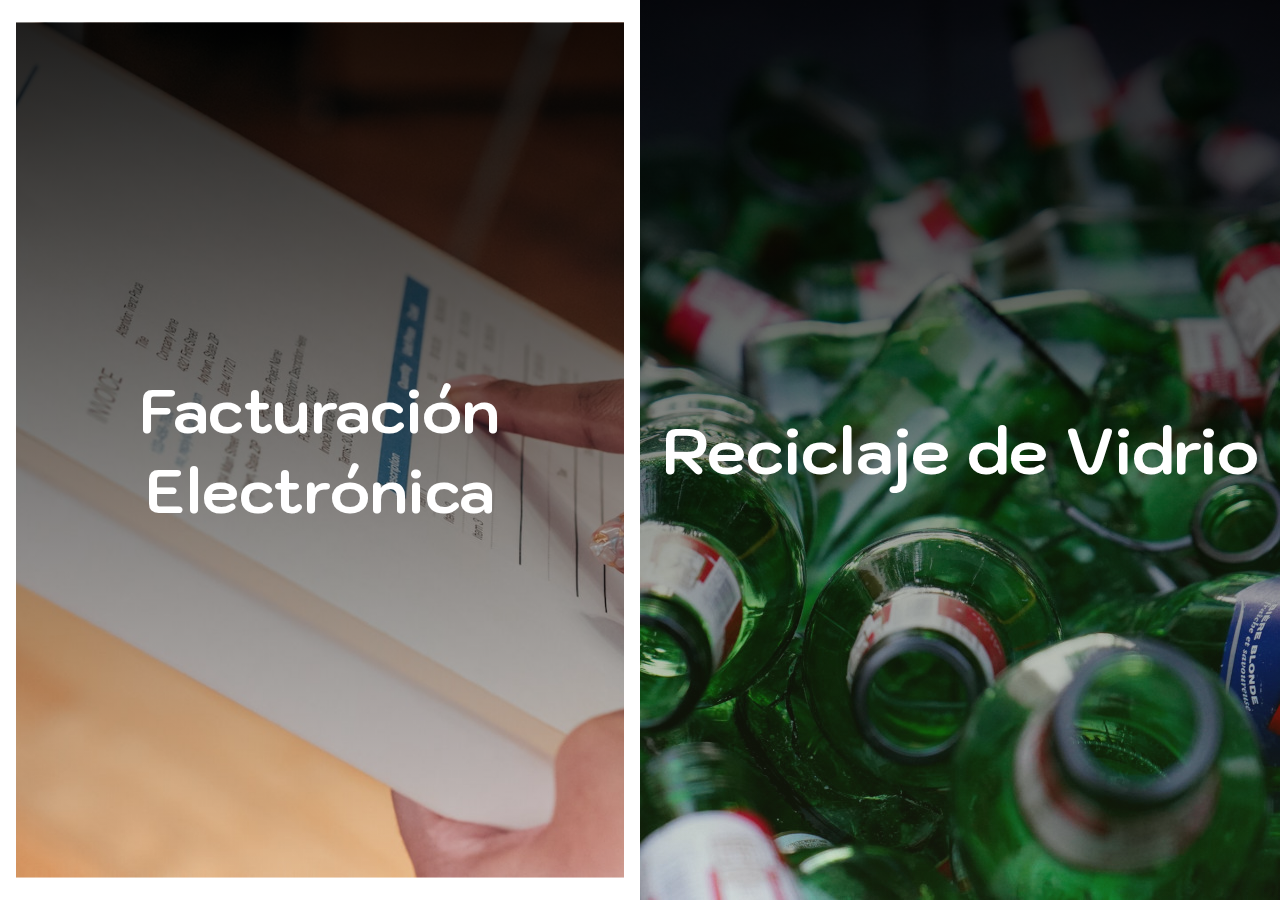
<file: index.html>
<!DOCTYPE html>
<html lang="es">

<head>
    <meta charset="UTF-8">
    <meta name="viewport" content="width=device-width, initial-scale=1.0">
    <meta name="description" content="Grupo Corasa - Solución Integral en Informática para Empresas">
    <meta http-equiv="X-UA-Compatible" content="ie=edge">
    <link rel="icon" href="assets/fav-icon.ico">
    <link rel="stylesheet" href="main.css">
    <title> GRUPO CORASA</title>
</head>

<body>
    <div class="split fael" onclick="window.location='factura-electronica';">
        <h1>Facturación Electrónica</h1>
    </div>
    <div class="split coreso" onclick="window.location='reciclaje-vidrio';">
        <h1>Reciclaje de Vidrio</h1>
    </div>
</body>

</html>
</file>
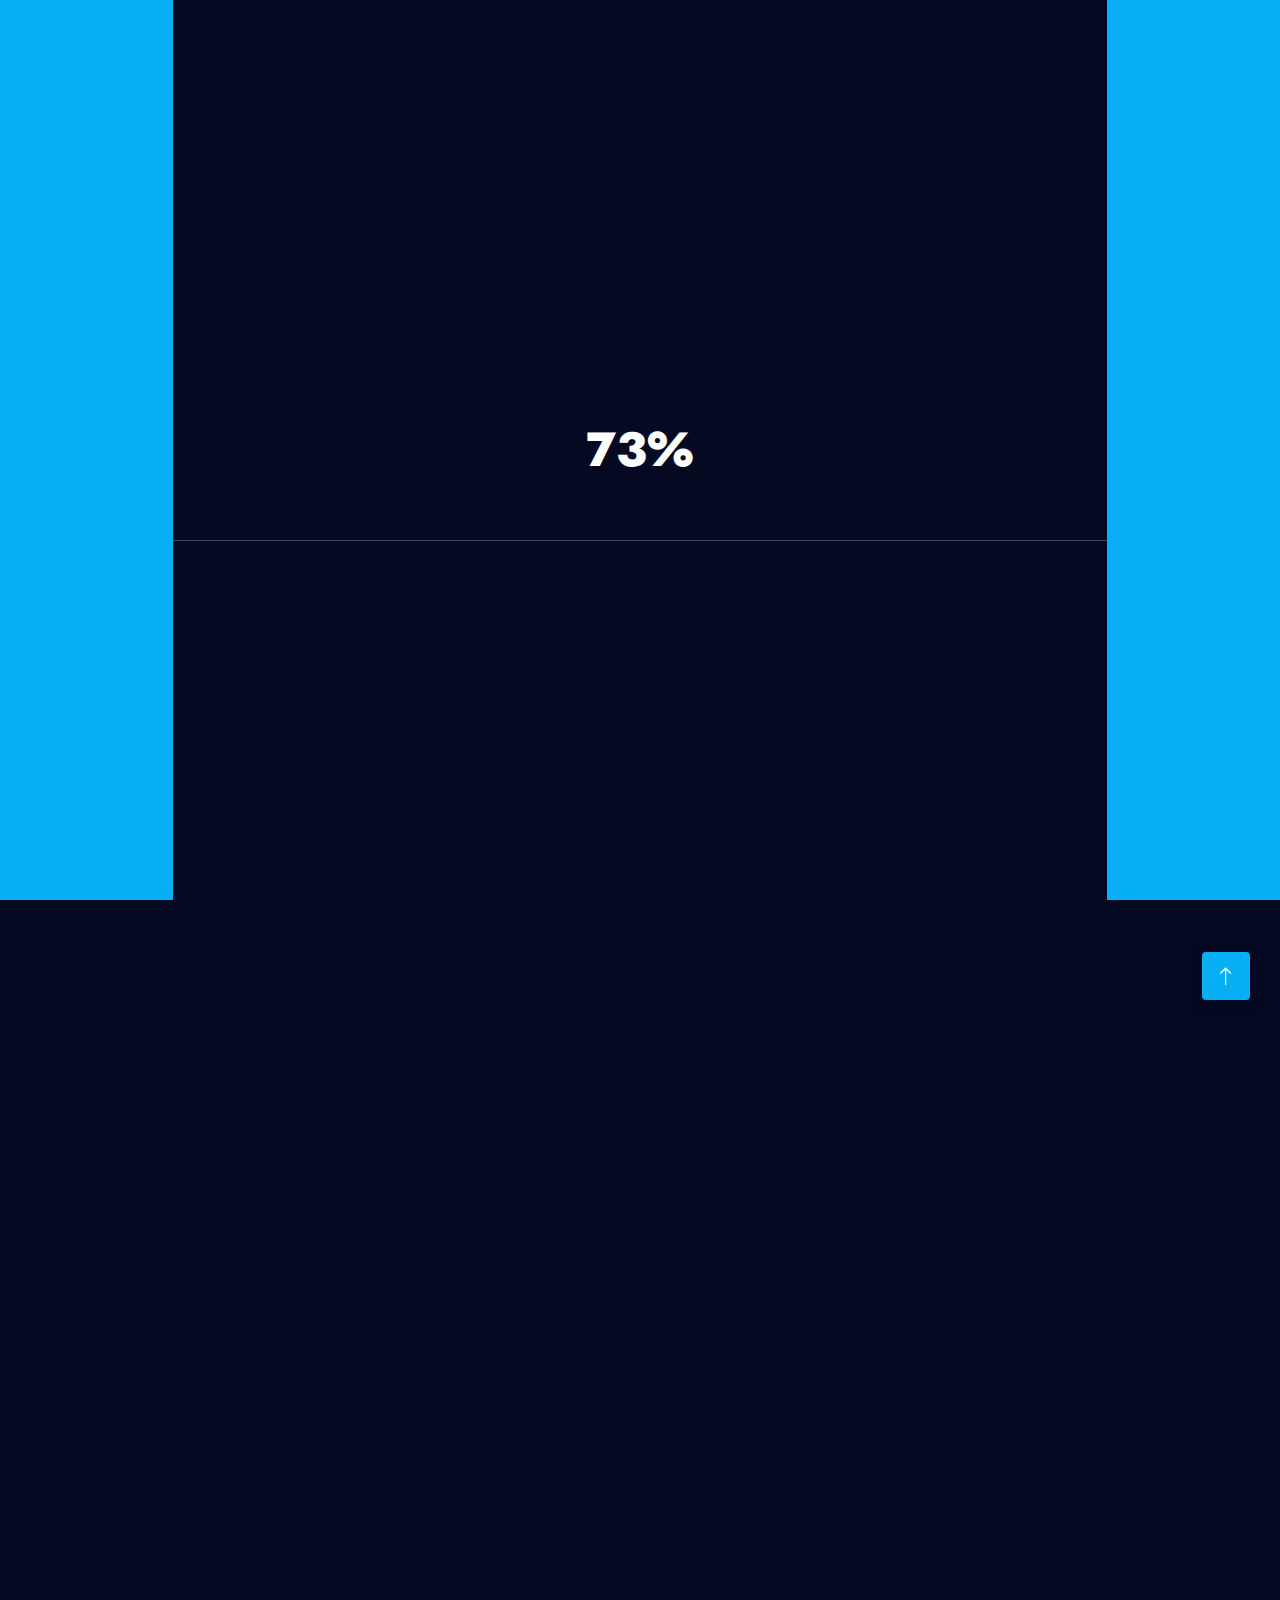
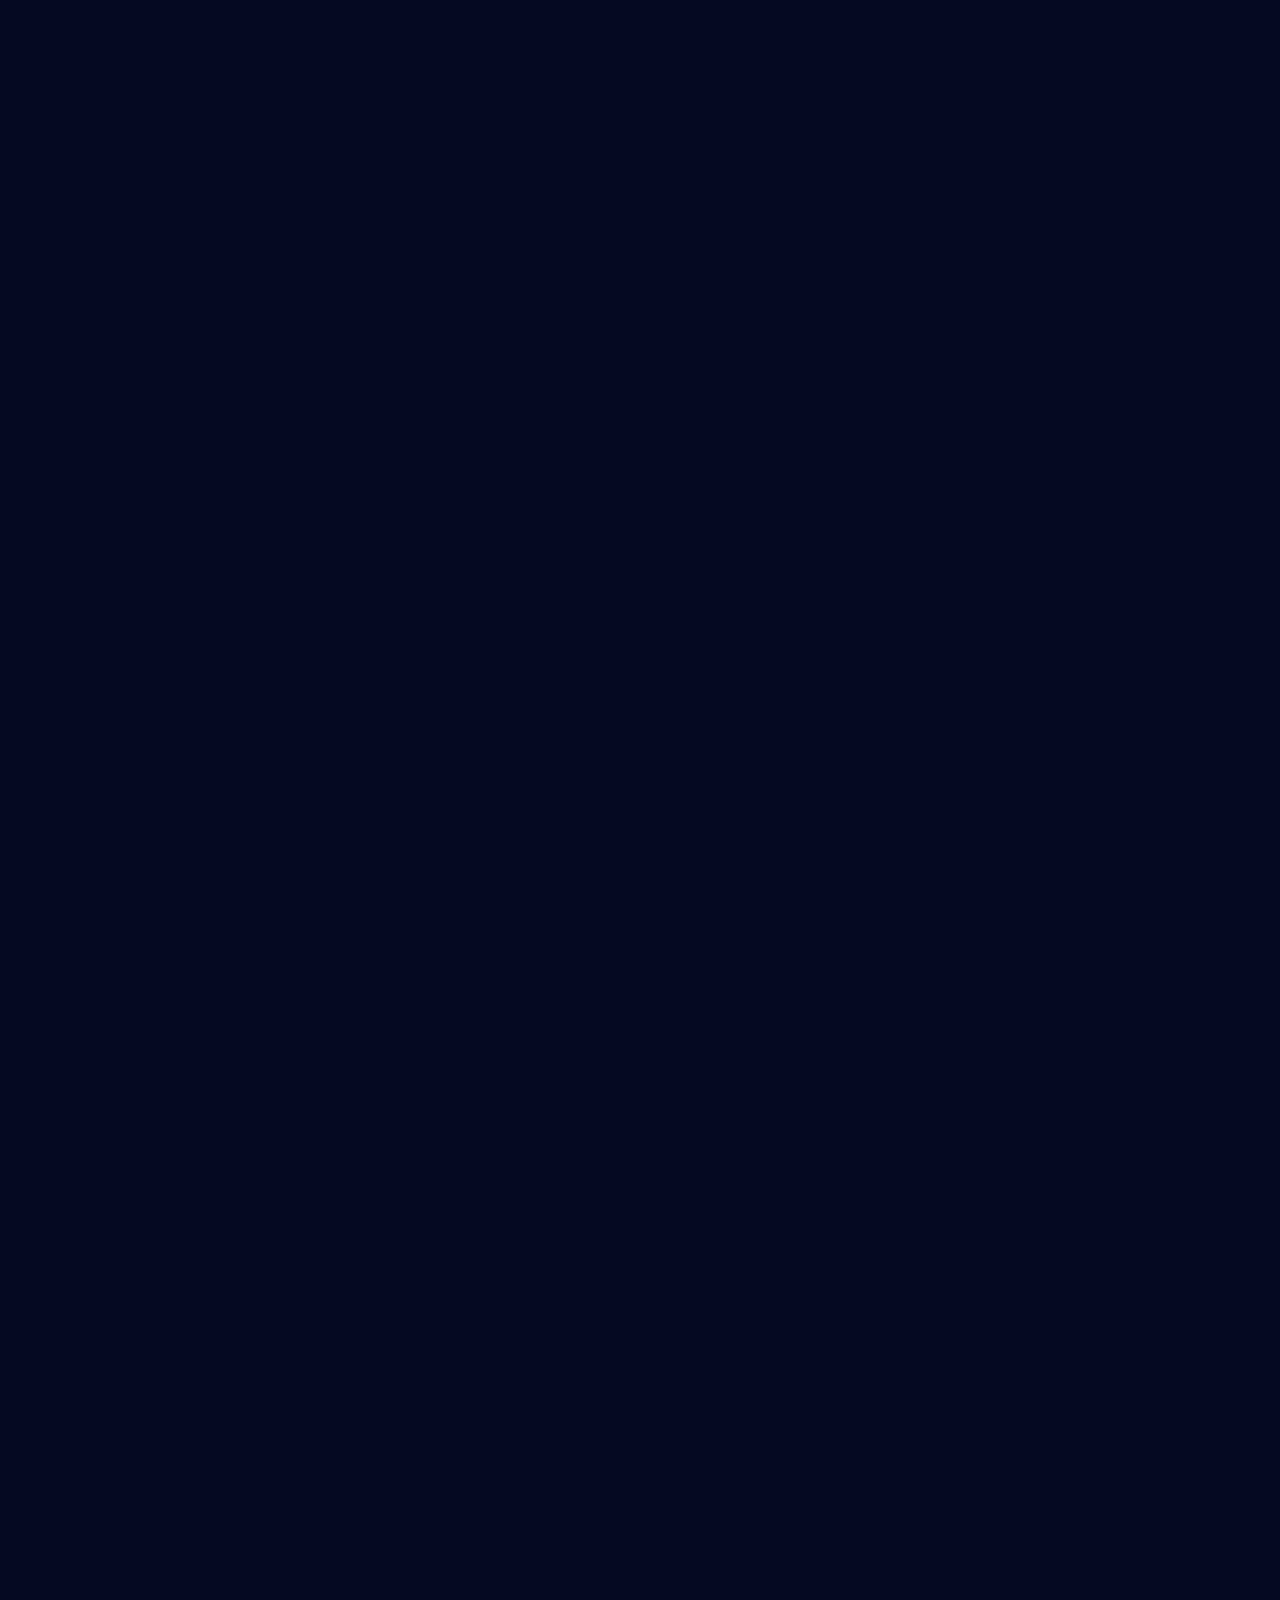
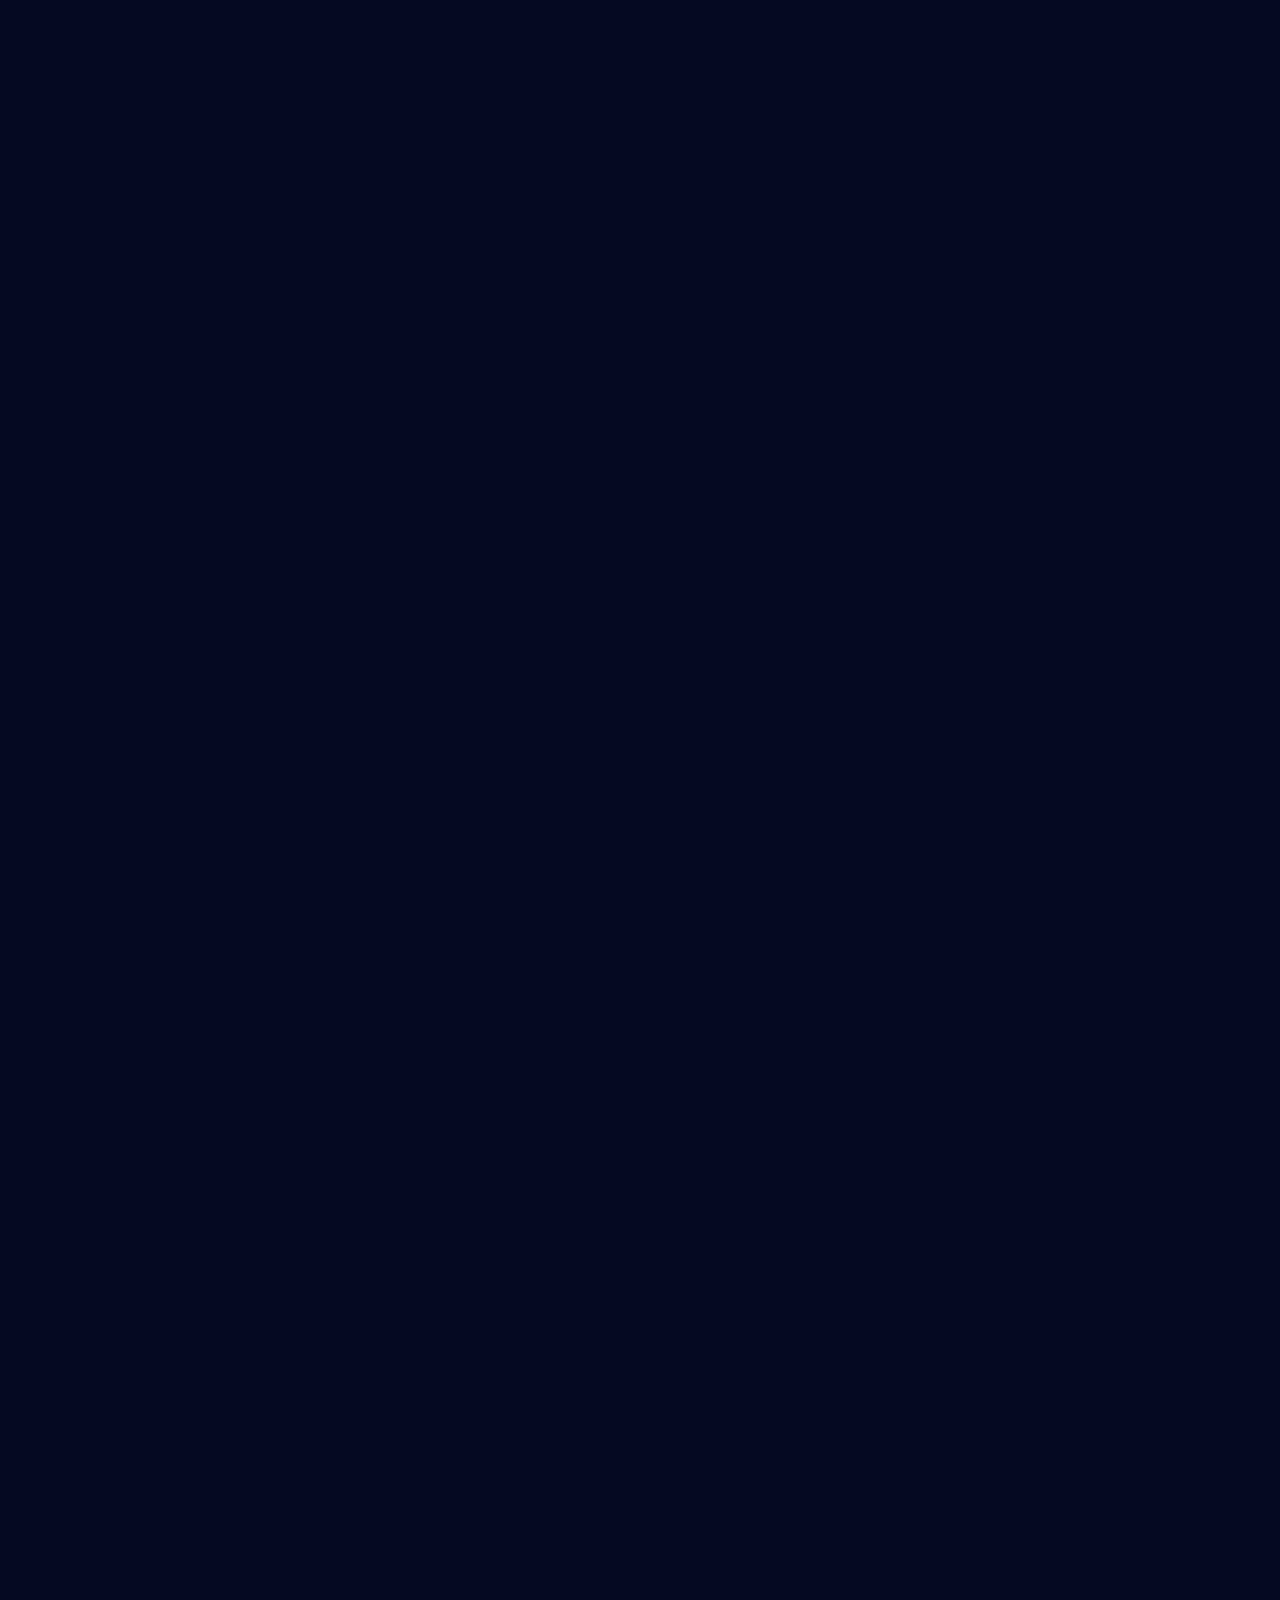
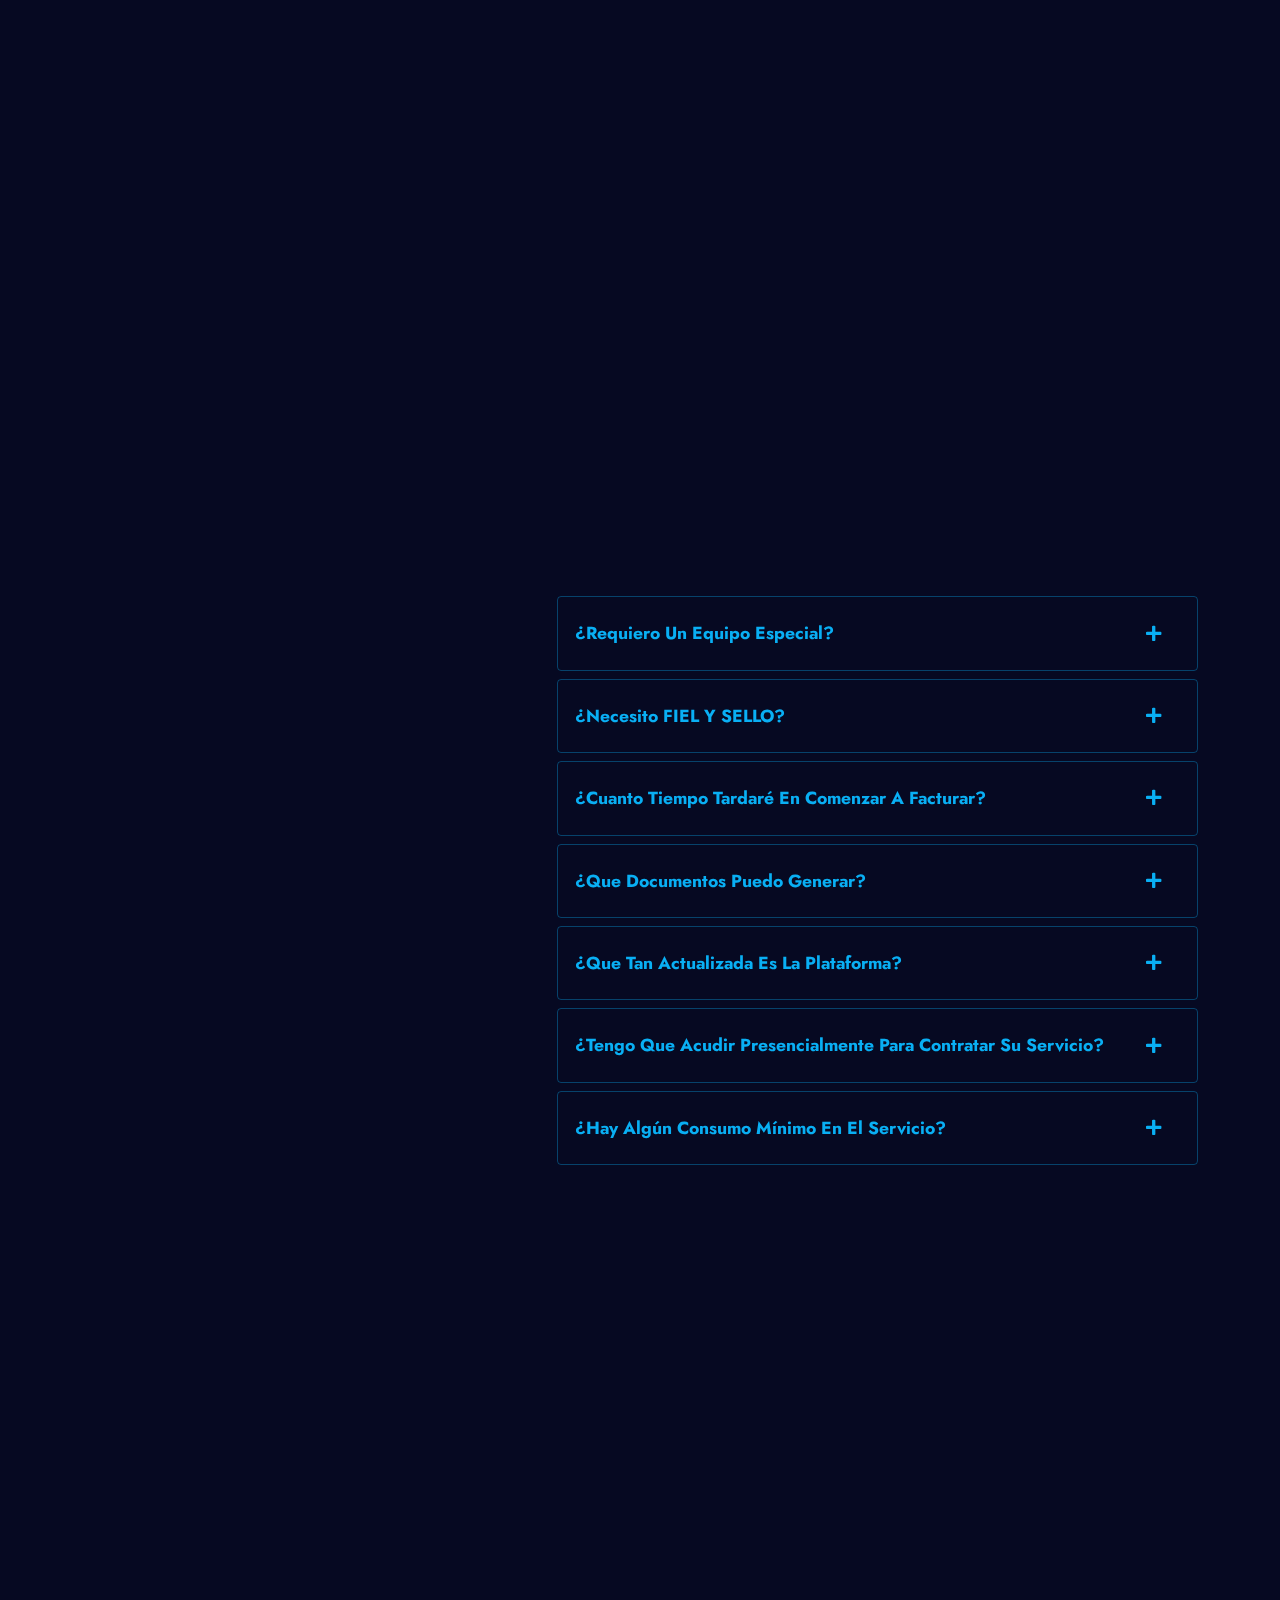
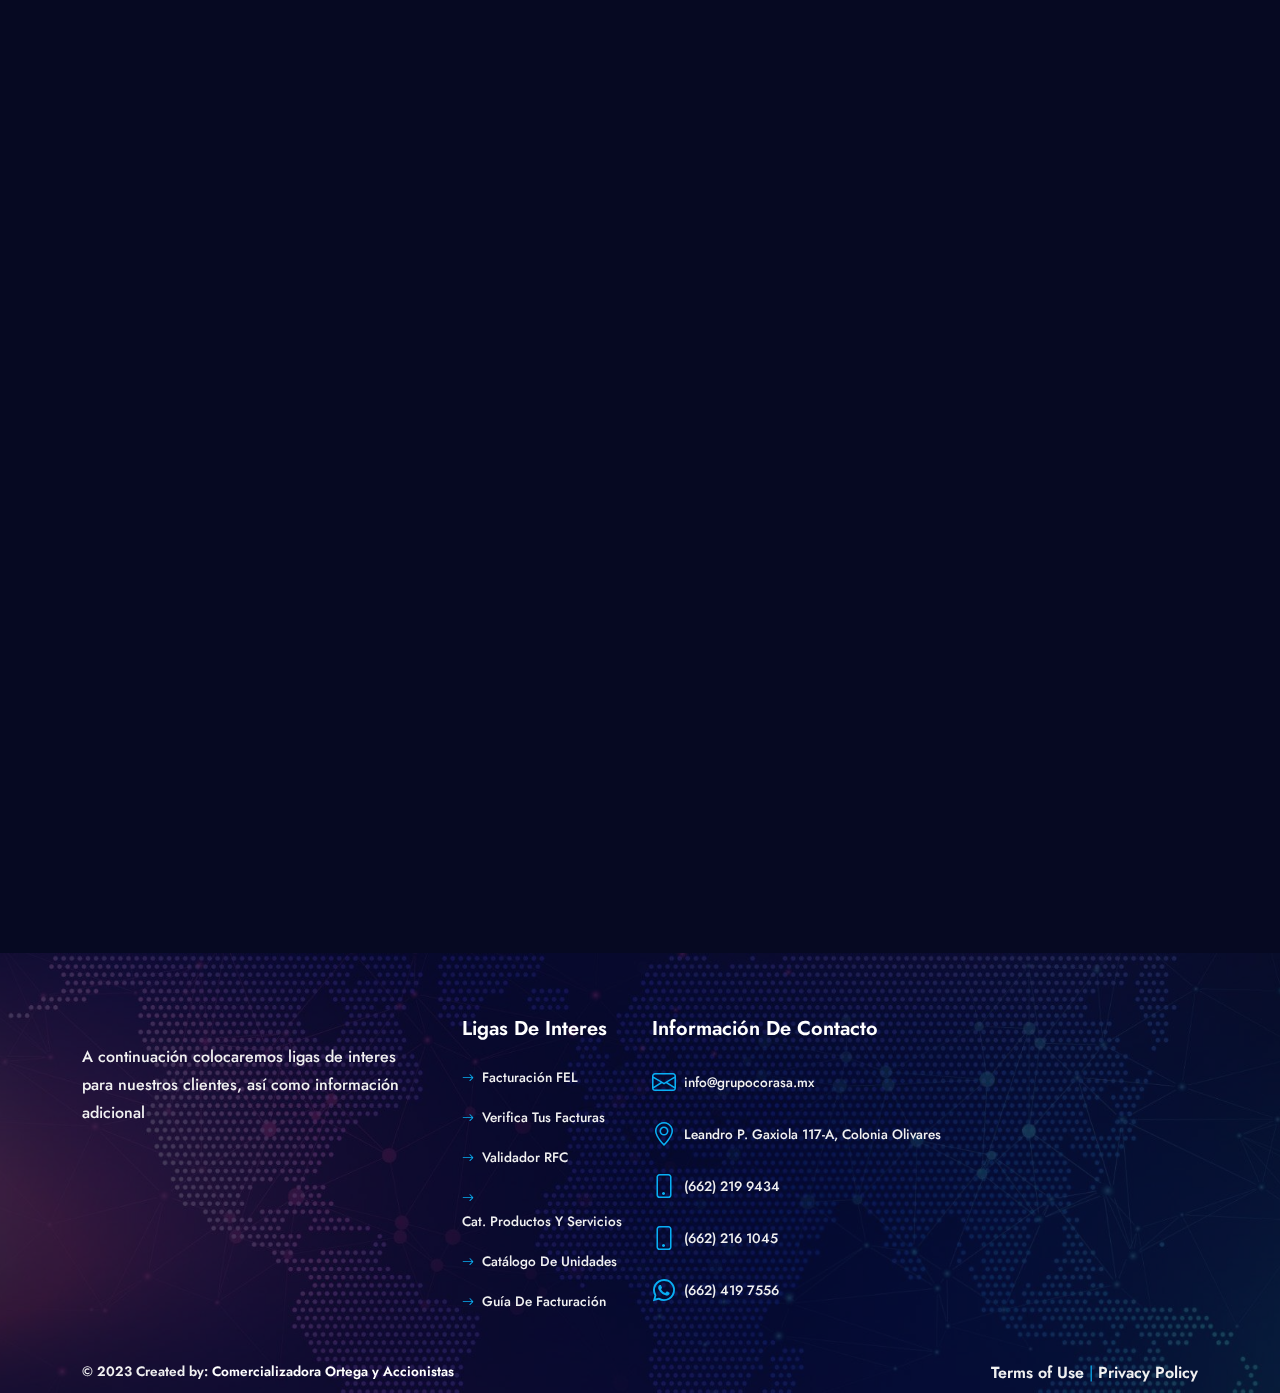
<file: factura-electronica/index.html>
<!DOCTYPE html>
<html lang="es">

<head>
  <meta charset="UTF-8">
  <meta name="viewport" content="width=device-width, initial-scale=1.0">
  <meta name="description" content="Grupo Corasa - Factura Electrónica">
  <meta http-equiv="X-UA-Compatible" content="ie=edge">

  <!-- fav icon -->
  <link rel="icon" href="assets/images/fav-icon/fav-icon.ico">

  <!-- bootstarp -->
  <link rel="stylesheet" href="css/vendors/bootstrap.min.css">

  <!-- animate.css file -->
  <link rel="stylesheet" href="css/vendors/animate.css">

  <!-- Swiper -->
  <link rel="stylesheet" href="css/vendors/swiper-bundle.min.css">

  <!-- flaticon -->
  <link rel="stylesheet" href="css/vendors/flaticon/flaticon.css">

  <!-- fontAwesome -->
  <link rel="stylesheet" href="css/vendors/all.min.css">

  <!-- bootstrap icons -->
  <link rel="stylesheet" href="css/vendors/bootstrap-icons-1.9.1/bootstrap-icons.css">

  <!-- Fancybox -->
  <link rel="stylesheet" href="css/vendors/jquery.fancybox.min.css">

  <!-- fonts site preconnect -->
  <link rel="preconnect" href="https://fonts.googleapis.com">

  <!-- fonts site preconnect -->
  <link rel="preconnect" href="https://fonts.gstatic.com" crossorigin>

  <!-- Font Family -->
  <link rel="stylesheet" href="https://fonts.googleapis.com/css2?family=Jost:wght@400;500;600;700;800&amp;display=swap">

  <!-- main-LTR -->
  <link rel="stylesheet" href="css/main-LTR.css">
  <title>Facturación Electrónica</title>
</head>

<body class=" dark-theme  landing-page-demo ">
  <!--Start Page Header-->
  <header class=" page-header   content-always-light header-basic" id="page-header">
    <div class="header-search-box">
      <div class="close-search"></div>
      <form class="nav-search search-form" role="search" method="get" action="#">
        <div class="search-wrapper">
          <label class="search-lbl">Search for:</label>
          <input class="search-input" type="search" placeholder="Search..." name="searchInput" autofocus="autofocus" />
          <button class="search-btn" type="submit"><i class="bi bi-search icon"></i></button>
        </div>
      </form>
    </div>
    <div class="container">
      <!--Start navbar-->
      <nav class="menu-navbar" id="main-nav">
        <div class="header-logo"><a class="logo-link" href="https://grupocorasa.mx"><img class="logo-img light-logo"
              loading="lazy" src="assets/images/logo/logo-light.png" alt="logo" /><img class="logo-img  dark-logo"
              loading="lazy" src="assets/images/logo/logo-dark.png" alt="logo" /></a></div>
        <div class="links menu-wrapper ">
          <ul class="list-js links-list">
            <li class="nav-item menu-item"><a class="nav-link menu-link   active" href="#page-hero">Inicio</a></li>
            <li class="nav-item menu-item"><a class="nav-link menu-link  " href="#services">Servicios </a></li>
            <li class="nav-item menu-item"><a class="nav-link menu-link  " href="#about">Acerca De </a></li>
            <li class="nav-item menu-item"><a class="nav-link menu-link  " href="#pricing">Precio </a></li>
            <li class="nav-item menu-item"><a class="nav-link menu-link  " href="#faq">FAQ </a></li>
            <li class="nav-item menu-item"><a class="nav-link menu-link  " href="#contact-us">Contáctanos </a></li>
            <li class="nav-item menu-item"><a class="nav-link menu-link  "
                href="https://fel.blikon.com/CFDI33FP/Presentacion/Usuario/Ingreso.aspx" target="_blank">Facturación FEL
              </a></li>
          </ul>
        </div>
        <div class="controls-box">
          <!--Menu Toggler button-->
          <div class="control  menu-toggler"></div>
          <div class="mode-switcher ">
            <div class="switch-inner go-light " title="Switch To Light Mode "><i class="bi bi-sun icon "></i></div>
            <div class="switch-inner go-dark" title="Switch To Dark Mode "><i class="bi bi-moon icon "></i></div>
          </div>
        </div>
      </nav>
    </div>
    <!--End navbar-->
  </header>
  <!--End Page Header-->
  <!-- Start  Page hero-->
  <section class="page-hero hero-swiper-slider fade-effect  d-flex align-items-center" id="page-hero">
    <div class="particles-js  dots" id="particles-js"></div>
    <!--Start  Swiper JS slider-->
    <div class="slider swiper-container">
      <div class="swiper-wrapper ">
        <!--first slider-->
        <div class="swiper-slide">
          <div class="slide-bg-img" data-bg-img="assets/images/hero/hero-bg-1.jpg">
            <div class="overlay-color " data-bg-opacity=".35"></div>
          </div>
          <div class="container">
            <div class="hero-text-area  content-always-light   ">
              <div class="row ">
                <div class="col-12 col-md-8  col-lg-7   ">
                  <h1 class="slide-title  ">Primeros distribuidores de factura electrónica en <span
                      class="featured-text">Sonora <svg xmlns="http://www.w3.org/2000/svg" viewBox="0 0 500 150"
                        preserveAspectRatio="none">
                        <path d="M7.7,145.6C109,125,299.9,116.2,401,121.3c42.1,2.2,87.6,11.8,87.3,25.7"></path>
                      </svg> </span><span class="design-element rounded-shape stripes"> </span></h1>
                </div>
                <div class="col-10 col-md-8  col-lg-6   ">
                  <p class="slide-subtitle ">
                    Grupo CORASA es la primera distribuidora de los servicios de facturación electrónica en todo el
                    Estado de Sonora, por esta razón contamos con una amplia experiencia y conocimiento que lo
                    ponemos a su servicio para encontrar el mejor esquema de facturación electrónica al más bajo
                    costo del mercado
                  </p>
                </div>
              </div>
            </div>
          </div>
        </div>
        <!--second slider-->
        <div class="swiper-slide">
          <div class="slide-bg-img" data-bg-img="assets/images/hero/hero-bg-2.jpg">
            <div class="overlay-color" data-bg-opacity=".35"></div>
          </div>
          <div class="container">
            <div class="hero-text-area  content-always-light   ">
              <div class="row">
                <div class="col-12  col-md-8 col-lg-7   ">
                  <h1 class="slide-title  ">Factura desde cualquier lugar con nuestra <span class="featured-text">
                      plataforma web
                    </span><span class="design-element rounded-shape stripes"></span></h1>
                </div>
                <div class="col-10 col-md-8  col-lg-6   ">
                  <p class="slide-subtitle ">
                    El sistema está en una plataforma web, por lo que podras facturar, consultar, cancelar o realizar
                    cualquier acción desde cualquier dispositivo con acceso a internet
                  </p>
                </div>
              </div>
            </div>
          </div>
        </div>
        <!--third slider-->
        <div class="swiper-slide">
          <div class="slide-bg-img" data-bg-img="assets/images/hero/hero-bg-3.jpg">
            <div class="overlay-color" data-bg-opacity=".35"></div>
          </div>
          <div class="container">
            <div class="hero-text-area  content-always-light   ">
              <div class="row">
                <div class="col-12  col-md-8  col-lg-7  ">
                  <h1 class="slide-title  ">¿El sistema con el que cuentan actualmente ofrece facturación a un alto
                    costo? <span class="featured-text"> ¡Te hacemos una mejor oferta!
                    </span><span class="design-element rounded-shape stripes"></span></h1>
                </div>
                <div class="col-10 col-md-8  col-lg-6   ">
                  <p class="slide-subtitle ">
                    Actualmente manejamos un sistema que se encarga de conectar su sistema administrativo, con nuestro
                    portal de facturación<br>
                    El desarrollo podemos realizarlo nosotros, o bien, si cuentas con un equipo de desarrollo, podemos
                    asesorarlos para que ustedes mismos lo realicen
                  </p>
                </div>
              </div>
            </div>
          </div>
        </div>
      </div>
      <div class="slides-state h-align  ">
        <div class="slide-num curent-slide  "></div>
        <!--Add Pagination-->
        <div class="swiper-pagination"></div>
        <div class="slide-num slides-count  "></div>
      </div>
      <!--Add Arrows -->
      <div class="slider-stacked-arrows">
        <div class="swiper-button-prev   ">
          <div class="left-arrow"><i class="bi bi-chevron-left icon "></i>
          </div>
        </div>
        <div class="swiper-button-next  ">
          <div class="right-arrow"><i class="bi bi-chevron-right icon "></i>
          </div>
        </div>
      </div>
    </div>
  </section>
  <!-- End  Page hero-->
  <!-- Start  services Section-->
  <section class="services services-boxed mega-section  " id="services">
    <div class="container">
      <div class="sec-heading  ">
        <div class="content-area"><span class=" pre-title       wow fadeInUp " data-wow-delay=".2s">Servicios</span>
          <h2 class=" title    wow fadeInUp" data-wow-delay=".4s"><span class='hollow-text'>Servicios</span> adicionales
          </h2>
          <p class="subtitle   wow fadeInUp " data-wow-delay=".6s">Debido al cambio tan brusco que representó la factura
            electrónica en sus inicios, nos expandimos en ciertas areas para poder brindar un apoyo completo a nuestros
            clientes</p>
        </div>
      </div>
      <div class="row gx-4 gy-4 services-row ">
        <div class="col-12 col-md-6  col-lg-4 mx-auto ">
          <div class="box service-box  wow fadeInUp reveal-start" data-wow-offset="0" data-wow-delay=".1s">
            <div class="service-icon"><i class="flaticon-artificial-intelligence font-icon"></i></div><span
              class="service-num hollow-text">1 </span>
            <div class="service-content">
              <h3 class="service-title">Facturación Electrónica</h3>
              <p class="service-text">
                El servicio de factura electrónica, es en base a paquete de folios, por lo que no hay un costo fijo, ni
                estamos obligados a cierta cuota.<br>
                Todo el soporte y asesoría requerido referente a factura electrónica, está incluida sin cuotas
                adicionales
              </p>
            </div>
          </div>
        </div>
        <div class="col-12 col-md-6  col-lg-4 mx-auto ">
          <div class="box service-box  wow fadeInUp reveal-start" data-wow-offset="0" data-wow-delay=".1s">
            <div class="service-icon"><i class="flaticon-web-development font-icon"></i></div><span
              class="service-num hollow-text">1 </span>
            <div class="service-content">
              <h3 class="service-title">Conexión Remota</h3>
              <p class="service-text">
                Conectamos su sistema actual con el API del proveedor de factura electrónica, para que la emisión sea de
                manera automática y totalmente transparente para sus procesos
              </p>
            </div>
          </div>
        </div>
        <div class="col-12 col-md-6  col-lg-4 mx-auto  ">
          <div class="box service-box  wow fadeInUp reveal-start" data-wow-offset="0" data-wow-delay=".3s">
            <div class="service-icon"><i class="flaticon-shopping-cart font-icon"></i></div><span
              class="service-num hollow-text">3 </span>
            <div class="service-content">
              <h3 class="service-title">Equipos y Licencias </h3>
              <p class="service-text">
                Tambien somos proveedores de equipos de computo, licencias de software, y consumibles de impresión<br>
                Computadoras armadas, All-In-One, Laptops, Impresoras, Monitores, Tablets, etc...
              </p>
            </div>
          </div>
        </div>
        <div class="col-12 col-md-6  col-lg-4 mx-auto  ">
          <div class="box service-box  wow fadeInUp reveal-start" data-wow-offset="0" data-wow-delay=".4s">
            <div class="service-icon"><i class="flaticon-profile font-icon"></i></div><span
              class="service-num hollow-text">4 </span>
            <div class="service-content">
              <h3 class="service-title">Desarrollo de Aplicaciones</h3>
              <p class="service-text">
                Si requiere un sistema hecho a la medida, podemos ofrecerle el desarrollo de aplicaciones en cualquier
                plataforma, asi como el mantenimiento, soporte y expansión del mismo
              </p>
            </div>
          </div>
        </div>
        <div class="col-12 col-md-6  col-lg-4 mx-auto  ">
          <div class="box service-box  wow fadeInUp reveal-start" data-wow-offset="0" data-wow-delay=".5s">
            <div class="service-icon"><i class="flaticon-connection font-icon"></i></div><span
              class="service-num hollow-text">5 </span>
            <div class="service-content">
              <h3 class="service-title">Redes empresariales</h3>
              <p class="service-text">
                Ofrecemos el servicio para montarles una red local dentro de su hogar o negocio. Así mismo, la
                configuración de seguridad y compartición para los archivos y usuarios.
              </p>
            </div>
          </div>
        </div>
        <div class="col-12 col-md-6  col-lg-4 mx-auto  ">
          <div class="box service-box  wow fadeInUp  reveal-start" data-wow-offset="0" data-wow-delay=".6s">
            <div class="service-icon"><i class="flaticon-update font-icon"></i></div><span
              class="service-num hollow-text">6 </span>
            <div class="service-content">
              <h3 class="service-title">Mantenimiento General</h3>
              <p class="service-text">
                Si su equipo de computo presenta fallas, nosotros podemos ayudarle a solucionarlas, asi como dar un
                mantenimiento general y reemplazo de piezas para mejorar el rendimiento del mismo
              </p>
            </div>
          </div>
        </div>
      </div>
    </div>
  </section>
  <!-- End  services Section-->
  <!-- Start  about Section-->
  <section class="about mega-section" id="about">
    <div class="container">
      <!-- Start first about div-->
      <div class="content-block  ">
        <div class="row">
          <div class="col-12 col-lg-6 d-flex align-items-center order-1 order-lg-0 about-col pad-end  wow fadeInUp "
            data-wow-delay="0.6s">
            <div class="text-area ">
              <div class="sec-heading  light-title ">
                <div class="content-area"><span class=" pre-title       wow fadeInUp " data-wow-delay=".2s">Acerca de
                    nosotros</span>
                  <h2 class=" title    wow fadeInUp" data-wow-delay=".4s">Brindando el mejor servicio de facturación
                    electrónica desde <span class='featured-text'> 2009. <svg xmlns="http://www.w3.org/2000/svg"
                        viewBox="0 0 500 150" preserveAspectRatio="none">
                        <path d="M7.7,145.6C109,125,299.9,116.2,401,121.3c42.1,2.2,87.6,11.8,87.3,25.7"></path>
                      </svg></span></h2>
                </div>
              </div>
              <p class=" about-text">
                Con más de 10 años de experiencia, hemos visto el crecimiento de la factura electrónica en México, así
                como vivido todos los cambios que el SAT ha realizado durante todos estos años, por lo que podemos
                brindarle un servicio de calidad, y asesoría en todo lo referente a la facturación electrónica
              </p>
              <div class="info-items-list ">
                <div class="row ">
                  <div class="col-9 col-xl-6">
                    <div class="info-item"><i class="flaticon-medal  info-icon"></i>
                      <div class="info-content">
                        <h5 class="info-title">Mejor calidad </h5>
                        <p class="info-text">Nuestra prioridad siempre ha sido y será la calidad de nuestro servicio y
                          la satisfacción de nuestros clientes. Siempre buscaremos la manera de apoyarlo ante cualquier
                          situación que se presente
                        </p>
                      </div>
                    </div>
                  </div>
                  <div class="col-9 col-xl-6">
                    <div class="info-item"><i class="flaticon-game-console info-icon"></i>
                      <div class="info-content">
                        <h5 class="info-title">Fácil de Usar </h5>
                        <p class="info-text">La plataforma está pensada para ser una herramienta potente para la
                          emisión de facturas, pero a la vez, fácil de usar para cualquier persona, sin importar su
                          nivel de conocimiento en computación
                        </p>
                      </div>
                    </div>
                  </div>
                  <div class="col-9 col-xl-6">
                    <div class="info-item"><i class="flaticon-map info-icon"></i>
                      <div class="info-content">
                        <h5 class="info-title">Desde cualquier lugar </h5>
                        <p class="info-text">No este atado a un equipo de computo, o a un lugar en especifico, ya que
                          la plataforma está en la nube, por lo que podrá acceder desde cualquier dispositivo con
                          acceso a internet
                        </p>
                      </div>
                    </div>
                  </div>
                  <div class="col-9 col-xl-6">
                    <div class="info-item"><i class="flaticon-technical-support-1  info-icon"></i>
                      <div class="info-content">
                        <h5 class="info-title">Soporte Técnico </h5>
                        <p class="info-text">Como empresa especializada en factura electrónica, comprendemos la
                          importancia del servicio continuo. Puedes confiar en que nunca cortaremos tus servicios de
                          forma abrupta, y estamos aquí para ofrecerte el soporte y la asistencia que necesitas en todo
                          momento, de manera presencial en nuestras oficinas o asistencia remota a través de teléfono
                          y/o Internet
                        </p>
                      </div>
                    </div>
                  </div>
                </div>
              </div>
            </div>
          </div>
          <div class="col-12 col-lg-6 d-flex align-items-center order-0 order-lg-1 about-col  wow fadeInUp"
            data-wow-delay="0.2s">
            <div class="img-area  " data-tilt>
              <div class="image   "><img class="about-img img-fluid " loading="lazy"
                  src="assets/images/about/photo-1.png" alt="Our vision"></div>
            </div>
          </div>
        </div>
      </div>
      <!--End first about div-->
      <!-- Start first about div-->
      <div class="content-block  ">
        <div class="row">
          <div class="col-12 col-lg-6 d-flex align-items-center about-col  wow fadeInUp" data-wow-delay="0.2s">
            <div class="img-area  ">
              <div class="image  " data-tilt><img class="about-img img-fluid " loading="lazy"
                  src="assets/images/about/photo-2.png" alt="about"></div>
            </div>
          </div>
          <div class="col-12 col-lg-6 d-flex align-items-center about-col pad-start  wow fadeInUp "
            data-wow-delay="0.6s">
            <div class="text-area ">
              <div class="sec-heading  light-title ">
                <div class="content-area"><span class=" pre-title       wow fadeInUp " data-wow-delay=".2s">why choose
                    us</span>
                  <h2 class=" title    wow fadeInUp" data-wow-delay=".4s">¿Porqué nuestros <span class='hollow-text'>
                      clientes</span> deciden <span class='featured-text'>facturar <svg
                        xmlns="http://www.w3.org/2000/svg" viewBox="0 0 500 150" preserveAspectRatio="none">
                        <path d="M7.7,145.6C109,125,299.9,116.2,401,121.3c42.1,2.2,87.6,11.8,87.3,25.7"></path>
                      </svg></span> con nosotros?</h2>
                </div>
              </div>
              <p class=" about-text">
                Antes de comenzar a ofrecer el servicio de factura electrónica, nos dimos cuenta que la atención al
                cliente de otros distribuidores en méxico dejaba mucho que desear, debido a esto nos hemos enfocado
                siempre en solucionar el problema del contribuyente como priodidad, y no solo en venderle un servicio
              </p>

              <div class="info-items-list">
                <div class="row ">
                  <div class="col-12 ">
                    <div class="info-item"><span class="info-number ">01.</span>
                      <div class="info-content">
                        <h5 class="info-title">tecnología de punta </h5>
                        <p class="info-text">La plataforma utilizada cuenta la última tecnología para poder ofrecer el
                          mejor servicio posible</p>
                      </div>
                    </div>
                  </div>
                  <div class="col-12 ">
                    <div class="info-item"><span class="info-number ">02.</span>
                      <div class="info-content">
                        <h5 class="info-title">complementos del SAT </h5>
                        <p class="info-text">Contamos con TODOS los complementos establecidos por el SAT</p>
                      </div>
                    </div>
                  </div>
                  <div class="col-12 ">
                    <div class="info-item"><span class="info-number ">03.</span>
                      <div class="info-content">
                        <h5 class="info-title">seguridad </h5>
                        <p class="info-text">La plataforma tiene seguridad digital de nivel militar, por lo que podemos
                          tener la confianza que la información estará segura dentro del sistema</p>
                      </div>
                    </div>
                  </div>
                </div>
              </div>
            </div>
          </div>
        </div>
      </div>
      <!--End first about div-->
    </div>
  </section>
  <!-- End  about Section-->
  <!-- Start  pricing Section-->
  <section class="pricing mega-section  " id="pricing">
    <div class="container">
      <div class="sec-heading  ">
        <div class="content-area"><span class=" pre-title       wow fadeInUp " data-wow-delay=".2s">Precios</span>
          <h2 class=" title    wow fadeInUp" data-wow-delay=".4s"><span class='hollow-text'>¿Cuanto </span> cuesta?</h2>
          <p class="subtitle   wow fadeInUp " data-wow-delay=".6s">Contamos con una amplia gama de productos
            especializados en factura electrónica que se adaptan a las necesidades de cada empresa. Debido a esto los
            precios pueden variar según cada contribuyente.<br>
            Una de las cosas que nos ha caracterizado con el paso de los años, ha sido el trato personalizado que le
            brindamos a cualquier cliente, permítenos asesorarte y ayudarte a elegir el mejor producto para tu empresa.
          </p>
        </div>
      </div>
    </div>
  </section>
  <!-- End  pricing Section-->
  <!-- Start  faq Section-->
  <section class="faq mega-section   " id="faq">
    <div class="shape-top-left"></div>
    <div class="shape-bottom-right"></div>
    <div class="pattern-top-end-dir"></div>
    <div class="pattern-bottom-start-dir"></div>
    <div class="container">
      <div class="row">
        <div class="col-12 col-lg-5 align-self-center">
          <div class="faq-img start-dir-img-frame wow fadeIn  " data-wow-delay="0.2s"><img class="img-fluid "
              loading="lazy" src="assets/images/faq/faq-illustration.png" alt=""></div>
        </div>
        <div class="col-12 col-lg-7 ">
          <div class="sec-heading  ">
            <div class="content-area"><span class=" pre-title       wow fadeInUp " data-wow-delay=".2s">FAQs</span>
              <h2 class=" title    wow fadeInUp" data-wow-delay=".4s">Preguntas <span class='hollow-text'>frecuentes
                </span></h2>
            </div>
          </div>
          <!--Start Accordion List For FAQ-->
          <div class="faq-accordion " id="accordion">
            <div class="card mb-2">
              <div class="card-header " id="heading-1">
                <h5 class="mb-0 faq-title">
                  <button class="btn btn-link  faq-btn  collapsed " data-bs-toggle="collapse"
                    data-bs-target="#collapse-1" aria-expanded="true" aria-controls="collapse-1">¿Requiero un equipo
                    especial?</button>
                </h5>
              </div>
              <div class="collapse " id="collapse-1" aria-labelledby="collapse-1" data-bs-parent="#accordion">
                <div class="card-body">
                  <p class="faq-answer">Debido a que es una plataforma web, podemos realizar el uso completo del sistema
                    desde cualquier dispositivo que tenga un explorador de internet (celular, tablet, laptop,
                    computadora, MediaBox, etc...), no es necesario que el dispositivo sea tecnología de punta.</p>
                </div>
              </div>
            </div>
            <div class="card mb-2">
              <div class="card-header " id="heading-1">
                <h5 class="mb-0 faq-title">
                  <button class="btn btn-link  faq-btn  collapsed " data-bs-toggle="collapse"
                    data-bs-target="#collapse-2" aria-expanded="true" aria-controls="collapse-2">¿Necesito FIEL y
                    SELLO?</button>
                </h5>
              </div>
              <div class="collapse " id="collapse-2" aria-labelledby="collapse-2" data-bs-parent="#accordion">
                <div class="card-body">
                  <p class="faq-answer">Por disposición del SAT, todos requieren de unos archivos de computadoras
                    definidos como "e.firma" y "sello digital", la e.firma se debe trámitar personalmente por el
                    representante/apoderado legal, mientras que el sello digital se trámita por internes<br>Nosotros
                    ofrecemos el servicio de tramitar el sello digital sin ningún costo adicional</p>
                </div>
              </div>
            </div>
            <div class="card mb-2">
              <div class="card-header " id="heading-2">
                <h5 class="mb-0 faq-title">
                  <button class="btn btn-link  faq-btn  collapsed " data-bs-toggle="collapse"
                    data-bs-target="#collapse-3" aria-expanded="true" aria-controls="collapse-3">¿Cuanto tiempo tardaré
                    en comenzar a facturar?</button>
                </h5>
              </div>
              <div class="collapse " id="collapse-3" aria-labelledby="collapse-3" data-bs-parent="#accordion">
                <div class="card-body">
                  <p class="faq-answer">Si ya contamos con FIEL y SELLO podríamos en un par de horas comenzar con la
                    facturación, si le falta FIEL o SELLO, dependeremos totalmente de la plataforma del SAT, pudiendo
                    tardar hasta 72 horas</p>
                </div>
              </div>
            </div>
            <div class="card mb-2">
              <div class="card-header " id="heading-2">
                <h5 class="mb-0 faq-title">
                  <button class="btn btn-link  faq-btn  collapsed " data-bs-toggle="collapse"
                    data-bs-target="#collapse-4" aria-expanded="true" aria-controls="collapse-4">¿Que documentos puedo
                    generar?</button>
                </h5>
              </div>
              <div class="collapse " id="collapse-4" aria-labelledby="collapse-4" data-bs-parent="#accordion">
                <div class="card-body">
                  <p class="faq-answer">El portal de facturación maneja TODOS los tipos de documentos y complementos
                    establecidos por el SAT</p>
                </div>
              </div>
            </div>
            <div class="card mb-2">
              <div class="card-header " id="heading-2">
                <h5 class="mb-0 faq-title">
                  <button class="btn btn-link  faq-btn  collapsed " data-bs-toggle="collapse"
                    data-bs-target="#collapse-5" aria-expanded="true" aria-controls="collapse-5">¿Que tan actualizada es
                    la plataforma?</button>
                </h5>
              </div>
              <div class="collapse " id="collapse-5" aria-labelledby="collapse-5" data-bs-parent="#accordion">
                <div class="card-body">
                  <p class="faq-answer">El sistema tiene los módulos necesarios para poder facturar cualquier escenario
                    en lo que a factura electrónica respecta. Siempre y cuando esto esté dentro de lo permitido
                    directamente por el SAT.<br>
                    Así mismo, contamos con absolutamente todos los complementos definidos por el SAT</p>
                </div>
              </div>
            </div>
            <div class="card mb-2">
              <div class="card-header " id="heading-3">
                <h5 class="mb-0 faq-title">
                  <button class="btn btn-link  faq-btn  collapsed " data-bs-toggle="collapse"
                    data-bs-target="#collapse-6" aria-expanded="true" aria-controls="collapse-6">¿Tengo que acudir
                    presencialmente para contratar su servicio?</button>
                </h5>
              </div>
              <div class="collapse " id="collapse-6" aria-labelledby="collapse-6" data-bs-parent="#accordion">
                <div class="card-body">
                  <p class="faq-answer">Debido a que la facturación electrónica es una innovación tecnológia en el pais,
                    nos enfocamos en aprovechar la tecnología tanto como nos sea posible.<br>
                    Actualmente contamos con clientes al rededor de toda la república, prestando soporte vía telefónica
                    y a través de sistemas de control remoto en el equipo del cliente</p>
                </div>
              </div>
            </div>
            <div class="card mb-2">
              <div class="card-header " id="heading-4">
                <h5 class="mb-0 faq-title">
                  <button class="btn btn-link  faq-btn  collapsed " data-bs-toggle="collapse"
                    data-bs-target="#collapse-7" aria-expanded="true" aria-controls="collapse-7">¿Hay algún consumo
                    mínimo en el servicio?</button>
                </h5>
              </div>
              <div class="collapse " id="collapse-7" aria-labelledby="collapse-7" data-bs-parent="#accordion">
                <div class="card-body">
                  <p class="faq-answer">El paquete más pequeño que manejamos es de 25 créditos, partiendo de ahí usted
                    puede decidir si requiere un paquete mayor en su próxima recompra.<br>
                    En cualquier momento puede recomprar un paquete mayor o menor al previamente adquirido.</p>
                </div>
              </div>
            </div>
          </div>
        </div>
      </div>
    </div>
  </section>
  <!-- End  faq Section-->

  <!-- Start  blog Section-->
  <section class="contact-us  mega-section  pb-0" id="contact-us">
    <div class="container">
      <section class="contact-us-form-section  mega-section  ">
        <div class="row">
          <div class="col-12 ">
            <div class="contact-form-panel">
              <a href="mailto:info@grupocorasa.mx">
                <div class="sec-heading centered    ">
                  <div class="content-area">
                    <h2 class=" title    wow fadeInUp" data-wow-delay=".4s">¿Tiene alguna otra duda?<br><span
                        class="featured-text">¡CONTÁCTANOS! <svg xmlns="http://www.w3.org/2000/svg"
                          viewBox="0 0 500 150" preserveAspectRatio="none">
                          <path d="M7.7,145.6C109,125,299.9,116.2,401,121.3c42.1,2.2,87.6,11.8,87.3,25.7"></path>
                        </svg> </span></h2>
                  </div>
                </div>
              </a>
            </div>
          </div>
        </div>
      </section>
      <section class="locations-section  mega-section ">
        <div class=" contact-info-panel ">
          <div class="info-section ">
            <div class="row">
              <div class="col-12 col-lg-4">
                <div class="info-panel  wow fadeInUp" data-wow-delay=".4s ">
                  <h4 class="location-title">Hermosillo, Sonora</h4>
                  <div class="line-on-side "> </div>
                  <p class="location-address">Leandro P. Gaxiola 117-A<br>Colonia Olivares, CP: 83180<br>Hermosillo,
                    Sonora, México</p>
                  <div class="location-card  "><i class="flaticon-email icon"></i>
                    <div class="card-content">
                      <h6 class="content-title">email:</h6><a class="email link"
                        href="mailto:info@grupocorasa.mx">info@grupocorasa.mx</a>
                    </div>
                  </div>
                  <div class="location-card  "><i class="flaticon-phone-call icon"></i>
                    <div class="card-content">
                      <h6 class="content-title">Teléfono:</h6><a class="tel link" href="tel:6622199434">(662) 219
                        9434</a>
                      <a class="tel link" href="tel:6622161045">(662) 216
                        1045</a>
                    </div>
                  </div>
                  <div class="location-card  "><i class="flaticon-whatsapp icon"></i>
                    <div class="card-content">
                      <h6 class="content-title">Whatsapp:</h6><a class="tel link" href="https://wa.me/526624197556"
                        target="_blank">(662) 419 7556</a>
                    </div>
                  </div>
                  <div class="location-card  "><i class="flaticon-map icon"></i>
                    <div class="card-content">
                      <h6 class="content-title">Horario de atención:</h6>
                      <p>Lunes a Viernes: <br>8:00 AM - 1:00 PM y 3:00 PM - 6:00 PM<br>
                        Sábado: <br>9:00 AM - 1:00 PM</p>
                      </p>
                    </div>
                  </div>
                </div>
              </div>
              <div class="col-12 col-lg-8 container-fluid">
                <section class="map-section ">
                  <div class="map-box  wow fadeInUp" data-wow-delay=".6s">
                    <div class="mapouter">
                      <div class="gmap_canvas">
                        <iframe class="map-iframe" id="gmap_canvas"
                          src="https://www.google.com/maps/embed?pb=!1m18!1m12!1m3!1d217.8838816721484!2d-110.98412891384214!3d29.10148571026169!2m3!1f0!2f0!3f0!3m2!1i1024!2i768!4f13.1!3m3!1m2!1s0x86ce841d0f0e6d91%3A0xa63438f346a1847a!2sComercializadora%20Ortega%20y%20Accionistas%2C%20S.A.%20de%20C.V.!5e0!3m2!1sen!2smx!4v1694027272784!5m2!1sen!2smx"></iframe>
                      </div>
                    </div>
                  </div>
                </section>
              </div>
            </div>
          </div>
        </div>
      </section>
    </div>
  </section>
  <!-- End  blog Section-->
  <!-- Start  page-footer Section-->
  <footer class="page-footer dark-color-footer" id="page-footer">
    <div class="overlay-photo-image-bg" data-bg-img="assets/images/sections-bg-images/footer-bg-1.jpg"
      data-bg-opacity=".25"></div>
    <div class="container">
      <div class="row footer-cols">
        <div class="col-12 col-md-8 col-lg-4  footer-col "><img class="img-fluid footer-logo" loading="lazy"
            src="assets/images/logo/logo-colored.png" alt="logo" />
          <div class="footer-col-content-wrapper">
            <p class="footer-text-about-us ">
              A continuación colocaremos ligas de interes para nuestros clientes, así como información adicional
            </p>
          </div>
        </div>
        <div class="col-6 col-lg-2  footer-col ">
          <h2 class=" footer-col-title    ">Ligas de Interes</h2>
          <div class="footer-col-content-wrapper">
            <ul class="footer-menu ">
              <li class="footer-menu-item"><i class="bi bi-arrow-right icon "></i><a class="footer-menu-link"
                  href="https://fel.blikon.com/CFDI33FP/Presentacion/Usuario/Ingreso.aspx" target="_blank">Facturación
                  FEL</a>
              </li>
              <li class="footer-menu-item"><i class="bi bi-arrow-right icon "></i><a class="footer-menu-link"
                  href="https://verificacfdi.facturaelectronica.sat.gob.mx" target="_blank">Verifica tus facturas</a>
              </li>
              <li class="footer-menu-item"><i class="bi bi-arrow-right icon "></i><a class="footer-menu-link"
                  href="https://www.sat.gob.mx/aplicacion/operacion/29073/verifica-si-estas-registrado-en-el-rfc"
                  target="_blank">Validador RFC</a>
              </li>
              <li class="footer-menu-item"><i class="bi bi-arrow-right icon "></i><a class="footer-menu-link"
                  href="http://pys.sat.gob.mx/PyS/catPyS.aspx" target="_blank">Cat. Productos y Servicios</a>
              </li>
              <li class="footer-menu-item"><i class="bi bi-arrow-right icon "></i><a class="footer-menu-link"
                  href="http://pys.sat.gob.mx/PyS/catUnidades.aspx" target="_blank">Catálogo de Unidades</a>
              </li>
              <li class="footer-menu-item"><i class="bi bi-arrow-right icon "></i><a class="footer-menu-link"
                  href="http://omawww.sat.gob.mx/tramitesyservicios/Paginas/documentos/Anexo_20_Guia_de_llenado_CFDI.pdf"
                  target="_blank">Guía de Facturación</a>
              </li>
            </ul>
          </div>
        </div>
        <div class="col-12     col-lg-4 footer-col ">
          <h2 class=" footer-col-title    ">Información de Contacto</h2>
          <div class="footer-col-content-wrapper">
            <div class="contact-info-card"><i class="bi bi-envelope icon"></i><a class="text-lowercase  info"
                href="mailto:info@grupocorasa.mx">info@grupocorasa.mx</a></div>
            <div class="contact-info-card"><i class="bi bi-geo-alt icon"></i><span class="info">Leandro
                P. Gaxiola 117-A, Colonia Olivares</span></div>
            <div class="contact-info-card"><i class="bi bi-phone icon"></i><a class="info" href="tel:+6622199434">(662)
                219 9434 </a></div>
            <div class="contact-info-card"><i class="bi bi-phone icon"></i><a class="info" href="tel:+6622161045">(662)
                216 1045 </a></div>
            <div class="contact-info-card"><i class="bi flaticon-whatsapp icon"></i><a class="info"
                href="https://wa.me/526624197556" target="_blank">(662) 419 7556</a></div>
          </div>
        </div>
      </div>
    </div>
    <div class="copyrights ">
      <div class="container">
        <div class="row">
          <div class="col-12 col-md-6 d-flex justify-content-start">
            <p class="creadits">


              &copy; 2023
              Created by:

              <a class="link" href="#0">Comercializadora Ortega y Accionistas</a>
            </p>
          </div>
          <div class="col-12 col-md-6 d-flex justify-content-end">
            <div class="terms-links"><a href="../terms.html">Terms of Use </a>
              | <a href="../privacy.html">Privacy Policy</a>
            </div>
          </div>
        </div>
      </div>
    </div>
  </footer>
  <!-- End  page-footer Section-->
  <!-- Start loading-screen Component-->
  <div class="loading-screen" id="loading-screen"><span class="bar top-bar"></span><span
      class="bar down-bar"></span><span class="progress-line"></span><span class="loading-counter"> </span></div>
  <!-- End loading-screen Component-->
  <!-- Start back-to-top Component-->
  <div class="back-to-top" id="back-to-top"><i class="bi bi-arrow-up icon "></i>
  </div>
  <!-- End back-to-top Component-->

  <!--     JQuery     -->
  <script src="js/vendors/jquery-3.6.1.min.js"></script>

  <!--     appear     -->
  <script src="js/vendors/appear.min.js"></script>

  <!--     bootstrap     -->
  <script src="js/vendors/bootstrap.bundle.min.js"></script>

  <!--     countTo     -->
  <script src="js/vendors/jquery.countTo.js"></script>

  <!--     wow     -->
  <script src="js/vendors/wow.min.js"></script>

  <!--     swiper     -->
  <script src="js/vendors/swiper-bundle.min.js"></script>

  <!--     particles     -->
  <script src="js/vendors/particles.min.js"></script>

  <!--     Vanilla-tilt     -->
  <script src="js/vendors/vanilla-tilt.min.js"></script>

  <!--     isotope     -->
  <script src="js/vendors/isotope-min.js"></script>

  <!--     fancybox     -->
  <script src="js/vendors/jquery.fancybox.min.js"></script>

  <!--     main     -->
  <script src="js/main.js"></script>
</body>

</html>
</file>
<file: main.css>
@import url('https://fonts.googleapis.com/css?family=Kodchasan');

html,
body {
    height: 100%;
    margin: 0;
}

body {
    color: #fff;
    text-align: center;
}

h1 {
    font-family: 'Kodchasan', sans-serif;
    font-size: 4em;
}

@media (min-width: 768px) {
    .logo-container {
        top: 20%;
        max-height: 30%;
    }
}

.split {
    display: flex;
    flex-direction: column;
    justify-content: center;
    align-items: center;
    position: relative;
    width: 100%;
    min-height: 490px;
    transition: all .2s ease-in-out;
}

.fael {
    background: linear-gradient(rgba(0, 0, 0, 0.85), rgba(255, 255, 255, 0.10)), url('assets/fael_bg.jpg');
    background-size: cover;
    background-position: center;
}

@media (min-width: 768px) {
    .fael {
        float: left;
        left: 0;
        top: 0;
        height: 100%;
        width: 50%;
    }
}

.coreso {
    background: linear-gradient(rgba(0, 0, 0, 0.85), rgba(164, 222, 102, 0.10)), url('assets/coreso_bg.jpg');
    background-size: cover;
    background-position: center;
}

@media (min-width: 768px) {
    .coreso {
        float: right;
        right: 0;
        top: 0;
        height: 100%;
        width: 50%;
    }
}

.fael:hover,
.coreso:hover {
    transform: scale(0.95);
}
</file>
<file: factura-electronica/css/vendors/flaticon/flaticon.css>
@font-face {
  font-family: "flaticon";
  src: url("./flaticon.ttf?4f7700d6618cd0ef11fa9dc7cf3a6fc7") format("truetype"),
    url("./flaticon.woff?4f7700d6618cd0ef11fa9dc7cf3a6fc7") format("woff"),
    url("./flaticon.woff2?4f7700d6618cd0ef11fa9dc7cf3a6fc7") format("woff2"),
    url("./flaticon.eot?4f7700d6618cd0ef11fa9dc7cf3a6fc7#iefix")
      format("embedded-opentype"),
    url("./flaticon.svg?4f7700d6618cd0ef11fa9dc7cf3a6fc7#flaticon")
      format("svg");
}

i[class^="flaticon-"]:before,
i[class*=" flaticon-"]:before {
  font-family: flaticon !important;
  font-style: normal;
  font-weight: normal !important;
  font-variant: normal;
  text-transform: none;
  line-height: 1;
  -webkit-font-smoothing: antialiased;
  -moz-osx-font-smoothing: grayscale;
}

.flaticon-facebook:before {
  content: "\f101";
}
.flaticon-facebook-app-symbol:before {
  content: "\f102";
}
.flaticon-twitter:before {
  content: "\f103";
}
.flaticon-twitter-1:before {
  content: "\f104";
}
.flaticon-instagram:before {
  content: "\f105";
}
.flaticon-instagram-1:before {
  content: "\f106";
}
.flaticon-reddit:before {
  content: "\f107";
}
.flaticon-reddit-logo:before {
  content: "\f108";
}
.flaticon-discord:before {
  content: "\f109";
}
.flaticon-discord-1:before {
  content: "\f10a";
}
.flaticon-telegram:before {
  content: "\f10b";
}
.flaticon-telegram-1:before {
  content: "\f10c";
}
.flaticon-tik-tok:before {
  content: "\f10d";
}
.flaticon-tiktok:before {
  content: "\f10e";
}
.flaticon-youtube:before {
  content: "\f10f";
}
.flaticon-youtube-1:before {
  content: "\f110";
}
.flaticon-wechat:before {
  content: "\f111";
}
.flaticon-wechat-1:before {
  content: "\f112";
}
.flaticon-whatsapp:before {
  content: "\f113";
}
.flaticon-whatsapp-1:before {
  content: "\f114";
}
.flaticon-tumblr:before {
  content: "\f115";
}
.flaticon-tumblr-1:before {
  content: "\f116";
}
.flaticon-linkedin-logo:before {
  content: "\f117";
}
.flaticon-linkedin:before {
  content: "\f118";
}
.flaticon-snapchat:before {
  content: "\f119";
}
.flaticon-snapchat-1:before {
  content: "\f11a";
}
.flaticon-pinterest:before {
  content: "\f11b";
}
.flaticon-pinterest-1:before {
  content: "\f11c";
}
.flaticon-meetup:before {
  content: "\f11d";
}
.flaticon-meetup-1:before {
  content: "\f11e";
}
.flaticon-medium-1:before {
  content: "\f11f";
}
.flaticon-twitch:before {
  content: "\f120";
}
.flaticon-twitch-1:before {
  content: "\f121";
}
.flaticon-quora:before {
  content: "\f122";
}
.flaticon-quora-1:before {
  content: "\f123";
}
.flaticon-vimeo:before {
  content: "\f124";
}
.flaticon-vimeo-1:before {
  content: "\f125";
}
.flaticon-zoom:before {
  content: "\f126";
}
.flaticon-down-arrow:before {
  content: "\f127";
}
.flaticon-upload:before {
  content: "\f128";
}
.flaticon-arrow-up:before {
  content: "\f129";
}
.flaticon-down-arrow-1:before {
  content: "\f12a";
}
.flaticon-next:before {
  content: "\f12b";
}
.flaticon-right-arrow-1:before {
  content: "\f12c";
}
.flaticon-left-arrow:before {
  content: "\f12d";
}
.flaticon-left-arrow-1:before {
  content: "\f12e";
}
.flaticon-left-chevron:before {
  content: "\f12f";
}
.flaticon-transfer:before {
  content: "\f130";
}
.flaticon-night-mode:before {
  content: "\f131";
}
.flaticon-brightness:before {
  content: "\f132";
}
.flaticon-search-interface-symbol:before {
  content: "\f133";
}
.flaticon-search:before {
  content: "\f134";
}
.flaticon-up-arrow:before {
  content: "\f135";
}
.flaticon-up-right-arrow:before {
  content: "\f136";
}
.flaticon-check:before {
  content: "\f137";
}
.flaticon-like:before {
  content: "\f138";
}
.flaticon-dislike:before {
  content: "\f139";
}
.flaticon-checked:before {
  content: "\f13a";
}
.flaticon-trend:before {
  content: "\f13b";
}
.flaticon-down-arrow-2:before {
  content: "\f13c";
}
.flaticon-wallet:before {
  content: "\f13d";
}
.flaticon-rubik:before {
  content: "\f13e";
}
.flaticon-image-gallery:before {
  content: "\f13f";
}
.flaticon-list:before {
  content: "\f140";
}
.flaticon-up-down:before {
  content: "\f141";
}
.flaticon-blockchain:before {
  content: "\f142";
}
.flaticon-grid:before {
  content: "\f143";
}
.flaticon-power:before {
  content: "\f144";
}
.flaticon-game-console:before {
  content: "\f145";
}
.flaticon-trading-card:before {
  content: "\f146";
}
.flaticon-musical-note:before {
  content: "\f147";
}
.flaticon-domain:before {
  content: "\f148";
}
.flaticon-laughing:before {
  content: "\f149";
}
.flaticon-update:before {
  content: "\f14a";
}
.flaticon-heart:before {
  content: "\f14b";
}
.flaticon-heart-1:before {
  content: "\f14c";
}
.flaticon-paint-palette:before {
  content: "\f14d";
}
.flaticon-photo-camera-vintage:before {
  content: "\f14e";
}
.flaticon-hot-sale:before {
  content: "\f14f";
}
.flaticon-price-tag:before {
  content: "\f150";
}
.flaticon-price-tag-1:before {
  content: "\f151";
}
.flaticon-auction:before {
  content: "\f152";
}
.flaticon-shopping-bag:before {
  content: "\f153";
}
.flaticon-shopping-cart:before {
  content: "\f154";
}
.flaticon-sports:before {
  content: "\f155";
}
.flaticon-video:before {
  content: "\f156";
}
.flaticon-online:before {
  content: "\f157";
}
.flaticon-play-button-arrowhead:before {
  content: "\f158";
}
.flaticon-play:before {
  content: "\f159";
}
.flaticon-copy:before {
  content: "\f15a";
}
.flaticon-3d-modeling:before {
  content: "\f15b";
}
.flaticon-illustration:before {
  content: "\f15c";
}
.flaticon-rabbit:before {
  content: "\f15d";
}
.flaticon-animation:before {
  content: "\f15e";
}
.flaticon-dna:before {
  content: "\f15f";
}
.flaticon-web-domain:before {
  content: "\f160";
}
.flaticon-virtual-reality:before {
  content: "\f161";
}
.flaticon-nft:before {
  content: "\f162";
}
.flaticon-nft-1:before {
  content: "\f163";
}
.flaticon-connection:before {
  content: "\f164";
}
.flaticon-game:before {
  content: "\f165";
}
.flaticon-nft-2:before {
  content: "\f166";
}
.flaticon-coin:before {
  content: "\f167";
}
.flaticon-medal:before {
  content: "\f168";
}
.flaticon-unlock:before {
  content: "\f169";
}
.flaticon-lock:before {
  content: "\f16a";
}
.flaticon-phone-call:before {
  content: "\f16b";
}
.flaticon-home:before {
  content: "\f16c";
}
.flaticon-placeholder:before {
  content: "\f16d";
}
.flaticon-save-instagram:before {
  content: "\f16e";
}
.flaticon-target:before {
  content: "\f16f";
}
.flaticon-right-drawn-arrow:before {
  content: "\f170";
}
.flaticon-box:before {
  content: "\f171";
}
.flaticon-portfolio:before {
  content: "\f172";
}
.flaticon-coffee-cup:before {
  content: "\f173";
}
.flaticon-confetti:before {
  content: "\f174";
}
.flaticon-growth:before {
  content: "\f175";
}
.flaticon-bin:before {
  content: "\f176";
}
.flaticon-handshake:before {
  content: "\f177";
}
.flaticon-comment:before {
  content: "\f178";
}
.flaticon-book:before {
  content: "\f179";
}
.flaticon-lightbulb:before {
  content: "\f17a";
}
.flaticon-salary:before {
  content: "\f17b";
}
.flaticon-graduated:before {
  content: "\f17c";
}
.flaticon-brain:before {
  content: "\f17d";
}
.flaticon-bell:before {
  content: "\f17e";
}
.flaticon-giftbox:before {
  content: "\f17f";
}
.flaticon-visibility:before {
  content: "\f180";
}
.flaticon-visibility-1:before {
  content: "\f181";
}
.flaticon-plus:before {
  content: "\f182";
}
.flaticon-minus:before {
  content: "\f183";
}
.flaticon-cancel:before {
  content: "\f184";
}
.flaticon-envelope:before {
  content: "\f185";
}
.flaticon-recycle:before {
  content: "\f186";
}
.flaticon-mic:before {
  content: "\f187";
}
.flaticon-fire:before {
  content: "\f188";
}
.flaticon-map:before {
  content: "\f189";
}
.flaticon-dots-menu:before {
  content: "\f18a";
}
.flaticon-calendar:before {
  content: "\f18b";
}
.flaticon-calendar-1:before {
  content: "\f18c";
}
.flaticon-database:before {
  content: "\f18d";
}
.flaticon-volume:before {
  content: "\f18e";
}
.flaticon-technical-support:before {
  content: "\f18f";
}
.flaticon-eye-scanner:before {
  content: "\f190";
}
.flaticon-promotions:before {
  content: "\f191";
}
.flaticon-key:before {
  content: "\f192";
}
.flaticon-filter:before {
  content: "\f193";
}
.flaticon-integration:before {
  content: "\f194";
}
.flaticon-attraction:before {
  content: "\f195";
}
.flaticon-musical-notes:before {
  content: "\f196";
}
.flaticon-travel:before {
  content: "\f197";
}
.flaticon-nanotechnology:before {
  content: "\f198";
}
.flaticon-artificial-intelligence:before {
  content: "\f199";
}
.flaticon-arrows:before {
  content: "\f19a";
}
.flaticon-pencil:before {
  content: "\f19b";
}
.flaticon-cancer:before {
  content: "\f19c";
}
.flaticon-price-sticker:before {
  content: "\f19d";
}
.flaticon-down-arrow-3:before {
  content: "\f19e";
}
.flaticon-book-1:before {
  content: "\f19f";
}
.flaticon-intestine:before {
  content: "\f1a0";
}
.flaticon-left-arrow-2:before {
  content: "\f1a1";
}
.flaticon-right-arrow-2:before {
  content: "\f1a2";
}
.flaticon-down-arrow-4:before {
  content: "\f1a3";
}
.flaticon-twitter-2:before {
  content: "\f1a4";
}
.flaticon-collection:before {
  content: "\f1a5";
}
.flaticon-shape-creator:before {
  content: "\f1a6";
}
.flaticon-arrow-down-sign-to-navigate:before {
  content: "\f1a7";
}
.flaticon-cube-without-cover-square:before {
  content: "\f1a8";
}
.flaticon-file:before {
  content: "\f1a9";
}
.flaticon-basic-tick:before {
  content: "\f1aa";
}
.flaticon-security:before {
  content: "\f1ab";
}
.flaticon-strategy:before {
  content: "\f1ac";
}
.flaticon-right-arrow-3:before {
  content: "\f1ad";
}
.flaticon-search-1:before {
  content: "\f1ae";
}
.flaticon-server:before {
  content: "\f1af";
}
.flaticon-left-arrow-3:before {
  content: "\f1b0";
}
.flaticon-happy:before {
  content: "\f1b1";
}
.flaticon-phone-call-1:before {
  content: "\f1b2";
}
.flaticon-air-bnb:before {
  content: "\f1b3";
}
.flaticon-vector:before {
  content: "\f1b4";
}
.flaticon-add:before {
  content: "\f1b5";
}
.flaticon-app-store:before {
  content: "\f1b6";
}
.flaticon-clipboard:before {
  content: "\f1b7";
}
.flaticon-analysis:before {
  content: "\f1b8";
}
.flaticon-content-management:before {
  content: "\f1b9";
}
.flaticon-idea:before {
  content: "\f1ba";
}
.flaticon-user:before {
  content: "\f1bb";
}
.flaticon-project-management:before {
  content: "\f1bc";
}
.flaticon-rocket:before {
  content: "\f1bd";
}
.flaticon-graphic-design:before {
  content: "\f1be";
}
.flaticon-comment-1:before {
  content: "\f1bf";
}
.flaticon-layers:before {
  content: "\f1c0";
}
.flaticon-user-1:before {
  content: "\f1c1";
}
.flaticon-cogwheel:before {
  content: "\f1c2";
}
.flaticon-star:before {
  content: "\f1c3";
}
.flaticon-star-1:before {
  content: "\f1c4";
}
.flaticon-paper-plane:before {
  content: "\f1c5";
}
.flaticon-folder:before {
  content: "\f1c6";
}
.flaticon-design:before {
  content: "\f1c7";
}
.flaticon-project:before {
  content: "\f1c8";
}
.flaticon-facebook-1:before {
  content: "\f1c9";
}
.flaticon-google-plus:before {
  content: "\f1ca";
}
.flaticon-linkedin-1:before {
  content: "\f1cb";
}
.flaticon-twitter-3:before {
  content: "\f1cc";
}
.flaticon-world:before {
  content: "\f1cd";
}
.flaticon-calendar-2:before {
  content: "\f1ce";
}
.flaticon-web-development:before {
  content: "\f1cf";
}
.flaticon-review:before {
  content: "\f1d0";
}
.flaticon-editing:before {
  content: "\f1d1";
}
.flaticon-downloading:before {
  content: "\f1d2";
}
.flaticon-money-management:before {
  content: "\f1d3";
}
.flaticon-responsive:before {
  content: "\f1d4";
}
.flaticon-technical-support-1:before {
  content: "\f1d5";
}
.flaticon-focus:before {
  content: "\f1d6";
}
.flaticon-strategy-1:before {
  content: "\f1d7";
}
.flaticon-cubes:before {
  content: "\f1d8";
}
.flaticon-calendar-3:before {
  content: "\f1d9";
}
.flaticon-expand:before {
  content: "\f1da";
}
.flaticon-data-management:before {
  content: "\f1db";
}
.flaticon-close:before {
  content: "\f1dc";
}
.flaticon-down-arrow-5:before {
  content: "\f1dd";
}
.flaticon-check-1:before {
  content: "\f1de";
}
.flaticon-aim:before {
  content: "\f1df";
}
.flaticon-megaphone:before {
  content: "\f1e0";
}
.flaticon-profile:before {
  content: "\f1e1";
}
.flaticon-fast-delivery:before {
  content: "\f1e2";
}
.flaticon-basic-shapes:before {
  content: "\f1e3";
}
.flaticon-copy-1:before {
  content: "\f1e4";
}
.flaticon-guru:before {
  content: "\f1e5";
}
.flaticon-quote:before {
  content: "\f1e6";
}
.flaticon-email:before {
  content: "\f1e7";
}
.flaticon-map-1:before {
  content: "\f1e8";
}
.flaticon-phone-call-2:before {
  content: "\f1e9";
}
.flaticon-account-manager:before {
  content: "\f1ea";
}
.flaticon-saas:before {
  content: "\f1eb";
}
.flaticon-return:before {
  content: "\f1ec";
}
.flaticon-stellar-coin:before {
  content: "\f1ed";
}
</file>
<file: factura-electronica/css/main-LTR.css>
@charset "UTF-8";
/*** LTR websites ***/
/**/
/*===================================================
Project: flex-it - IT Solutions & Business Services Responsive HTML5 Bootstrap5  landing-page Template 
Auther: aminThemes
Version: 1.0
Last change: 30 November 2022
Template Description: IT Solutions & Business Services Responsive HTML5 Bootstrap5  landing-page Template 
====================================================*/
/*==
- global-rules and helper classes
- page-header
- page-hero 
- services
- about 
- portfolio 
- portfolio-single  
- our-team 
- our-clients 
- faq 
- testimonials 
- contact-us 
- take-action 
- page-footer 
- blog
- 404 Page
- pricing
- stats
- Dark Theme Rules
===*/
/* start global, helper classes , Components Rules*/
:root {
  /*Colors CSS Varibales*/
  /*================  main-color values */
  --clr-main: #09aff4;
  --clr-main-rgb: 9, 175, 244;
  /*================  accent-color values */
  --clr-accent: #0d1857;
  --clr-accent-rgb: 13, 24, 87;
  /*================  secondary-color values */
  --clr-secondary: #4820a7;
  --clr-secondary-rgb: 72, 32, 167;
  /*================  white-color values */
  --clr-white: #fff;
  --clr-white-rgb: 255, 255, 255;
  /*================  black-color values */
  --clr-black: #121212;
  --clr-black-rgb: 18, 18, 18;
  /*================  grey-color values */
  --clr-grey: #f1f1f1;
  --clr-grey-rgb: 241, 241, 241;
  /*================  semi-dark-color values */
  --clr-semi-dark: #b8b8b8;
  --clr-semi-dark-rgb: 184, 184, 184;
  /*================  dark-grey-color values */
  --clr-dark-grey: #4d4d4d;
  --clr-dark-grey-rgb: 77, 77, 77;
  /*================  extra-dark-grey-color values */
  --clr-extra-dark-grey: #202020;
  --clr-extra-dark-grey-rgb: 32, 32, 32;
  /*================  dark-blue-color values */
  --clr-dark-blue: #060922;
  --clr-dark-blue-rgb: 6, 9, 34;
  /*================  semi-dark-blue-color values */
  --clr-semi-dark-blue: #000531;
  --clr-semi-dark-blue-rgb: 0, 5, 49;
  /*================  danger-color values */
  --clr-danger: #fc0000;
  --clr-danger-rgb: 252, 0, 0;
  /*================  success-color values */
  --clr-success: #217234;
  --clr-success-rgb: 33, 114, 52;
  /*================  warning-color values */
  --clr-warning: #9b6a01;
  --clr-warning-rgb: 155, 106, 1;
  --ltr-main-font-f: "Jost", "sans-serif";
  --rtl-main-font-f: "Tajawal", "sans-serif";
}

/*========== Start Global Rules ==========*/
.sec-heading.centered .bottom-line, .sec-heading .bottom-line, .line-on-side, .line {
  display: block;
  position: relative;
  width: 5rem;
  height: 4px;
  background: var(--clr-main);
  border-radius: 1rem;
}

.pre-title {
  position: relative;
  font-size: 1rem;
  font-weight: 600;
  letter-spacing: 1px;
  text-align: left;
  text-transform: uppercase;
  display: block;
  width: max-content;
  margin-bottom: 0;
  padding-left: 10px;
  padding-right: 10px;
  color: var(--clr-main);
  z-index: 5;
}
.pre-title::before, .pre-title::after {
  content: "";
  display: inline-block;
  position: absolute;
  width: 6px;
  aspect-ratio: 1/1;
  border-radius: 1rem;
  top: 50%;
  translate: 0 -50%;
  background-color: var(--clr-main);
}
.pre-title::before {
  left: 0;
  right: auto;
}
.pre-title::after {
  left: auto;
  right: 0;
}

.overlay-photo-image-bg, .overlay-shape-image-bg, .overlay-pattern-image-bg, .overlay-gradient-color, .overlay-color {
  position: absolute;
  left: 0;
  right: 0;
  top: 0;
  bottom: 0;
  z-index: -1;
  display: block;
  transition: all 0.5s ease-in-out 0s;
}

html {
  scroll-behavior: unset !important;
}

body {
  font-family: var(--ltr-main-font-f);
  direction: ltr;
  text-align: left;
  position: relative;
  color: var(--clr-dark-blue);
  background: var(--clr-white);
  overflow-x: hidden;
  scroll-behavior: unset;
  transition: all 0.25s ease-in-out 0s;
}

section {
  position: relative;
  z-index: 0;
}

a {
  text-decoration: none;
  color: inherit;
}
a:hover {
  text-decoration: none;
  color: inherit;
}

.plain-section {
  overflow: visible;
  padding: 0;
}

.mega-section {
  padding: 5rem 0;
}
@media (max-width: 767px) {
  .mega-section {
    padding: 2.5rem 0;
  }
}

.elf-section {
  padding: 4rem 0;
}
@media (max-width: 767px) {
  .elf-section {
    padding: 3rem 0;
  }
}

.particles-js {
  position: absolute;
  width: 100%;
  height: 100%;
  top: 0;
  left: 0;
  z-index: -1;
}

.text-linear-gradient {
  background: -webkit-linear-gradient(45deg, red, blue, green);
  -webkit-background-clip: text;
  background-clip: text;
  -webkit-text-fill-color: transparent;
}

.featured-text {
  color: var(--clr-main);
  position: relative;
}
.featured-text svg {
  position: absolute;
  left: 50%;
  top: 50%;
  width: calc(100% + 10px);
  height: calc(100% + 40px);
  transform: translate(-50%, -50%);
}
.featured-text svg path {
  stroke: var(--clr-main);
  stroke-width: 0.5rem;
  fill: transparent;
}

.init-text {
  position: relative;
  z-index: 0;
  font-weight: 500;
  font-size: 1.1rem;
  font-style: italic;
  opacity: 0.85;
  line-height: 1.7;
  margin-bottom: 3rem;
  padding: 0.5rem 0;
  padding-left: 2rem;
  border-left: 4px solid var(--clr-secondary);
  transition: all 0.3s ease-in-out 0s;
}
.init-text::first-letter {
  text-transform: capitalize;
}
.init-text::before {
  content: "";
  position: absolute;
  inset: 0;
  z-index: -1;
  background: var(--clr-secondary);
  border-top-right-radius: 0.25rem;
  border-bottom-right-radius: 0.25rem;
  transform: scaleX(0);
  transform-origin: left;
  transition: transform 0.3s ease-in-out 0s;
}
.init-text:hover {
  color: var(--clr-white);
  opacity: 1;
}
.init-text:hover::before {
  transform: scaleX(1);
}

.line-on-center {
  margin-left: auto;
  margin-right: auto;
}

.line-on-side {
  margin-left: 0;
  margin-right: auto;
}
.line-on-side:before {
  left: 1rem;
}
.line-on-side:after {
  left: 2rem;
}

.sec-heading {
  position: relative;
  text-align: left;
  display: flex;
  align-items: center;
  justify-content: space-between;
  margin-bottom: 3rem;
}
@media (max-width: 991px) {
  .sec-heading {
    flex-direction: column;
    align-items: flex-start;
  }
}
.sec-heading .cta-area {
  display: flex;
  justify-content: flex-end;
  width: 30%;
}
@media (max-width: 991px) {
  .sec-heading .cta-area {
    width: 100%;
    justify-content: flex-start;
  }
}
.sec-heading .title {
  position: relative;
  margin-bottom: 0.75rem;
  font-size: 3rem;
  font-weight: 500;
  text-transform: capitalize;
  letter-spacing: 1.5px;
  line-height: 1.3;
  display: inline-block;
  z-index: 0;
}
@media (max-width: 767px) {
  .sec-heading .title {
    font-size: 2.5rem;
  }
}
.sec-heading .subtitle {
  margin: 0 auto;
  margin-bottom: 1.25rem;
  font-size: 1.1rem;
  font-weight: 400;
  text-transform: capitalize;
  opacity: 0.75;
}
@media (max-width: 767px) {
  .sec-heading .subtitle {
    width: 100%;
    font-size: 1rem;
  }
}
.sec-heading.light-title .title {
  font-size: 3rem;
  font-weight: 500;
}
@media (max-width: 991px) {
  .sec-heading.light-title .title {
    font-size: 2rem;
    font-weight: 400;
  }
}
.sec-heading.centered {
  display: block;
  text-align: center;
}
.sec-heading.centered .content-area {
  max-width: 100%;
}
.sec-heading.centered .pre-title {
  margin-left: auto;
  margin-right: auto;
}
.sec-heading.centered .cta-area {
  display: none;
}
.sec-heading.centered .bottom-line {
  display: block;
  margin: 0 auto;
}

.has-dark-bg {
  background-color: var(--clr-dark-blue);
}
.has-dark-bg .sec-heading .title,
.has-dark-bg .sec-heading .subtitle {
  color: var(--clr-white);
}
.has-dark-bg .sec-heading .bottom-line {
  background-color: var(--clr-white);
}

.parallax {
  background-attachment: fixed !important;
}

.overlay-color {
  background: var(--clr-dark-blue);
  opacity: 0.65;
}

.overlay-gradient-color {
  background: linear-gradient(45deg, red, blue, green);
}

.overlay-pattern-image-bg {
  opacity: 0.05;
  /*add  background-image value wherever you use this class to choose the custom image  */
  background-size: cover;
  background-repeat: no-repeat;
  background-position: center;
}

.overlay-shape-image-bg {
  /*add  background-image value wherever you use this class to choose the custom image  */
  background-size: cover;
  background-repeat: no-repeat;
  background-position: center;
  opacity: 0.05;
}

.overlay-photo-image-bg {
  /*add  background-image value wherever you use this class to choose the custom image  */
  background-size: cover;
  background-repeat: no-repeat;
  background-position: center;
  opacity: 0.05;
}

.section-video-bg .video {
  position: absolute;
  top: 0;
  bottom: 0;
  left: 0;
  right: 0;
  min-width: 100%;
  min-height: 100%;
  z-index: -2;
}

.see-more-area {
  display: block;
  text-align: center;
  text-transform: capitalize;
}
.see-more-area.btn-on-start-align {
  text-align: left;
}

.no-borders {
  border: none;
  outline: none;
}

.no-box-shadow {
  box-shadow: none !important;
}

.section-shape-divider-bottom {
  position: absolute;
  width: 100%;
  left: 0;
  bottom: 0;
  z-index: 0;
}
.section-shape-divider-bottom svg {
  display: block;
  width: 100%;
  height: 100%;
}
.section-shape-divider-bottom svg path {
  fill: var(--clr-secondary);
}

@media (max-width: 767px) {
  .rating-stars {
    padding: 0 1rem;
  }
}
.rating-stars .star-icon {
  color: var(--clr-main);
  font-size: 0.85rem;
  cursor: pointer;
  transition: color 0.3s ease-in-out 0s;
}
.rating-stars .star-icon:not(:last-child) {
  margin-right: 0.5rem;
}
.rating-stars .star-icon.off {
  -webkit-text-fill-color: transparent;
  -webkit-text-stroke-color: var(--clr-main);
  -webkit-text-stroke-width: 1px;
}
.rating-stars .star-icon.off:hover {
  -webkit-text-fill-color: var(--clr-main);
}

.skills .skill {
  margin-bottom: 1.5rem;
}
.skills .skill-data {
  display: flex;
  align-items: center;
  justify-content: space-between;
  padding-bottom: 0.5rem;
  font-weight: 600;
}
.skills .skill-data .skill-name {
  text-transform: capitalize;
}
.skills .skill-bar {
  width: 100%;
  height: 0.25rem;
  opacity: 0.75;
  background-color: var(--clr-semi-dark);
  border-radius: 1rem;
  overflow: hidden;
}
.skills .skill-bar .bar {
  width: 0;
  background-color: var(--clr-main);
  height: inherit;
  border-radius: inherit;
  transition: width 1s ease-in-out 0s;
}

.ma-pagination {
  margin: 2rem 0;
}
.ma-pagination .pagination .deactive-page-item {
  pointer-events: none;
  background-color: var(--clr-grey) !important;
  border-color: var(--clr-dark-blue) !important;
  opacity: 0.5;
}
.ma-pagination .pagination .deactive-page-item .ma-page-link {
  color: var(--clr-dark-blue) !important;
  opacity: 0.5;
}
.ma-pagination .pagination .ma-page-item {
  position: relative;
  display: flex;
  align-items: center;
  justify-content: center;
  width: 2.25rem;
  height: 2.25rem;
  color: var(--clr-main);
  border: 1px solid;
  border-color: var(--clr-main);
  border-radius: 0.25rem;
  transition: all 0.3s ease 0s;
}
.ma-pagination .pagination .ma-page-item:not(:last-child) {
  margin-right: 0.5rem;
}
.ma-pagination .pagination .ma-page-item:hover, .ma-pagination .pagination .ma-page-item.active {
  background-color: var(--clr-main);
  color: var(--clr-white);
}
.ma-pagination .pagination .ma-page-item:hover .ma-page-link, .ma-pagination .pagination .ma-page-item.active .ma-page-link {
  color: var(--clr-white);
}
.ma-pagination .pagination .ma-page-item.active {
  pointer-events: none;
}
.ma-pagination .pagination .ma-page-link {
  display: flex;
  align-items: center;
  justify-content: center;
  position: absolute;
  width: 100%;
  height: 100%;
  box-shadow: none !important;
  color: var(--clr-main);
  text-decoration: none;
}

.info-items-list .menu-items {
  margin: 0;
  padding: 2rem 0;
  list-style: none;
}
.info-items-list .info-item {
  margin-bottom: 3rem;
  display: flex;
  align-items: start;
  justify-content: start;
}
@media (max-width: 767px) {
  .info-items-list .info-item {
    margin-bottom: 2rem;
    flex-direction: column;
  }
}
.info-items-list .info-item:hover .info-icon,
.info-items-list .info-item:hover .info-img-icon {
  transform: translateY(-5px);
  background-color: rgba(var(--clr-main-rgb), 1);
  color: var(--clr-white);
}
.info-items-list .info-title {
  margin-bottom: 0.75rem;
  font-weight: 500;
  font-size: 1.5rem;
  text-transform: capitalize;
}
.info-items-list .info-text {
  font-size: 1.1;
  opacity: 0.75;
}
.info-items-list .info-number {
  display: flex;
  margin-right: 1.5rem;
  margin-bottom: 1rem;
  font-size: 3rem;
  font-weight: 700;
  line-height: 0.8;
  color: var(--clr-main);
}
.info-items-list .info-icon {
  display: flex;
  margin-right: 1.25rem;
  margin-bottom: 1rem;
  color: var(--clr-main);
  font-size: 2rem;
  padding: 0.75rem;
  border-radius: 0.25rem;
  background-color: rgba(var(--clr-main-rgb), 0.15);
  transition: all 0.3s ease-in-out 0s;
}
.info-items-list .info-img-icon {
  margin-right: 1.5rem;
  margin-bottom: 1.5rem;
  width: 60px;
  height: 60px;
  transition: transform 0.3s ease-in-out 0s;
}

*::selection {
  background: var(--clr-main);
  color: var(--clr-white);
}

/********* Start Design Elements ****************/
.design-element {
  position: absolute;
  width: 150px;
  height: 150px;
  opacity: 0.25;
  z-index: -1;
  left: 0;
  top: 0;
  transform: translate(-25%, -25%);
}
.design-element.rounded-shape {
  border-radius: 50%;
}
.design-element.stripes {
  background-image: repeating-linear-gradient(-55deg, transparent 0.9px, var(--clr-main) 1.25px, var(--clr-main) 3px, transparent 4px, transparent 8px);
}
.design-element.dots {
  background-image: radial-gradient(var(--clr-main) 2px, transparent 2.5px);
  background-size: 0.75rem 0.75rem;
}

/********* End Design Elements ****************/
/*========== End Global Rules ==========*/
/* Start video button animation*/
@keyframes anim-pulses {
  0% {
    transform: scale3d(0.9, 0.9, 1);
    opacity: 0.5;
  }
  50% {
    transform: scale3d(1.2, 1.2, 1);
    opacity: 0.75;
  }
  100% {
    transform: scale3d(1.4, 1.4, 1);
    opacity: 0;
  }
}
/* End video button animation*/
/* Start buttons global rules*/
.btn-outline, .btn-solid {
  position: relative;
  overflow: hidden;
  display: inline-flex;
  justify-content: center;
  align-items: center;
  text-decoration: none !important;
  text-align: center;
  text-transform: capitalize;
  letter-spacing: 1px;
  outline: none;
  border: 2px solid transparent;
  border-radius: 0.25rem;
  border-bottom-left-radius: 1rem;
  border-top-right-radius: 1rem;
  padding: 0.75rem 2.25rem;
  font-size: 1.1rem;
  font-weight: 500;
  box-shadow: 0px 3px 10px -5px rgba(var(--clr-dark-blue-rgb), 0.15);
  transition: all 0.3s ease-in-out 0s;
  cursor: pointer;
  z-index: 0;
}
.btn-outline .icon, .btn-solid .icon {
  display: flex;
  margin-left: 0.5rem;
  font-size: 1.5rem;
  line-height: 1;
  transition: transform 0.3s ease-in-out 0s;
}
.btn-outline:hover .icon, .btn-solid:hover .icon {
  transform: translatex(5px);
}
.btn-outline:focus, .btn-solid:focus {
  outline: none !important;
}
.btn-medium.btn-outline, .btn-medium.btn-solid {
  padding: 0.625rem 2rem;
}
.btn-small.btn-outline, .btn-small.btn-solid {
  padding: 0.5rem 1rem;
  font-weight: 500;
  font-size: 0.9rem;
}
@media (max-width: 575px) {
  .btn-outline, .btn-solid {
    padding: 0.5rem 1.25rem;
  }
}

.play-btn-row-dir, .play-btn-col-dir {
  display: inline-block;
}
.play-btn-row-dir .play-video-btn, .play-btn-col-dir .play-video-btn {
  display: flex;
  align-items: center;
  justify-content: center;
}
.play-btn-row-dir .play-video-btn:hover .play-btn, .play-btn-col-dir .play-video-btn:hover .play-btn {
  background-color: var(--clr-white);
}
.play-btn-row-dir .play-video-btn:hover .play-btn .icon, .play-btn-col-dir .play-video-btn:hover .play-btn .icon {
  color: var(--clr-main);
}
.play-btn-row-dir .play-video-btn:hover .play-btn::before, .play-btn-col-dir .play-video-btn:hover .play-btn::before, .play-btn-row-dir .play-video-btn:hover .play-btn::after, .play-btn-col-dir .play-video-btn:hover .play-btn::after {
  background-color: inherit;
}
.play-btn-row-dir .play-btn, .play-btn-col-dir .play-btn {
  position: relative;
  border-radius: 50%;
  padding: 5px;
  cursor: pointer;
  background-color: var(--clr-main);
  display: flex;
  align-items: center;
  justify-content: center;
  width: 3.5rem;
  height: 3.5rem;
  transform-origin: center;
  box-shadow: 1px 1px 10px 5px rgba(var(--clr-dark-blue-rgb), 0.25);
  transition: all 0.3s ease-in-out 0s;
}
.play-btn-row-dir .play-btn::before, .play-btn-col-dir .play-btn::before, .play-btn-row-dir .play-btn::after, .play-btn-col-dir .play-btn::after {
  content: "";
  position: absolute;
  width: 100%;
  height: 100%;
  top: 0;
  left: 0;
  border-radius: 50%;
  background-color: inherit;
  animation: anim-pulses infinite 2s linear;
  z-index: -1;
}
.play-btn-row-dir .play-btn::after, .play-btn-col-dir .play-btn::after {
  animation-delay: 0.75s;
}
.play-btn-row-dir .play-btn .icon, .play-btn-col-dir .play-btn .icon {
  color: var(--clr-white);
}
.play-btn-row-dir .play-btn img.play-icon, .play-btn-col-dir .play-btn img.play-icon {
  width: 3rem;
  height: 3rem;
}
.inverted-colors.play-btn-row-dir .play-btn, .inverted-colors.play-btn-col-dir .play-btn {
  background-color: var(--clr-main);
}
.inverted-colors.play-btn-row-dir:hover .play-btn, .inverted-colors.play-btn-col-dir:hover .play-btn {
  background-color: var(--clr-secondary);
}
.play-btn-row-dir .play-btn-text, .play-btn-col-dir .play-btn-text {
  position: relative;
  text-align: center;
  text-transform: capitalize;
  font-weight: 600;
  color: var(--clr-white);
}
.play-btn-row-dir .play-btn-text::before, .play-btn-col-dir .play-btn-text::before {
  content: "";
  position: absolute;
  bottom: -0.5rem;
  left: 0;
  height: 0.25rem;
  width: 100%;
  border-radius: 0.25rem;
  transform: scaleX(0);
  transform-origin: center;
  transition: all 0.3s ease-in-out 0s;
  background-color: var(--clr-white);
}

.btn-solid {
  color: var(--clr-white);
  background-color: var(--clr-main);
  border-color: var(--clr-main);
}
.btn-solid:hover {
  color: var(--clr-main);
  background-color: transparent;
}

.btn-outline {
  /**/
  border: 2px solid;
  color: var(--clr-main);
  border-color: var(--clr-main);
  background-color: transparent;
}
.btn-outline:hover {
  color: var(--clr-white);
  background-color: var(--clr-main);
}

.play-btn-col-dir .play-video-btn {
  flex-direction: column;
}
.play-btn-col-dir .play-btn-text {
  margin-top: 0.75rem;
}

.play-btn-row-dir .play-video-btn {
  flex-direction: row;
}
.play-btn-row-dir .play-btn-text {
  margin-left: 0.75rem;
}

/* Start Social icons list rules */
.sc-wrapper .sc-list {
  padding: 0;
  margin: 0;
  display: inline-flex;
  list-style: none;
}
.sc-wrapper .sc-list .sc-item {
  display: inline-flex;
  align-items: center;
  justify-content: center;
  color: var(--clr-white);
  background-color: var(--clr-main);
  border-radius: 0.25rem;
  transition: transform 0.3s ease-in-out 0s;
}
.sc-wrapper .sc-list .sc-item:last-of-type {
  margin-bottom: 0;
}
.sc-wrapper .sc-list .sc-item:hover {
  background-color: var(--clr-white);
  box-shadow: 0px 3px 15px 0px rgba(var(--clr-dark-blue-rgb), 0.25);
}
.sc-wrapper .sc-list .sc-item:hover .sc-icon {
  color: var(--clr-main);
}
.sc-wrapper .sc-list .sc-link {
  display: flex;
  line-height: 1;
  width: 100%;
  margin: 0 auto;
  align-items: center;
  justify-content: center;
  height: 100%;
  text-decoration: none;
}
.sc-wrapper .sc-list .sc-icon {
  transition: color 0.3s ease-in-out 0s;
}

.sc-wrapper.dir-row {
  padding: 0.75rem 0;
}
.sc-wrapper.dir-row .sc-list .sc-item {
  margin-right: 10px;
}
.sc-wrapper.dir-row .sc-list .sc-item:hover {
  transform: translateY(-5px);
}
.sc-wrapper.dir-col {
  padding: 0 0.75rem;
}
.sc-wrapper.dir-col .sc-list {
  flex-direction: column;
}
.sc-wrapper.dir-col .sc-list .sc-item {
  margin-bottom: 10px;
}
.sc-wrapper.dir-col .sc-list .sc-item:last-of-type {
  margin-bottom: 0;
}
.sc-wrapper.dir-col .sc-list .sc-item:hover {
  transform: translateX(5px);
}
.sc-wrapper.sc-flat .sc-list .sc-item {
  font-size: 1.1rem;
  border-radius: 0;
  color: inherit;
  background-color: transparent;
  margin-right: 1.5rem;
}
.sc-wrapper.sc-flat .sc-list .sc-item:last-child {
  margin-right: 0;
}
.sc-wrapper.sc-flat .sc-list .sc-item:hover {
  background-color: transparent;
  box-shadow: none;
}
.sc-wrapper.sc-flat .sc-list .sc-item:hover .sc-icon {
  color: var(--clr-main);
}
.sc-wrapper.sc-size-16 .sc-item {
  width: 16px;
  height: 16px;
  font-size: 10px;
}
.sc-wrapper.sc-size-24 .sc-item {
  width: 24px;
  height: 24px;
  font-size: 0.75rem;
}
.sc-wrapper.sc-size-32 .sc-item {
  width: 32px;
  height: 32px;
  font-size: 0.85rem;
}
.sc-wrapper.sc-size-40 .sc-item {
  width: 40px;
  height: 40px;
  font-size: 1rem;
}
.sc-wrapper.sc-size-50 .sc-item {
  width: 50px;
  height: 50px;
  font-size: 1.25rem;
}
@media (max-width: 575px) {
  .sc-wrapper.sc-size-50 .sc-item {
    width: 40px;
    height: 40px;
    font-size: 1rem;
  }
}

/* End Social icons list rules */
.back-to-top {
  width: 3rem;
  height: 3rem;
  display: flex;
  align-items: center;
  justify-content: center;
  font-size: 1.25rem;
  color: var(--clr-white);
  background-color: rgba(var(--clr-main-rgb), 1);
  cursor: pointer;
  transition: all 0.3s ease-in-out 0s;
  width: 3rem;
  height: 3rem;
  border-radius: 0.25rem;
  position: fixed;
  bottom: -100px;
  right: 30px;
  z-index: 20;
  box-shadow: 0px 3px 15px 0px rgba(var(--clr-dark-blue-rgb), 0.25);
}
.back-to-top:hover {
  background-color: rgba(var(--clr-main-rgb), 0.8);
}
.back-to-top:after {
  content: "";
}
.back-to-top .icon {
  display: flex;
}
.back-to-top.show {
  bottom: 30px;
}

.mode-switcher {
  position: relative;
  width: 2.25rem;
  height: 2.25rem;
  border-radius: 0.25rem;
  cursor: pointer;
  transition: all 0.3s ease-in-out 0s;
}
.mode-switcher.dark-theme {
  background-color: var(--clr-white);
}
.mode-switcher.dark-theme .icon {
  color: var(--clr-dark-blue);
}
.mode-switcher.dark-theme .go-light {
  visibility: visible;
  opacity: 1;
}
.mode-switcher.dark-theme .go-dark {
  visibility: hidden;
  opacity: 1;
}
.mode-switcher.light-theme {
  background-color: var(--clr-dark-blue);
}
.mode-switcher.light-theme .icon {
  color: var(--clr-white);
}
.mode-switcher.light-theme .go-light {
  visibility: hidden;
  opacity: 0;
}
.mode-switcher.light-theme .go-dark {
  visibility: visible;
  opacity: 1;
}
.mode-switcher .switch-inner {
  position: absolute;
  top: 50%;
  left: 50%;
  transform: translate(-50%, -50%);
  visibility: visible;
  opacity: 1;
}
.mode-switcher .icon {
  display: flex;
  font-size: 1.25rem;
  padding: 0 0.5rem;
}

body.rounded-btns .btn-solid,
body.rounded-btns .btn-outline,
body.rounded-btns .portfolio-btn,
body.rounded-btns .subscripe-btn,
body.rounded-btns .sc-item,
body.rounded-btns .back-to-top,
body.rounded-btns .field-group .text-input,
body.rounded-btns .swiper-button-prev,
body.rounded-btns .swiper-button-next,
body.rounded-btns .read-more {
  border-radius: 5rem;
}

.btn-squared {
  border-radius: 0 !important;
}

.btn-rounded {
  border-radius: 5rem !important;
}

.read-more {
  text-transform: capitalize;
  color: var(--clr-main);
  font-weight: 600;
  position: relative;
  display: inline-flex;
  align-items: center;
  transition: all 0.3s ease-in-out 0s;
}
.read-more:hover {
  color: var(--clr-main);
  text-decoration: none;
  border-color: rgba(var(--clr-main-rgb), 1);
}
.read-more:hover .icon {
  transform: translateX(5px);
}
.read-more .icon {
  display: flex;
  align-items: center;
  font-size: 1.5rem;
  margin-left: 0.5rem;
  transition: transform 0.3s ease-in-out 0s;
}

/* End buttons global rules*/
.breadcrumb {
  display: block;
  background: transparent;
  margin: 0;
  padding: 0;
}
.breadcrumb .icon {
  margin-right: 0.5rem;
}
.breadcrumb-item {
  display: inline-block;
  text-transform: capitalize;
  font-size: 1rem;
  font-weight: 600;
}
.breadcrumb-item.active {
  color: var(--clr-white);
  opacity: 0.75;
}
@media (max-width: 1199px) {
  .breadcrumb-item {
    font-size: 1rem;
  }
}
.breadcrumb-item:before {
  /*Breadcrumb Separator Color*/
  color: var(--clr-white) !important;
  padding-right: 0.5rem;
}
.breadcrumb-link {
  color: var(--clr-white);
  text-decoration: none;
  transition: color 0.25s ease-in 0s;
}
.breadcrumb-link:hover {
  color: var(--clr-main);
}

.req {
  color: var(--clr-danger);
}

.not-req {
  display: none;
}

/* conatct forms rules */
.custom-form-area {
  position: relative;
}
.custom-form-area.input-boxed .input-label, .custom-form-area.input-under-lined .input-label {
  margin: 0;
  font-size: 1rem;
  font-weight: 600;
  text-transform: capitalize;
  position: absolute;
  left: 0;
  top: 0px;
  transition: all 0.3s ease-in-out 0s;
}
.custom-form-area.input-boxed input[type=email]:focus ~ .input-label,
.custom-form-area.input-boxed input[type=text]:focus ~ .input-label,
.custom-form-area.input-boxed input[type=password]:focus ~ .input-label,
.custom-form-area.input-boxed input[type=url]:focus ~ .input-label,
.custom-form-area.input-boxed input[type=search]:focus ~ .input-label,
.custom-form-area.input-boxed input[type=number]:focus ~ .input-label,
.custom-form-area.input-boxed textarea:focus ~ .input-label, .custom-form-area.input-boxed .input-wrapper.has-text .input-label, .custom-form-area.input-under-lined input[type=email]:focus ~ .input-label,
.custom-form-area.input-under-lined input[type=text]:focus ~ .input-label,
.custom-form-area.input-under-lined input[type=password]:focus ~ .input-label,
.custom-form-area.input-under-lined input[type=url]:focus ~ .input-label,
.custom-form-area.input-under-lined input[type=search]:focus ~ .input-label,
.custom-form-area.input-under-lined input[type=number]:focus ~ .input-label,
.custom-form-area.input-under-lined textarea:focus ~ .input-label, .custom-form-area.input-under-lined .input-wrapper.has-text .input-label, .custom-form-area input[type=email]:focus ~ .input-label,
.custom-form-area input[type=text]:focus ~ .input-label,
.custom-form-area input[type=password]:focus ~ .input-label,
.custom-form-area input[type=url]:focus ~ .input-label,
.custom-form-area input[type=search]:focus ~ .input-label,
.custom-form-area input[type=number]:focus ~ .input-label,
.custom-form-area select:focus ~ .input-label,
.custom-form-area textarea:focus ~ .input-label {
  top: -30px;
  color: var(--clr-main);
}
.custom-form-area .error-msg {
  position: absolute;
  right: 1rem;
  top: 0;
  transform: translateY(50%);
  font-size: 0.85rem;
  color: var(--clr-danger);
  display: none;
}
.custom-form-area .done-msg {
  position: absolute;
  right: 1rem;
  bottom: 0;
  font-size: 1rem;
  background-color: var(--clr-success);
  color: var(--clr-white);
  padding: 0.5rem 0;
  visibility: hidden;
  opacity: 0;
  padding: 0.75rem 1.5rem;
  border-radius: 0.25rem;
  z-index: 11111111;
  transition: all 0.5s ease-in-out 0s;
}
.custom-form-area .done-msg.show {
  visibility: visible;
  opacity: 1;
  margin-bottom: 5rem;
}
.custom-form-area .input-wrapper {
  position: relative;
  margin-bottom: 3rem;
}
.custom-form-area .input-wrapper .input-icon {
  position: absolute;
  left: auto;
  right: 1rem;
  top: 50%;
  transform: translateY(-50%);
  font-size: 0.75rem;
  pointer-events: none;
}
.custom-form-area input[type=email],
.custom-form-area input[type=text],
.custom-form-area input[type=password],
.custom-form-area input[type=url],
.custom-form-area input[type=search],
.custom-form-area input[type=number],
.custom-form-area select,
.custom-form-area textarea {
  display: block;
  width: 100%;
  padding: 0.75rem;
  outline: none;
  border: 1px solid rgba(var(--clr-dark-blue-rgb), 0.25);
  background: var(--clr-white);
  margin-bottom: 1rem;
  transition: all 0.3s ease-in-out 0s;
}
.custom-form-area input[type=email] [type=submit]:focus,
.custom-form-area input[type=text] [type=submit]:focus,
.custom-form-area input[type=password] [type=submit]:focus,
.custom-form-area input[type=url] [type=submit]:focus,
.custom-form-area input[type=search] [type=submit]:focus,
.custom-form-area input[type=number] [type=submit]:focus,
.custom-form-area select [type=submit]:focus,
.custom-form-area textarea [type=submit]:focus {
  outline: none !important;
}
.custom-form-area select {
  appearance: none;
  text-transform: capitalize;
}
.custom-form-area textarea {
  min-height: 10rem;
}
.custom-form-area input[type=submit] {
  outline: none;
  border: none;
}
.custom-form-area.input-under-lined .input-wrapper.has-text .input-label {
  top: -25px;
}
.custom-form-area.input-under-lined .input-wrapper.has-text .b-border {
  transform: scaleX(1);
}
.custom-form-area.input-under-lined .input-wrapper .b-border {
  display: block;
  width: 100%;
  transform: scaleX(0);
  transform-origin: center;
  height: 2px;
  background: var(--clr-main);
  position: absolute;
  bottom: 0;
  left: 0;
  z-index: 1;
  transition: all 0.3s ease-in-out 0s;
}
.custom-form-area.input-under-lined input[type=email],
.custom-form-area.input-under-lined input[type=text],
.custom-form-area.input-under-lined input[type=password],
.custom-form-area.input-under-lined input[type=url],
.custom-form-area.input-under-lined input[type=search],
.custom-form-area.input-under-lined input[type=number],
.custom-form-area.input-under-lined textarea {
  padding: 0.5rem 0;
  border: none;
  border-bottom: 1px solid rgba(var(--clr-main-rgb), 0.35);
}
.custom-form-area.input-under-lined input[type=email]:focus ~ .b-border,
.custom-form-area.input-under-lined input[type=text]:focus ~ .b-border,
.custom-form-area.input-under-lined input[type=password]:focus ~ .b-border,
.custom-form-area.input-under-lined input[type=url]:focus ~ .b-border,
.custom-form-area.input-under-lined input[type=search]:focus ~ .b-border,
.custom-form-area.input-under-lined input[type=number]:focus ~ .b-border,
.custom-form-area.input-under-lined textarea:focus ~ .b-border {
  transform: scaleX(1);
}
.custom-form-area.input-under-lined input[type=email]:focus ~ .input-label,
.custom-form-area.input-under-lined input[type=text]:focus ~ .input-label,
.custom-form-area.input-under-lined input[type=password]:focus ~ .input-label,
.custom-form-area.input-under-lined input[type=url]:focus ~ .input-label,
.custom-form-area.input-under-lined input[type=search]:focus ~ .input-label,
.custom-form-area.input-under-lined input[type=number]:focus ~ .input-label,
.custom-form-area.input-under-lined textarea:focus ~ .input-label {
  top: -25px;
}
.custom-form-area.input-boxed {
  padding-top: 30px;
}
.custom-form-area.input-boxed .input-label {
  top: -30px;
}
.custom-form-area.input-boxed input[type=email]:focus,
.custom-form-area.input-boxed input[type=text]:focus,
.custom-form-area.input-boxed input[type=password]:focus,
.custom-form-area.input-boxed input[type=url]:focus,
.custom-form-area.input-boxed input[type=search]:focus,
.custom-form-area.input-boxed input[type=number]:focus,
.custom-form-area.input-boxed textarea:focus {
  border-color: rgba(var(--clr-main-rgb), 1);
}
/* mailchimp forms rules*/
.mailchimp-form label,
.mailchimp-form .input-label {
  margin-bottom: 0;
  color: var(--clr-grey);
}
.mailchimp-form input:not([type=submit]) {
  color: var(--clr-white) !important;
}
.mailchimp-form .mc-form-area {
  position: relative;
}

.field-group {
  padding: 0;
  margin: 0;
  position: relative;
  margin-bottom: 1rem;
}
.field-group input[type=email],
.field-group input[type=text] {
  font-size: 1.1rem;
  width: 100%;
  padding: 0.75rem 1.5rem;
  outline: none !important;
  border: none;
  color: var(--clr-white);
  background: rgba(var(--clr-white-rgb), 0.35);
  backdrop-filter: blur(4px);
  margin-bottom: 0;
}
.field-group input[type=email]::-webkit-input-placeholder,
.field-group input[type=text]::-webkit-input-placeholder {
  color: var(--clr-white);
}

.one-field-form {
  margin-bottom: 2rem;
}
.one-field-form .field-group {
  margin-bottom: 0;
}
.one-field-form .email-label {
  display: inline-block;
  padding: 0;
  margin-bottom: 0;
  text-transform: capitalize;
  color: var(--clr-white);
}
.one-field-form input[type=email] {
  padding: 0.75rem;
  border-radius: 0.25rem;
}
.one-field-form .cta-area {
  position: absolute;
  bottom: 0;
  right: 0;
  left: auto;
}
.one-field-form .cta-area .subscribe-btn {
  border-top-left-radius: 0;
  border-bottom-left-radius: 0;
  border-top-right-radius: 0.25rem;
  border-bottom-right-radius: 0.25rem;
  min-height: 100%;
  padding: 0.75rem;
  border: none;
}
.one-field-form .cta-area .subscribe-btn:hover {
  background-color: var(--clr-main);
  border-color: var(--clr-main);
  color: var(--clr-white);
}
.one-field-form .email-notice {
  color: var(--clr-white);
  opacity: 0.5;
  font-weight: 100;
  font-size: 0.85rem;
  text-transform: capitalize;
}

.three-field-form {
  padding: 2rem 1rem;
  background: var(--clr-white);
}
.three-field-form .form-heading {
  margin-bottom: 2rem;
  color: var(--clr-semi-dark-blue);
  border-bottom: 2px solid var(--clr-main);
  padding-bottom: 0.75rem;
  text-transform: capitalize;
  font-size: 2rem;
  font-weight: 600;
}
.three-field-form .highlight {
  color: var(--clr-main);
  font-weight: 800;
  text-transform: uppercase;
}
.three-field-form label,
.three-field-form .input-label {
  display: inline-block;
  margin-bottom: 0.25rem;
  color: var(--clr-semi-dark-blue);
  font-weight: 600;
}
.three-field-form input:not([type=submit]) {
  border: 1px solid rgba(var(--clr-main-rgb), 0.5);
  color: var(--clr-semi-dark-blue) !important;
  padding: 0.5rem 1rem !important;
}
.three-field-form input:not([type=submit]):hover, .three-field-form input:not([type=submit]):focus {
  border: 1px solid rgba(var(--clr-main-rgb), 1);
}
.three-field-form .cta-area {
  text-align: center;
  padding-top: 0.5rem;
}
.three-field-form.has-dark-bg {
  background-color: var(--clr-dark-blue);
}
.three-field-form.has-dark-bg .form-heading {
  color: var(--clr-white);
}
.three-field-form.has-dark-bg label,
.three-field-form.has-dark-bg .input-label {
  color: var(--clr-white);
}
.three-field-form.has-dark-bg input:not([type=submit]) {
  color: var(--clr-white) !important;
  background-color: var(--clr-semi-dark-blue) !important;
}

/*mailchimp alerts*/
.mailchimp-alerts {
  position: absolute;
  bottom: 0;
  left: 0;
  z-index: -1;
  transition: all 0.5s ease-in-out 0s;
}
.mailchimp-alerts.show-message {
  bottom: 0;
  top: auto;
  transform: translateY(120%);
  z-index: -1;
}
.mailchimp-alerts .mc-msg {
  color: var(--clr-white);
}
.mailchimp-alerts .mc-msg.active {
  padding: 0.5rem 0.75rem;
}
.mailchimp-alerts .mc-submitting {
  background-color: rgba(var(--clr-warning-rgb), 0.5);
}
.mailchimp-alerts .mc-success {
  background-color: rgba(var(--clr-success-rgb), 0.5);
}
.mailchimp-alerts .mc-error {
  background-color: rgba(var(--clr-danger-rgb), 0.5);
}

.loading-screen {
  position: fixed;
  left: 0;
  top: 0;
  right: 0;
  bottom: 0;
  z-index: 9999999;
  background: var(--clr-dark-blue);
}
.loading-screen .bar {
  position: absolute;
  height: 100%;
  width: 50%;
  background-color: var(--clr-main);
}
.loading-screen .top-bar {
  top: 0;
  left: 0;
  right: auto;
  bottom: auto;
}
.loading-screen .down-bar {
  bottom: 0;
  top: auto;
  right: 0;
  left: auto;
}
.loading-screen .progress-line {
  position: absolute;
  width: 100%;
  top: 60%;
  left: 0;
  right: auto;
  height: 1px;
  background-color: rgba(var(--clr-white-rgb), 0.35);
  transform: scale(0);
  transform-origin: center;
}
.loading-screen .loading-counter {
  position: absolute;
  top: 50%;
  left: 50%;
  transform: translate(-50%, -50%);
  color: var(--clr-white);
  font-size: 3rem;
  font-weight: 800;
}

/* End loading screen rules */
.header-search-box {
  position: fixed;
  top: 0;
  left: 0;
  width: 100%;
  height: 0;
  background-color: rgba(var(--clr-dark-blue-rgb), 0.95);
  display: flex;
  align-items: center;
  justify-content: center;
  visibility: hidden;
  opacity: 0;
  transition: all 0.5s ease-in-out 0s;
  z-index: 1200;
}
.header-search-box.show {
  height: 100%;
  visibility: visible;
  opacity: 1;
}
.header-search-box.show .search-form {
  visibility: visible;
  opacity: 1;
  transform: translateY(0);
}
.header-search-box .close-search {
  position: absolute;
  right: 25%;
  top: 25%;
  width: 3.5rem;
  height: 3.5rem;
  display: flex;
  flex-direction: column;
  align-items: center;
  justify-content: center;
  cursor: pointer;
}
.header-search-box .close-search:before, .header-search-box .close-search::after {
  content: "";
  height: 2px;
  width: 40px;
  background-color: var(--clr-white);
  display: block;
  transform-origin: center;
}
.header-search-box .close-search:before {
  transform: rotate(45deg) translateX(2px);
}
.header-search-box .close-search:after {
  transform: rotate(-45deg) translateX(1px);
}
@media (max-width: 767px) {
  .header-search-box .close-search {
    right: 5%;
  }
}
.header-search-box .search-form {
  position: relative;
  visibility: hidden;
  opacity: 0;
  transform: translateY(5rem);
  transition: all 0.5s ease-in-out 0s;
  transition-delay: 0.25s;
  width: 50%;
}
@media (max-width: 1199px) {
  .header-search-box .search-form {
    width: 50%;
  }
}
@media (max-width: 767px) {
  .header-search-box .search-form {
    width: 80%;
  }
}
.header-search-box .search-form .search-lbl {
  visibility: hidden;
  opacity: 0;
  width: 0;
}
.header-search-box .search-form input[type=search]::-webkit-search-decoration,
.header-search-box .search-form input[type=search]::-webkit-search-cancel-button,
.header-search-box .search-form input[type=search]::-webkit-search-results-button,
.header-search-box .search-form input[type=search]::-webkit-search-results-decoration {
  -webkit-appearance: none;
}
.header-search-box .search-form .search-input {
  border: none;
  border-bottom: 2px solid var(--clr-main);
  font-size: 2.5rem;
  outline: none;
  color: var(--clr-white);
  background-color: transparent;
  width: 100%;
}
@media (max-width: 767px) {
  .header-search-box .search-form .search-input {
    font-size: 1.5rem;
  }
}
.header-search-box .search-form .search-btn {
  -webkit-appearance: none;
  display: flex;
  align-items: center;
  justify-content: center;
  position: absolute;
  top: 50%;
  transform: translateY(-50%);
  right: 0;
  left: auto;
  outline: none;
  border: none;
  background: transparent;
  color: var(--clr-main);
  font-size: 1.5rem;
}

/*ُEnd global, helper classes , components Rules*/
/* Start .page-header Rules   */
.header-basic .has-sub-menu > .sub-menu .sub-menu-link::before, .header-basic .menu-link::before {
  content: "";
  position: absolute;
  left: -12px;
  width: 6px;
  aspect-ratio: 1/1;
  background: var(--clr-main);
  scale: 0;
  border-radius: 50%;
  transition: all 0.2s ease-in-out;
}
.header-basic .has-sub-menu > .sub-menu .active.sub-menu-link, .header-basic .active.menu-link, .header-basic .has-sub-menu > .sub-menu .sub-menu-link:hover, .header-basic .menu-link:hover {
  color: var(--clr-main);
}
.header-basic .has-sub-menu > .sub-menu .active.sub-menu-link::before, .header-basic .active.menu-link::before, .header-basic .has-sub-menu > .sub-menu .sub-menu-link:hover::before, .header-basic .menu-link:hover::before {
  scale: 1;
}

.content-always-light.header-basic .menu-link, .is-sticky.header-basic .menu-link {
  color: var(--clr-white);
}
.content-always-light.header-basic .header-logo .logo-img.light-logo, .is-sticky.header-basic .header-logo .logo-img.light-logo {
  display: block;
}
.content-always-light.header-basic .header-logo .logo-img.dark-logo, .is-sticky.header-basic .header-logo .logo-img.dark-logo {
  display: none;
}
.content-always-light.header-basic .controls-box .header-search-btn, .is-sticky.header-basic .controls-box .header-search-btn {
  color: var(--clr-white);
}

.header-basic {
  position: fixed;
  top: 0;
  right: 0;
  left: 0;
  z-index: 1030;
  border-bottom: 1px solid transparent;
}
.is-sticky.header-basic {
  background-color: var(--clr-main);
}
.is-sticky.header-basic .menu-link {
  color: var(--clr-white) !important;
}
.is-sticky.header-basic .menu-link::before {
  background-color: var(--clr-white) !important;
}
.header-basic .controls-box {
  display: flex;
  align-items: center;
  /* navbar open btn icon rules  */
}
.header-basic .controls-box .control {
  margin-right: 1rem;
  width: 2rem;
  height: 1.5rem;
  display: flex;
  flex-direction: column;
  align-items: center;
  justify-content: space-around;
  z-index: 100;
  cursor: pointer;
}
.header-basic .controls-box .control:last-child {
  margin-right: 0;
}
.header-basic .controls-box .header-search-btn {
  display: flex;
}
.header-basic .controls-box .header-search-btn .icon {
  color: inherit;
  font-size: 1.5rem;
}
.header-basic .controls-box .menu-toggler {
  margin-right: 1rem;
  display: none;
}
.header-basic .controls-box .menu-toggler > span {
  width: 30px;
  height: 2px;
  border-radius: 1px;
  background-color: var(--clr-white);
  transition: all 0.5s ease-in-out 0s;
}
@media (max-width: 1199px) {
  .header-basic .controls-box .menu-toggler {
    display: flex;
  }
}
.header-basic .controls-box .close-menu span:nth-child(1) {
  transform: rotate(225deg) translateY(-9px);
}
.header-basic .controls-box .close-menu span:nth-child(2) {
  display: none;
}
.header-basic .controls-box .close-menu span:nth-child(3) {
  transform: rotate(-45deg) translateY(-9px);
}
@media (max-width: 1199px) {
  .header-basic {
    background-color: var(--clr-main);
  }
  .header-basic .controls-box .header-search-btn {
    color: var(--clr-white);
  }
}
.header-basic .menu-navbar {
  display: flex;
  align-items: center;
  justify-content: space-between;
  padding: 0;
}
@media (max-width: 1199px) {
  .header-basic .menu-navbar {
    height: 90px;
  }
}
.header-basic .menu-wrapper {
  margin-right: auto;
  margin-left: auto;
}
.header-basic .menu-wrapper.links-at-end {
  margin-left: auto;
  margin-right: 1rem;
}
.header-basic .menu-wrapper.links-at-start {
  margin-right: auto;
  margin-left: 2rem;
}
@media (max-width: 1199px) {
  .header-basic .menu-wrapper {
    position: fixed;
    left: -100%;
    width: 100%;
    height: 100%;
    top: 90px;
    margin: 0;
    transition: all 0.5s ease-in-out 0s;
  }
}
.header-basic .menu-wrapper.show {
  left: 0;
}
@media (max-width: 1199px) {
  .header-basic .menu-wrapper.show .links-list {
    left: 0;
    height: calc(100% - 90px);
  }
}
.header-basic .header-logo {
  display: flex;
  align-items: center;
  justify-content: center;
}
.header-basic .header-logo .logo-img {
  display: block;
  max-width: 10rem;
  max-height: calc(90px - 10px);
  transition: all 0.5s ease-in-out 0s;
}
.header-basic .header-logo .logo-img.light-logo {
  display: none;
}
.header-basic .header-logo .logo-img.dark-logo {
  display: block;
}
.header-basic .links-list {
  list-style: none;
  display: flex;
  flex-direction: row;
  align-items: center;
  justify-content: space-between;
  margin: 0;
  padding: 0;
}
@media (max-width: 1199px) {
  .header-basic .links-list {
    position: absolute;
    top: 0;
    width: 50%;
    max-height: calc(100% - 90px);
    padding: 1rem 1.5rem;
    flex-direction: column;
    align-items: start;
    justify-content: unset;
    overflow: auto;
    overflow-x: hidden;
    background-color: var(--clr-main);
  }
}
@media (max-width: 767px) {
  .header-basic .links-list {
    width: 75%;
  }
}
.header-basic .menu-item {
  position: relative;
  padding: 0 1rem;
}
@media (max-width: 1199px) {
  .header-basic .menu-item {
    width: 100%;
    padding: 0;
  }
}
.header-basic .menu-link {
  position: relative;
  display: inline-flex;
  align-items: center;
  justify-content: space-between;
  width: 100%;
  text-decoration: none !important;
  color: inherit;
  text-transform: capitalize;
  font-size: 1rem;
  font-weight: 500;
  line-height: 90px;
  padding: 0;
  transition: all 0.3s ease-in-out 0s;
}
@media (max-width: 1199px) {
  .header-basic .menu-link {
    display: flex;
    align-items: center;
    justify-content: stretch;
    width: 100%;
    padding: 0.75rem 1rem 0.75rem 0;
    color: var(--clr-white);
    line-height: calc(90px / 2);
  }
}
.header-basic .menu-link .plus-icon {
  display: flex;
  align-items: center;
  justify-content: center;
  color: inherit;
  line-height: 1;
  font-size: 0.625rem;
  margin-left: 0.25rem;
}
@media (max-width: 1199px) {
  .header-basic .menu-link .plus-icon {
    margin-left: 0.5rem;
  }
}
.header-basic .has-sub-menu > .sub-menu {
  list-style: none;
  position: absolute;
  top: 100%;
  min-width: 18rem;
  left: 0;
  margin: 0;
  padding: 1rem 1.5rem;
  transform: translateY(4rem);
  visibility: hidden;
  opacity: 0;
  z-index: 15000;
  background-color: var(--clr-main);
  transition: all 0.3s ease-in-out 0s;
}
@media (max-width: 1199px) {
  .header-basic .has-sub-menu > .sub-menu {
    position: static;
    display: none;
    visibility: visible;
    opacity: 1;
    border: none;
    box-shadow: none;
    padding: 0;
    transform: translateY(0);
    transition: none;
  }
}
.header-basic .has-sub-menu > .sub-menu .sub-menu-item {
  padding: 0;
}
@media (max-width: 1199px) {
  .header-basic .has-sub-menu > .sub-menu .sub-menu-item {
    padding-left: 1rem;
  }
}
.header-basic .has-sub-menu > .sub-menu .sub-menu-link {
  line-height: unset;
  color: var(--clr-white);
  padding: 1rem;
  padding-left: 0;
}
.header-basic .has-sub-menu > .sub-menu .sub-menu-link.active, .header-basic .has-sub-menu > .sub-menu .sub-menu-link:hover {
  color: var(--clr-white);
  translate: 4px 0;
}
.header-basic .has-sub-menu > .sub-menu .sub-menu-link.active::before, .header-basic .has-sub-menu > .sub-menu .sub-menu-link:hover::before {
  background: var(--clr-white);
  scale: 1;
}
@media (max-width: 1199px) {
  .header-basic .has-sub-menu > .sub-menu .sub-menu-link {
    line-height: unset;
    padding: 1rem 1rem 1rem 0rem !important;
  }
}
.header-basic .has-sub-menu:hover > .sub-menu {
  visibility: visible;
  opacity: 1;
  transform: translateY(0);
}

@media (max-width: 1199px) {
  .header-basic .header-logo .logo-img.light-logo {
    display: block;
  }
  .header-basic .header-logo .logo-img.dark-logo {
    display: none;
  }
  .header-basic .menu-link.active, .header-basic .menu-link:hover {
    color: var(--clr-white);
  }
  .header-basic .menu-link.active::before, .header-basic .menu-link:hover::before {
    background-color: var(--clr-white);
  }
}
.header-basic.inner-page-header .header-logo .logo-img.light-logo {
  display: block;
}
.header-basic.inner-page-header .header-logo .logo-img.dark-logo {
  display: none;
}
.header-basic.inner-page-header a,
.header-basic.inner-page-header .menu-link {
  color: var(--clr-white);
}
.header-basic.inner-page-header a::before,
.header-basic.inner-page-header .menu-link::before {
  background: var(--clr-white);
}
.header-basic.inner-page-header .controls-box .header-search-btn {
  color: var(--clr-white);
}

/*
 End .page-header Rules    
*/
/*   Start .page-hero Rules   */
.hero-swiper-slider .slide-title, .page-hero .hero-text-area .hero-title {
  font-weight: 700;
  font-size: 3.5rem;
  text-transform: capitalize;
  margin-bottom: 1.75rem;
  line-height: 1.5;
}
.hero-swiper-slider .slide-title .first-word, .page-hero .hero-text-area .hero-title .first-word {
  position: relative;
}
@media (max-width: 1199px) {
  .hero-swiper-slider .slide-title, .page-hero .hero-text-area .hero-title {
    font-size: 3rem !important;
  }
}
@media (max-width: 575px) {
  .hero-swiper-slider .slide-title, .page-hero .hero-text-area .hero-title {
    font-size: 2rem !important;
    font-weight: 700 !important;
  }
}

.hero-swiper-slider .slide-subtitle, .page-hero .hero-text-area .hero-subtitle {
  opacity: 0.75;
  font-size: 1.25rem;
  font-weight: 400;
  margin-bottom: 2rem;
}
@media (max-width: 991px) {
  .hero-swiper-slider .slide-subtitle, .page-hero .hero-text-area .hero-subtitle {
    font-size: 1rem;
  }
}

.hero-social-icons .sc-list .sc-item .sc-link {
  color: var(--clr-dark-blue);
}
.hero-social-icons .dir-row .sc-list .sc-item:not(:last-child) {
  margin-right: 2rem;
}
.hero-social-icons .dir-col .sc-list .sc-item:not(:last-child) {
  margin-bottom: 2rem;
}

.page-hero {
  position: relative;
  z-index: 0;
  max-height: 1280px;
  min-height: 100vh;
  padding: 100px 0;
}
.page-hero.tringle-bg::before {
  content: "";
  display: block;
  position: absolute;
  left: 0;
  right: 0;
  bottom: -1px;
  width: 100%;
  height: 100%;
  clip-path: polygon(50% 100%, 100% 0%, 100% 100%, 0 100%);
  background: rgba(var(--clr-secondary-rgb), 0.5);
  transition: all 0.25s ease-in-out 0s;
}
@media (max-width: 991px) {
  .page-hero.tringle-bg::before {
    clip-path: polygon(0 100%, 100% 50%, 100% 100%);
  }
}
@media (max-width: 991px) {
  .page-hero {
    height: auto;
    min-height: 100vh;
  }
}
@media (max-height: 600px) {
  .page-hero {
    height: auto;
  }
}
.page-hero .hero-image-area {
  position: relative;
}
.page-hero .hero-text-area {
  margin-top: 2.5rem;
  position: relative;
}
.page-hero .hero-text-area .hero-title {
  display: inline-block;
  position: relative;
  z-index: 0;
}
.page-hero .hero-text-area .hero-title .heading-brand-name {
  position: relative;
  display: inline-block;
  line-height: 1;
}
.page-hero .hero-text-area .hero-title .featured-text {
  font-weight: 700;
}
.page-hero .hero-text-area.content-always-light .hero-title,
.page-hero .hero-text-area.content-always-light .hero-subtitle,
.page-hero .hero-text-area.content-always-light .slide-title,
.page-hero .hero-text-area.content-always-light .slide-subtitle,
.page-hero .hero-text-area.content-always-light .hero-social-icons .sc-link {
  color: var(--clr-white) !important;
}
.page-hero .cta-links-area {
  display: inline-flex;
  flex-direction: row;
  align-items: center;
}
.page-hero .cta-links-area .cta-link {
  margin-bottom: 0;
  margin-right: 1.5rem;
  font-size: 1.15rem;
  min-width: 180px;
}
@media (max-width: 991px) {
  .page-hero .cta-links-area .cta-link {
    font-size: 1rem;
    padding: 0.75rem 1.5rem;
    min-width: auto;
  }
}
.page-hero .cta-links-area .cta-link:last-child {
  margin-right: 0;
}

.hero-swiper-slider {
  padding: 0;
  background: var(--clr-dark-blue);
}
.hero-swiper-slider [data-splitting=chars] .word .char {
  text-transform: lowercase;
}
.hero-swiper-slider [data-splitting=chars] .word .char:first-child {
  text-transform: uppercase;
}
.hero-swiper-slider .swiper-slide {
  position: relative;
  min-width: 100%;
  min-height: 100vh;
  padding: 120px 0;
  overflow: hidden;
  height: 100vh;
  display: flex;
  align-items: center;
  justify-content: center;
  z-index: 0;
}
@media (max-height: 720px) {
  .hero-swiper-slider .swiper-slide {
    height: auto;
  }
}
.hero-swiper-slider .slide-bg-img {
  position: absolute;
  top: 0;
  left: 0;
  right: 0;
  bottom: 0;
  min-width: 100%;
  min-height: 100%;
  background-size: cover;
  background-repeat: no-repeat;
  background-position: center;
  animation: slide-bg-img-scale 24s linear alternate-reverse 0s infinite both;
}
.hero-swiper-slider .slide-bg-img .overlay-color {
  z-index: 0;
}
@keyframes slide-bg-img-scale {
  0% {
    transform: scale(1);
  }
  100% {
    transform: scale(1.5);
  }
}
.hero-swiper-slider .pre-title {
  transform: translateY(-1rem);
  visibility: hidden;
  opacity: 0;
  transition: all 0.5s ease-in-out 0s;
  transition-delay: 0.3s;
}
.hero-swiper-slider .slide-title {
  display: inline-block;
  transform: translateY(3rem);
  visibility: hidden;
  opacity: 0;
  transition: all 0.8s ease-in-out 0s;
  transition-delay: 0.5s;
}
.hero-swiper-slider .slide-subtitle {
  transform: translateY(3rem);
  visibility: hidden;
  opacity: 0;
  transition: all 0.5s ease-in-out 0s;
  transition-delay: 0.8s;
}
.hero-swiper-slider .cta-links-area {
  transform: translateY(3rem);
  visibility: hidden;
  opacity: 0;
  transition: all 0.5s ease-in-out 0s;
  transition-delay: 1s;
}
.hero-swiper-slider .slider-stacked-arrows {
  position: absolute;
  top: 50%;
  transform: translateY(-50%);
  right: 3rem;
  z-index: 11;
}
.hero-swiper-slider .slider-stacked-arrows .swiper-button-prev,
.hero-swiper-slider .slider-stacked-arrows .swiper-button-next {
  position: static;
  margin: 0.25rem 0;
  transform: none;
}
@media (max-width: 991px) {
  .hero-swiper-slider .slider-stacked-arrows {
    bottom: 1rem;
    top: auto;
    width: 100%;
    transform: none;
    left: 0;
    padding: 0 1rem;
    display: flex;
    align-items: center;
    justify-content: space-between;
  }
}
.hero-swiper-slider .swiper-button-prev,
.hero-swiper-slider .swiper-button-next {
  width: 3rem;
  height: 3rem;
  display: flex;
  align-items: center;
  justify-content: center;
  font-size: 1.25rem;
  color: var(--clr-white);
  background-color: rgba(var(--clr-main-rgb), 1);
  cursor: pointer;
  transition: all 0.3s ease-in-out 0s;
  background: rgba(var(--clr-white-rgb), 0.35);
  color: var(--clr-white);
  outline: none;
  top: 50%;
  transform: translateY(-50%);
}
.hero-swiper-slider .swiper-button-prev:hover,
.hero-swiper-slider .swiper-button-next:hover {
  background-color: rgba(var(--clr-main-rgb), 0.8);
}
.hero-swiper-slider .swiper-button-prev:after,
.hero-swiper-slider .swiper-button-next:after {
  content: "";
}
.hero-swiper-slider .swiper-button-prev .icon,
.hero-swiper-slider .swiper-button-next .icon {
  display: flex;
}
.hero-swiper-slider .swiper-button-prev:hover,
.hero-swiper-slider .swiper-button-next:hover {
  background: rgba(var(--clr-main-rgb), 0.85);
}
@media (max-width: 991px) {
  .hero-swiper-slider .swiper-button-prev,
  .hero-swiper-slider .swiper-button-next {
    bottom: 1rem;
    top: auto;
    transform: none;
  }
}
@media (max-width: 575px) {
  .hero-swiper-slider .swiper-button-prev,
  .hero-swiper-slider .swiper-button-next {
    display: none;
  }
}
.hero-swiper-slider .swiper-button-prev {
  left: 3rem;
  right: auto;
}
@media (max-width: 991px) {
  .hero-swiper-slider .swiper-button-prev {
    left: 10px;
  }
}
.hero-swiper-slider .swiper-button-next {
  right: 3rem;
  left: auto;
}
@media (max-width: 991px) {
  .hero-swiper-slider .swiper-button-next {
    right: 10px;
  }
}
.hero-swiper-slider .slides-state {
  position: absolute;
  left: 50%;
  transform: translateX(-50%);
  bottom: 2.5rem;
  display: flex;
  align-items: center;
  justify-content: space-between;
  z-index: 20;
}
.hero-swiper-slider .slides-state .slide-num {
  width: 3rem;
  height: 3rem;
  text-align: center;
  color: var(--clr-white);
  font-size: 2rem;
  transition: all 0.5s ease-in-out 0s;
}
@media (max-width: 575px) {
  .hero-swiper-slider .slides-state .slide-num {
    display: none;
  }
}
.hero-swiper-slider .slides-state .slide-num.slides-count {
  opacity: 0.5;
}
.hero-swiper-slider .slides-state .swiper-pagination {
  position: static;
  margin: 0 1rem;
  display: flex;
  align-items: center;
}
.hero-swiper-slider .slides-state .swiper-pagination-bullet {
  width: 1.5rem;
  height: 0.5rem;
  display: inline-block;
  border-radius: 2rem;
  background-color: var(--clr-white);
  opacity: 0.65;
  transition: all 0.5s ease-in-out 0s;
}
.hero-swiper-slider .slides-state .swiper-pagination-bullet.swiper-pagination-bullet-active {
  background-color: var(--clr-main);
  width: 2.5rem;
  opacity: 1;
}
.hero-swiper-slider .slides-state .swiper-pagination-bullet:not(:last-child) {
  margin-right: 0.5rem !important;
}
@media (min-width: 768px) {
  .hero-swiper-slider .slides-state.v-align {
    right: -3rem;
    left: auto;
    transform: rotate(90deg) translateY(-50%);
    top: 50%;
    bottom: auto;
  }
  .hero-swiper-slider .slides-state.v-align .slide-num {
    transform: rotate(-90deg);
  }
}
.hero-swiper-slider .swiper-slide-active .pre-title,
.hero-swiper-slider .swiper-slide-active .slide-title,
.hero-swiper-slider .swiper-slide-active .slide-subtitle,
.hero-swiper-slider .swiper-slide-active .cta-links-area {
  transform: translateY(0);
  visibility: visible;
  opacity: 1;
}
.hero-swiper-slider .swiper-slide-active .slide-title[data-splitting=words] .word {
  opacity: 0;
  /*only on fade family animations*/
  animation: fadeInLeft 1s both ease;
  animation-delay: calc(0.1s + 0.1s * var(--word-index));
}
.hero-swiper-slider .swiper-slide-active .slide-title[data-splitting=chars] .char {
  animation: rollIn 0.35s both ease;
  animation-delay: calc(0.1s + 0.06s * var(--char-index));
}
.hero-swiper-slider .swiper-slide-active .slide-title[data-splitting=chars].anim-fade-in-down .char {
  opacity: 0;
  animation: fadeInDown 0.35s both ease;
  animation-delay: calc(0.1s + 0.06s * var(--char-index));
}
.hero-swiper-slider .swiper-slide-active .slide-title[data-splitting=chars].anim-fade-in-up .char {
  opacity: 0;
  animation: fadeInUp 0.35s both ease;
  animation-delay: calc(0.1s + 0.06s * var(--char-index));
}
.hero-swiper-slider .swiper-slide-active .slide-title[data-splitting=chars].anim-rotate-in .char {
  animation: rotateIn 0.35s both ease;
  animation-delay: calc(0.1s + 0.06s * var(--char-index));
}

.inner-page-hero {
  height: 60vh;
  min-height: 60vh;
  opacity: 1;
}
.inner-page-hero:before {
  display: none;
}
.inner-page-hero .hero-text-area {
  margin: 0;
}
.inner-page-hero .hero-text-area .hero-title {
  display: block;
  color: var(--clr-white);
}
.inner-page-hero .hero-text-area .hero-title {
  margin-bottom: 0.5rem;
  line-height: 1.2;
}
.inner-page-hero .hero-text-area.centerd {
  text-align: center;
}

/*   End .page-hero Rules   */
/*    Start .services Section Rules    */
.services-boxed .service-box {
  position: relative;
  padding: 4rem 2rem;
  transition: all 0.3s ease-in-out 0s;
  z-index: 0;
}
.services-boxed .service-card {
  overflow: hidden;
}
.services-boxed .service-icon {
  margin-bottom: 1rem;
  transition: all 0.5s ease-in-out 0s;
}
.services-boxed .font-icon {
  display: block;
  line-height: 3rem;
  font-size: 3rem;
  color: var(--clr-main);
  transform-origin: center;
  transition: all 0.3s ease-in-out 0s;
}
.services-boxed .service-num {
  font-size: 5rem;
  font-weight: 800;
  position: absolute;
  top: 1rem;
  right: 2rem;
  color: var(--clr-white);
  opacity: 0;
  line-height: 1;
}
.services-boxed .img-icon {
  width: 60px;
  height: 60px;
}
.services-boxed .service-content {
  margin-bottom: 1.5rem;
}
.services-boxed .service-title {
  text-transform: capitalize;
  font-size: 1.5rem;
  font-weight: 600;
  margin-bottom: 1rem;
}
.services-boxed .service-text {
  font-size: 1.1rem;
  line-height: 1.5;
  margin: 0;
  opacity: 0.85;
}
@media (max-width: 991px) {
  .lifted-up-box.services-boxed .services-row {
    padding: 6rem 0;
  }
}
.lifted-up-box.services-boxed .service-box {
  margin-top: -8rem;
}
@media (max-width: 991px) {
  .lifted-up-box.services-boxed .service-box {
    margin-top: 0rem;
  }
}

.services-boxed .services-row {
  margin-bottom: 2rem;
}
.services-boxed .service-box {
  border-radius: 0.5rem;
  padding: 2rem;
  border: 1px solid rgba(var(--clr-main-rgb), 0.35);
  box-shadow: 0px 0px 10px 0px rgba(var(--clr-dark-blue-rgb), 0.1);
}
.services-boxed .service-box::before {
  content: "";
  border-radius: inherit;
  position: absolute;
  height: 100%;
  width: 100%;
  top: 0;
  left: auto;
  right: 0;
  transform: scaleX(0);
  transform-origin: right;
  background-color: rgba(var(--clr-main-rgb), 1);
  z-index: -3;
  transition: transform 0.5s ease 0s;
}
.services-boxed .service-box.reveal-up::before {
  left: 0;
  top: auto;
  bottom: 0;
  transform: scaleY(0);
  transform-origin: bottom;
}
.services-boxed .service-box.reveal-up:hover::before {
  top: 0;
  bottom: auto;
  transform: scaleY(1);
  transform-origin: top;
}
.services-boxed .service-box.reveal-down::before {
  left: 0;
  top: 0;
  bottom: auto;
  transform: scaleY(0);
  transform-origin: top;
}
.services-boxed .service-box.reveal-down:hover::before {
  top: auto;
  bottom: 0;
  transform: scaleY(1);
  transform-origin: bottom;
}
.services-boxed .service-box.reveal-end::before {
  top: 0;
  left: 0;
  right: auto;
  transform: scaleX(0);
  transform-origin: left;
}
.services-boxed .service-box.reveal-end:hover::before {
  left: auto;
  right: 0;
  transform: scaleX(1);
  transform-origin: right;
}
.services-boxed .service-box.reveal-start::before {
  top: 0;
  left: auto;
  right: 0;
  transform: scaleX(0);
  transform-origin: right;
}
.services-boxed .service-box.reveal-start:hover::before {
  left: 0;
  right: auto;
  transform: scaleX(1);
  transform-origin: left;
}
@media (max-width: 991px) {
  .services-boxed .service-box {
    padding: 2rem;
  }
}
.services-boxed .service-box .read-more {
  color: var(--clr-main);
  border: none;
  padding: 0;
}
.services-boxed .service-box:hover::before {
  left: 0;
  right: auto;
  transform: scaleX(1);
  transform-origin: left;
}
.services-boxed .service-box:hover .service-title,
.services-boxed .service-box:hover .service-text,
.services-boxed .service-box:hover .font-icon,
.services-boxed .service-box:hover .read-more {
  color: var(--clr-white);
}
.services-boxed.has-dark-bg {
  background-color: var(--clr-semi-dark-blue);
}
.services-boxed.has-dark-bg .service-title {
  color: var(--clr-white);
}
.services-boxed.has-dark-bg .service-text {
  color: var(--clr-white);
  opacity: 0.85;
}

.service-single {
  padding: 8rem 0;
}
.service-single .service-sidebar {
  padding-inline-end: 1rem;
  position: sticky;
  top: 7.5rem;
}
.service-single .service-sidebar .sidebar-pane {
  position: relative;
  padding: 2rem;
  margin-bottom: 2rem;
  border-radius: 0.25rem;
  background-color: rgba(var(--clr-main-rgb), 0.75);
  z-index: 0;
}
.service-single .service-sidebar .sidebar-pane .sidebar-title {
  font-size: 1.5rem;
  font-weight: 500;
  margin-bottom: 1.5rem;
  text-transform: capitalize;
}
.service-single .service-sidebar .sidebar-pane .list {
  list-style: none;
  padding: 0;
  margin: 0;
}
.service-single .service-sidebar .sidebar-pane .list-item {
  display: flex;
  align-items: center;
  padding: 1rem 1.25rem;
  padding-right: 0;
  margin-bottom: 1rem;
  background: rgba(var(--clr-dark-blue-rgb), 1);
  color: var(--clr-white);
  opacity: 0.65;
  border-radius: 0.25rem;
  transition: all 0.3s ease-in-out 0s;
}
.service-single .service-sidebar .sidebar-pane .list-item .font-icon {
  color: var(--clr-white);
  font-size: 1.5rem;
  margin-right: 0.75rem;
  line-height: 1;
}
.service-single .service-sidebar .sidebar-pane .list-item a {
  position: relative;
  text-transform: capitalize;
  width: 100%;
  color: inherit;
  display: flex;
  align-items: center;
  line-height: 1;
  font-size: 1.1rem;
  font-weight: 400;
}
.service-single .service-sidebar .sidebar-pane .list-item a .icon {
  display: flex;
  align-items: center;
  translate: -1rem 0;
  opacity: 0;
  transition: all 0.3s ease-in-out 0s;
}
.service-single .service-sidebar .sidebar-pane .list-item:hover, .service-single .service-sidebar .sidebar-pane .list-item.active {
  opacity: 1;
}
.service-single .service-sidebar .sidebar-pane .list-item:hover a .icon, .service-single .service-sidebar .sidebar-pane .list-item.active a .icon {
  translate: 1rem 0;
  opacity: 1;
}
.service-single .service-sidebar .sidebar-pane .sc-list .sc-item {
  color: var(--clr-white);
  background-color: var(--clr-dark-blue);
  opacity: 0.75;
}
.service-single .service-sidebar .sidebar-pane .sc-list .sc-item .sc-link {
  color: inherit;
}
.service-single .service-sidebar .sidebar-pane .sc-list .sc-item .sc-icon {
  color: inherit;
}
.service-single .service-sidebar .sidebar-pane .sc-list .sc-item:hover {
  opacity: 1;
}
.service-single .service-content-area {
  margin-bottom: 4rem;
}
.service-single .service-content-area .part {
  margin-bottom: 2.5rem;
}
.service-single .service-content-area .featured-img-area {
  margin-bottom: 2rem;
  border-radius: 0.25rem;
  overflow: hidden;
}
.service-single .service-content-area .service-title {
  text-transform: capitalize;
  font-size: 2rem;
  font-weight: 600;
  margin-bottom: 1.75rem;
}
.service-single .service-content-area .service-text {
  margin-bottom: 2rem;
  font-size: 1.25rem;
  opacity: 0.75;
}
.service-single .service-content-area .two-cols-img {
  margin-bottom: 2rem;
}
.service-single .service-content-area .two-cols-img .img-col {
  border-radius: 0.25rem;
  overflow: hidden;
}
.service-single .service-content-area .two-cols-img .img-col img {
  min-width: 100%;
}

/*    End .services Section Rules   */
/*   Start about Section   */
.about .content-block:not(:last-child) {
  margin-bottom: 6rem;
}
.about .text-area {
  position: relative;
  padding: 3rem 0;
}
.about .text-area .sec-heading {
  margin-bottom: 1.5rem;
}
.about .text-area .about-text {
  font-weight: 400;
  font-size: 1.1rem;
  line-height: 1.7;
  margin-bottom: 3rem;
  opacity: 0.75;
  letter-spacing: 0.5px;
}
.about .text-area .about-text::first-letter {
  text-transform: capitalize;
}
.about .text-area .cta-area {
  display: flex;
  align-items: center;
  justify-content: space-between;
}
.about .text-area .cta-area .signature {
  display: flex;
  flex-direction: column;
  align-items: center;
}
.about .text-area .cta-area .signature .signature-img {
  max-width: 200px;
  width: 200px;
  height: 70px;
  background-image: url("../assets/images/about/signature-dark.png");
  background-size: contain;
  background-repeat: no-repeat;
  background-position: center;
}
@media (max-width: 575px) {
  .about .text-area .cta-area .signature .signature-img {
    max-width: 150px;
    max-height: 50px;
  }
}
.about .text-area .cta-area .signature .signature-name {
  display: block;
  color: var(--clr-main);
  margin-top: -0.5rem;
  text-transform: capitalize;
}
@media (max-width: 575px) {
  .about .text-area .cta-area .signature .signature-name {
    font-size: 0.85rem;
  }
}

/*   End about Section    */
/*    Start portfolio Section  */
.portfolio {
  overflow: hidden;
  position: relative;
}
.portfolio .portfolio-wrapper {
  overflow: hidden;
  margin-bottom: 3rem;
  margin-left: -1rem;
  margin-right: -1rem;
}
.portfolio .portfolio-btn-list {
  list-style: none;
  padding: 0.25rem 0.5rem;
  margin: 0;
  margin-bottom: 1rem;
  text-transform: capitalize;
  display: flex;
  justify-content: flex-start;
  flex-wrap: wrap;
}
@media (max-width: 767px) {
  .portfolio .portfolio-btn-list {
    justify-content: center;
  }
}
.portfolio .portfolio-btn-list .portfolio-btn {
  position: relative;
  margin: 5px;
  padding: 0.5rem 0rem;
  margin-right: 1.25rem;
  text-align: center;
  font-size: 1.25rem;
  font-weight: 400;
  z-index: 1;
  cursor: pointer;
  transition: all 0.3s ease-in-out 0s;
}
.portfolio .portfolio-btn-list .portfolio-btn:first-child {
  padding-left: 0;
}
.portfolio .portfolio-btn-list .portfolio-btn::before {
  content: "";
  position: absolute;
  left: -10px;
  top: 50%;
  translate: 0 -50%;
  width: 6px;
  aspect-ratio: 1/1;
  background: var(--clr-main);
  opacity: 0;
  border-radius: 50%;
  transition: opacity 0.3s ease-in-out;
}
.portfolio .portfolio-btn-list .portfolio-btn.active, .portfolio .portfolio-btn-list .portfolio-btn:hover {
  color: var(--clr-main);
}
.portfolio .portfolio-btn-list .portfolio-btn.active::before, .portfolio .portfolio-btn-list .portfolio-btn:hover::before {
  opacity: 1;
}
.portfolio .portfolio-group {
  direction: ltr;
  position: relative;
}
.portfolio .portfolio-img-link {
  position: relative;
  display: block;
  overflow: hidden;
  outline: none;
  z-index: 1;
  transition: all 0.5s ease-in-out 0s;
}
.portfolio .portfolio-item {
  position: relative;
  padding: 0.5rem;
  overflow: hidden;
  z-index: 1;
}
.portfolio .item {
  overflow: hidden;
  position: relative;
  border-radius: 0.25rem;
  overflow: hidden;
}
.portfolio .item .portfolio-img {
  display: block;
  min-width: 100%;
  object-fit: cover;
  height: 450px;
  transition: scale 0.5s ease-in-out 0s;
}
.portfolio .item .portfolio-bg-img {
  background-position: center;
  background-repeat: no-repeat;
  background-size: cover;
  height: 450px;
}
.portfolio .item .item-info {
  position: absolute;
  width: 100%;
  height: auto;
  left: 0;
  bottom: 0;
  padding: 2rem 0;
  pointer-events: none;
  z-index: 5;
}
.portfolio .item .item-info .item-title {
  display: flex;
  align-items: center;
  font-size: 1.25rem;
  text-transform: capitalize;
  position: absolute;
  width: 100%;
  max-width: 100%;
  height: 100%;
  padding: 0 1rem;
  padding-left: 5rem;
  background-color: rgba(var(--clr-dark-blue-rgb), 0.75);
  color: var(--clr-white);
  top: 0;
  left: 0;
  transform: translateY(100%);
  transition: all 0.5s ease-in-out 0s;
}
.portfolio .item .item-info .icon {
  display: flex;
  align-items: center;
  justify-content: center;
  position: absolute;
  left: 0;
  right: auto;
  top: 0;
  width: max-content;
  height: 100%;
  padding: 0 1rem;
  font-size: 1.5rem;
  background-color: rgba(var(--clr-main-rgb), 0.75);
  color: var(--clr-white);
  transform: translateX(-120%);
  transition: transform 0.5s ease-in-out 0s;
  transition-delay: 0.3s;
}
.portfolio .item:hover .portfolio-img {
  scale: 1.1;
}
.portfolio .item:hover .item-info .item-title {
  visibility: visible;
  opacity: 1;
  transform: translateY(0);
}
.portfolio .item:hover .item-info .icon {
  transform: translateX(0);
}

.portfolio-slider .item .portfolio-bg-img {
  height: 500px;
}
@media (max-width: 767px) {
  .portfolio-slider .item .portfolio-bg-img {
    height: 400px;
  }
}
.portfolio-slider .swiper-button-prev,
.portfolio-slider .swiper-button-next {
  width: 3rem;
  height: 3rem;
  display: flex;
  align-items: center;
  justify-content: center;
  font-size: 1.25rem;
  color: var(--clr-white);
  background-color: rgba(var(--clr-main-rgb), 1);
  cursor: pointer;
  transition: all 0.3s ease-in-out 0s;
}
.portfolio-slider .swiper-button-prev:hover,
.portfolio-slider .swiper-button-next:hover {
  background-color: rgba(var(--clr-main-rgb), 0.8);
}
.portfolio-slider .swiper-button-prev:after,
.portfolio-slider .swiper-button-next:after {
  content: "";
}
.portfolio-slider .swiper-button-prev .icon,
.portfolio-slider .swiper-button-next .icon {
  display: flex;
}

/*    End portfolio Section  */
/*   Start our-team Section   */
.our-team .tm-member-card {
  position: relative;
  overflow: hidden;
  box-shadow: 0px 1px 20px 0px rgba(var(--clr-dark-blue-rgb), 0.15);
  margin-bottom: 2rem;
  text-align: center;
  transition: all 0.5s ease-in-out 0s;
}
.our-team .tm-member-card:hover .tm-image > img {
  transform: scale(1.05);
  transform-origin: center;
}
.our-team .tm-member-card:hover .tm-image .overlay-color {
  opacity: 0.65;
}
.our-team .tm-member-card:hover .tm-image .tm-social .sc-item {
  transform: translateY(0);
  visibility: visible;
  opacity: 1;
}
.our-team .tm-member-card .tm-link {
  text-decoration: none !important;
}
.our-team .tm-member-card .tm-image {
  position: relative;
  overflow: hidden;
  transition: all 0.5s ease-in-out 0s;
}
.our-team .tm-member-card .tm-image .overlay-color {
  z-index: 2;
  opacity: 0;
  transition: all 0.5s ease-in-out 0s;
}
.our-team .tm-member-card .tm-image img {
  width: 100%;
  transition: all 0.5s ease-in-out 0s;
}
.our-team .tm-member-card .tm-image .tm-social {
  position: absolute;
  left: 50%;
  transform: translateX(-50%);
  bottom: 0;
  padding: 1rem;
  z-index: 7;
}
.our-team .tm-member-card .tm-image .tm-social .sc-item {
  transform: translateY(150px);
  visibility: hidden;
  opacity: 0;
  transition: all 0.25s ease-in-out 0s;
}
.our-team .tm-member-card .tm-image .tm-social .sc-item:nth-child(1) {
  transition-delay: 0.1s;
}
.our-team .tm-member-card .tm-image .tm-social .sc-item:nth-child(2) {
  transition-delay: 0.2s;
}
.our-team .tm-member-card .tm-image .tm-social .sc-item:nth-child(3) {
  transition-delay: 0.3s;
}
.our-team .tm-member-card .tm-image .tm-social .sc-item:nth-child(4) {
  transition-delay: 0.4s;
}
.our-team .tm-member-card .tm-image .tm-social .sc-item:nth-child(5) {
  transition-delay: 0.5s;
}
.our-team .tm-member-card .tm-image .tm-social .sc-item:nth-child(6) {
  transition-delay: 0.6s;
}
.our-team .tm-member-card .tm-details {
  text-align: center;
  padding: 2rem 0;
}
.our-team .tm-member-card .tm-details .tm-name {
  text-transform: capitalize;
  font-size: 1.5rem;
  font-weight: 400;
  margin-bottom: 0;
}
.our-team .tm-member-card .tm-details .tm-role {
  text-transform: capitalize;
  font-size: 1rem;
  font-weight: 500;
  opacity: 0.75;
}

.team-member .profile {
  text-align: center;
  padding-bottom: 3rem;
  margin-bottom: 4rem;
  box-shadow: 1px 1px 10px 0px rgba(var(--clr-dark-blue-rgb), 0.15);
}
.team-member .profile .tm-img {
  margin-bottom: 1.5rem;
}
.team-member .profile .tm-img > img {
  width: 100%;
  max-height: 300px;
  object-fit: cover;
}
.team-member .profile .tm-details {
  margin-bottom: 2rem;
}
.team-member .profile .tm-details .name {
  font-size: 1.5rem;
  font-weight: 400;
  text-transform: capitalize;
  margin-bottom: 0;
}
.team-member .profile .tm-details .role {
  font-size: 1rem;
  font-weight: 400;
  text-transform: capitalize;
  opacity: 0.75;
}
.team-member .profile .tm-social {
  margin-bottom: 2rem;
}
.team-member .tm-description .tm-title {
  margin-top: 5rem;
  margin-bottom: 1.5rem;
  font-size: 2rem;
  font-weight: 500;
  text-transform: capitalize;
}
.team-member .tm-description .tm-title:first-of-type {
  margin-top: 0;
}
@media (max-width: 991px) {
  .team-member .tm-description .tm-title {
    font-size: 1.75rem;
    font-weight: 600;
  }
}
.team-member .tm-description .tm-text {
  line-height: 1.6;
  font-size: 1.25rem;
  font-weight: 500;
  margin-bottom: 1.25rem;
  opacity: 0.75;
}
.team-member .tm-description .tm-list {
  display: flex;
  flex-wrap: wrap;
  list-style: none;
  padding: 0;
  margin: 0;
  padding-left: 0;
  margin-bottom: 2rem;
}
.team-member .tm-description .tm-list .list-item {
  width: 50%;
  margin-bottom: 0.5rem;
  position: relative;
  text-transform: capitalize;
  font-size: 1.1rem;
  opacity: 0.75;
  display: flex;
  align-items: baseline;
}
.team-member .tm-description .tm-list .list-item .icon {
  color: var(--clr-main);
  margin-right: 0.5rem;
}
@media (max-width: 767px) {
  .team-member .tm-description .tm-list .list-item {
    width: 100%;
  }
}

/*   End our-team Section   */
/*   Start our-clients Section   */
.our-clients {
  background-color: var(--clr-main);
}
.our-clients .sec-heading .title {
  font-size: 1.75rem;
  opacity: 0.35;
  color: var(--clr-white);
}
.our-clients .clients-logos {
  text-align: center;
}
.our-clients .client-logo {
  background: var(--clr-white);
  border-radius: 0.5rem;
}
.our-clients .logo {
  max-height: 125px;
  border-radius: 0.25rem;
  filter: grayscale(1);
}
.our-clients .logo:hover {
  filter: grayscale(0);
}
.our-clients-blocks {
  background: var(--clr-semi-dark-blue);
}
.our-clients-blocks .section-heading .section-title {
  color: var(--clr-grey);
}
.our-clients-blocks .blocks-row {
  margin-bottom: -30px;
}
.our-clients-blocks .client-block {
  padding: 1.25rem 0;
  display: flex;
  align-items: center;
  justify-content: center;
  margin-bottom: 30px;
  transition: all 0.5s ease-in-out 0s;
}
.our-clients-blocks .client-block:hover {
  transform: translateY(-10px);
}
@media (max-width: 767px) {
  .our-clients-blocks .client-block {
    padding: 2rem;
  }
}

/*   End our-clients Section   */
/*   Start faq Section   */
.faq {
  /*Start FAQ-Accordion Rules*/
  /*End FAQ-Accordion Rules*/
}
.faq .faq-accordion .card {
  background-color: transparent;
  padding: 1rem;
  border: 1px solid rgba(var(--clr-main-rgb), 0.35);
}
.faq .faq-accordion .card-header {
  position: relative;
  background-color: transparent;
  border: none;
  padding: 0;
}
.faq .faq-accordion .card-header .faq-btn {
  width: 100%;
  padding-left: 0;
  padding-right: 20px;
  text-align: left;
  text-decoration: none;
  text-transform: capitalize;
  border-radius: 0;
  font-size: 1.1rem;
  font-weight: 700;
  white-space: normal;
  color: var(--clr-main);
  outline: none;
  box-shadow: none;
  transition: none;
}
.faq .faq-accordion .card-header .faq-btn::before {
  content: "\f068";
  display: inline-block;
  font-style: normal;
  font-variant: normal;
  text-rendering: auto;
  -webkit-font-smoothing: antialiased;
  font-family: "Font Awesome 5 free" !important;
  font-weight: 900;
  position: absolute;
  top: 50%;
  transform: translateY(-50%);
  right: 20px;
  left: auto;
  color: var(--clr-main);
}
.faq .faq-accordion .card-header .faq-btn.collapsed::before {
  content: "\f067";
}
.faq .faq-accordion .card-body {
  padding-top: 1rem;
}
.faq .faq-accordion .card-body .faq-answer {
  color: inherit;
}

/*   End faq Section  */
/*   Start testimonials Section   */
.testimonials .testimonial-content {
  position: relative;
  display: flex;
  flex-direction: column;
  align-items: center;
  justify-content: center;
  text-align: center;
  width: 100%;
  margin: 0 auto;
  padding: 0 2rem;
}
.testimonials .testimonial-content .customer-img img {
  width: 4.5rem;
  height: 4.5rem;
  border-radius: 50%;
  border: 3px solid var(--clr-main);
  margin-bottom: 2rem;
}
.testimonials .content {
  margin-bottom: 2rem;
  position: relative;
}
.testimonials .testimonial-text {
  font-size: 1.5rem;
  font-weight: 300;
  line-height: 1.7;
  font-style: italic;
  color: var(--clr-white);
  padding: 0;
  margin: 0;
}
@media (max-width: 991px) {
  .testimonials .testimonial-text {
    font-size: 1.15rem;
  }
}
.testimonials .customer-testimonial {
  position: relative;
  width: 65%;
  margin: 0 auto;
}
@media (max-width: 1199px) {
  .testimonials .customer-testimonial {
    width: 80%;
  }
}
@media (max-width: 575px) {
  .testimonials .customer-testimonial {
    width: 90%;
  }
}
.testimonials .customer-details {
  display: inline-block;
}
.testimonials .customer-details .customer-name,
.testimonials .customer-details .customer-role {
  text-transform: capitalize;
  margin-bottom: 0;
  padding-top: 0;
  padding-bottom: 0;
}
.testimonials .customer-details .customer-name {
  font-size: 1.25rem;
  color: var(--clr-white);
}
.testimonials .customer-details .customer-role {
  font-size: 1rem;
  color: var(--clr-white);
  opacity: 0.75;
}

.testimonials .swiper-button-prev,
.testimonials .swiper-button-next {
  width: 3rem;
  height: 3rem;
  display: flex;
  align-items: center;
  justify-content: center;
  font-size: 1.25rem;
  color: var(--clr-white);
  background-color: rgba(var(--clr-main-rgb), 1);
  cursor: pointer;
  transition: all 0.3s ease-in-out 0s;
  top: 50%;
  transform: translateY(-50%);
  background-color: rgba(var(--clr-white-rgb), 0.25);
  margin-top: 0;
}
.testimonials .swiper-button-prev:hover,
.testimonials .swiper-button-next:hover {
  background-color: rgba(var(--clr-main-rgb), 0.8);
}
.testimonials .swiper-button-prev:after,
.testimonials .swiper-button-next:after {
  content: "";
}
.testimonials .swiper-button-prev .icon,
.testimonials .swiper-button-next .icon {
  display: flex;
}
.testimonials .swiper-button-prev {
  left: 0;
  right: auto;
}
.testimonials .swiper-button-next {
  right: 0;
  left: auto;
}

/*   End testimonials Section   */
/*    Start contact-us Section  */
.contact-us .contact-form-panel .sec-heading {
  margin-bottom: 2rem;
}
@media (max-width: 1199px) {
  .contact-us .contact-form-panel {
    padding-left: 0;
  }
}
.contact-us .contact-info-panel {
  position: relative;
  z-index: 0;
}
.contact-us .contact-info-panel .info-panel {
  display: flex;
  flex-direction: column;
  padding: 2rem 1rem;
  border: 1px solid rgba(var(--clr-main-rgb), 0.35);
  border-top: 0.25rem solid rgba(var(--clr-main-rgb), 1);
  border-bottom-left-radius: 0.5rem;
  border-bottom-right-radius: 0.5rem;
  margin-bottom: 1.5rem;
}
.contact-us .contact-info-panel .info-panel:not(:last-child) {
  margin-bottom: 3rem;
}
.contact-us .contact-info-panel .info-panel .location-title {
  font-size: 1.5rem;
  font-weight: 500;
  margin-bottom: 0.5rem;
  text-transform: capitalize;
}
.contact-us .contact-info-panel .info-panel .line-on-side {
  margin-bottom: 2rem;
  width: 4rem;
  height: 2px;
}
.contact-us .contact-info-panel .info-panel .location-address {
  font-size: 1.25rem;
  margin-bottom: 2.25rem;
  text-transform: capitalize;
  opacity: 0.75;
}
.contact-us .contact-info-panel .info-panel .location-card {
  display: flex;
  align-items: flex-start;
  margin-bottom: 2rem;
}
.contact-us .contact-info-panel .info-panel .location-card:last-child {
  margin-bottom: 0;
}
.contact-us .contact-info-panel .info-panel .location-card:hover .icon {
  color: var(--clr-white);
  background-color: rgba(var(--clr-main-rgb), 1);
}
.contact-us .contact-info-panel .info-panel .location-card .icon {
  display: flex;
  align-items: center;
  justify-content: center;
  font-size: 1.5rem;
  width: 3rem;
  height: 3rem;
  color: var(--clr-main);
  background-color: rgba(var(--clr-main-rgb), 0.15);
  border-radius: 0.25rem;
  margin-right: 1rem;
  transition: all 0.3s ease-in-out 0s;
}
.contact-us .contact-info-panel .info-panel .location-card .content-title {
  font-size: 1.25rem;
  font-weight: 500;
  text-transform: capitalize;
  margin-bottom: 0;
  color: rgba(var(--clr-main-rgb), 0.75);
}
.contact-us .contact-info-panel .info-panel .location-card .link {
  display: block;
  text-transform: lowercase;
  text-decoration: none;
  font-size: 1.1rem;
  opacity: 0.75;
  margin-bottom: 0.5rem;
}
.contact-us .contact-info-panel .info-panel .location-card .link:last-child {
  margin-bottom: 0;
}
.contact-us .contact-info-panel .info-panel .location-card .link:hover {
  opacity: 1;
}
.contact-us .map-box .mapouter {
  position: relative;
  text-align: right;
  height: 500px;
  width: 100%;
}
.contact-us .map-box .mapouter .gmap_canvas {
  overflow: hidden;
  background: none !important;
  height: 500px;
  width: 100%;
}
.contact-us .map-box .mapouter .map-iframe {
  width: 100%;
  height: 500px;
  border: none;
}

/*End user-form Rules*/
/*    End contact-us Section  */
/*   Start take-action Section   */
.take-action {
  background: var(--clr-dark-blue);
  padding: 150px 0;
}
.take-action .cta-link {
  background-color: transparent;
  border-color: var(--clr-white);
  color: var(--clr-white);
}
.take-action .cta-link:hover {
  background-color: var(--clr-main);
  border-color: var(--clr-main);
  color: var(--clr-white);
}

.subscribe .overlay-color {
  opacity: 0.75 !important;
}
.subscribe .section-heading .section-title {
  color: var(--clr-grey);
}
.subscribe .section-heading .section-subtitle {
  color: var(--clr-grey);
}
.subscribe .section-heading .line {
  background-color: var(--clr-white);
}
.subscribe .sec-heading .title {
  color: var(--clr-grey);
}
.subscribe .sec-heading .subtitle {
  color: var(--clr-grey);
}
.subscribe .sec-heading .bottom-line {
  background-color: var(--clr-white);
}
.subscribe .subscribe-btn:hover {
  background: transparent;
  color: var(--clr-white);
  border-color: var(--clr-white);
}

/*   End take-action Section   */
/*    Start page-footer Section  */
.page-footer {
  padding-top: 4rem;
  position: relative;
  z-index: 0;
}

.footer-cols {
  overflow: hidden;
  margin-bottom: 0;
}

.footer-col {
  margin-bottom: 1.5rem;
}

.footer-col-title {
  font-size: 1.25rem;
  font-weight: 600;
  text-transform: capitalize;
  margin-bottom: 1.5rem;
  color: var(--clr-semi-dark-blue);
}

.footer-logo {
  margin-bottom: 1.5rem;
  max-width: 30%;
}

.footer-text-about-us {
  font-size: 1rem;
  font-weight: 500;
  line-height: 1.75;
  padding-right: 1rem;
  margin-bottom: 1.5rem;
  color: var(--clr-dark-grey);
}

.sc-wrapper {
  padding: 0;
}

.contact-info-card {
  font-weight: 600;
  padding: 0;
  padding-bottom: 1rem;
  border-radius: 0.5rem;
  transition: all 0.3s ease-in-out 0s;
}
.contact-info-card:last-of-type {
  padding-bottom: 0;
}
.contact-info-card .icon {
  font-size: 1.5rem;
  width: 1.5rem;
  text-align: center;
  margin-right: 0.5rem;
  vertical-align: middle;
  color: var(--clr-main);
}
.contact-info-card .info {
  text-decoration: none;
  font-size: 0.85rem;
  font-weight: 500;
  color: var(--clr-dark-grey);
  display: inline-block;
  transition: all 0.25s ease-in-out 0s;
}
.contact-info-card .info:hover {
  color: var(--clr-main);
  transform: translateX(0.25rem);
}

.footer-menu {
  list-style: none;
  padding: 0;
  margin: 0;
}
.footer-menu-item {
  display: block;
  position: relative;
  padding-bottom: 1rem;
}
.footer-menu-item .icon {
  font-size: 0.75rem;
  width: 1.5rem;
  text-align: right;
  margin-right: 0.5rem;
  vertical-align: middle;
  color: var(--clr-main);
}
.footer-menu-link {
  font-weight: 500;
  font-size: 0.85rem;
  text-decoration: none;
  text-transform: capitalize;
  text-decoration: none;
  color: var(--clr-semi-dark);
  display: inline-block;
  transition: all 0.25s ease-in-out 0s;
}
.footer-menu-link:hover {
  color: var(--clr-main);
  text-decoration: none;
  transform: translateX(0.25rem);
}

.copyrights {
  padding: 0.5rem 0;
  overflow: hidden;
}
.copyrights .creadits {
  text-align: left;
  font-weight: 600;
  margin: 0;
  font-size: 0.85rem;
  color: var(--clr-dark-grey);
}
.copyrights .creadits .link {
  font-weight: 600;
  color: var(--clr-main);
  text-decoration: none;
}
.copyrights .terms-links > a {
  text-decoration: none !important;
  font-weight: 600;
  transition: all 0.5s ease-in-out 0s;
  color: var(--clr-dark-grey);
  text-decoration: none;
}

.dark-color-footer {
  background-color: var(--clr-dark-blue);
}
.dark-color-footer .sc-wrapper .sc-list .sc-item:hover .sc-icon,
.dark-color-footer .terms-links,
.dark-color-footer .copyrights .creadits .link {
  color: var(--clr-main);
}
.dark-color-footer .footer-col-title {
  color: var(--clr-white);
}
.dark-color-footer .footer-text-about-us,
.dark-color-footer .contact-info-card .info,
.dark-color-footer .contact-info-card .info:hover,
.dark-color-footer .footer-menu .footer-menu-link,
.dark-color-footer .copyrights .creadits,
.dark-color-footer .terms-links > a {
  color: var(--clr-grey);
}
.dark-color-footer .sc-wrapper .sc-list .sc-item .sc-icon,
.dark-color-footer .contact-info-card .info:hover,
.dark-color-footer .footer-menu .footer-menu-link:hover,
.dark-color-footer .copyrights .creadits .link {
  color: var(--clr-white);
}

.light-color-footer {
  background-color: var(--clr-grey);
}
.light-color-footer .footer-menu-item .icon,
.light-color-footer .contact-info-card .icon,
.light-color-footer .terms-links,
.light-color-footer .copyrights .creadits .link,
.light-color-footer .sc-wrapper .sc-list .sc-item:hover .sc-icon {
  color: var(--clr-main);
}
.light-color-footer .footer-text-about-us,
.light-color-footer .contact-info-card .info,
.light-color-footer .footer-menu .footer-menu-link,
.light-color-footer .copyrights .creadits,
.light-color-footer .terms-links > a {
  color: var(--clr-dark-grey);
}
.light-color-footer .contact-info-card .info:hover,
.light-color-footer .footer-menu .footer-menu-link:hover,
.light-color-footer .terms-links > a:hover {
  color: var(--clr-semi-dark-blue);
}

.main-color-footer {
  background-color: var(--clr-main);
  border-top: 2px solid var(--clr-white);
}
.main-color-footer .copyrights {
  border-color: var(--clr-grey);
}
.main-color-footer .sc-wrapper .sc-list .sc-item:hover .sc-icon {
  color: var(--clr-main);
}
.main-color-footer .footer-menu-item .icon,
.main-color-footer .contact-info-card .icon,
.main-color-footer .terms-links,
.main-color-footer .copyrights .creadits .link {
  color: var(--clr-grey);
}
.main-color-footer .footer-col-title,
.main-color-footer .footer-text-about-us,
.main-color-footer .contact-info-card .info,
.main-color-footer .footer-menu .footer-menu-link,
.main-color-footer .copyrights .creadits,
.main-color-footer .terms-links > a {
  color: var(--clr-grey);
}
.main-color-footer .contact-info-card .info:hover,
.main-color-footer .footer-menu .footer-menu-link:hover,
.main-color-footer .terms-links > a:hover {
  color: var(--clr-white);
}

.index-page-footer {
  padding: 20px 0;
  text-align: center;
  border-top: 2px solid rgba(var(--clr-main-rgb), 0.5);
}
.index-page-footer .footer-brand {
  text-decoration: none;
  display: inline-block;
  padding-bottom: 1rem;
  width: auto;
}
.index-page-footer .footer-brand img {
  width: 120px;
}
.index-page-footer .copyrights {
  display: block;
  text-align: center;
  color: var(--clr-main);
  font-size: 0.8rem;
  font-weight: 500;
  margin: 0;
}

/*    End page-footer Section  */
/*    Start blog Page  */
.blog .post-main-area .post-info, .blog .posts-grid .post-summary .post-info {
  margin-bottom: 0.5rem;
}
.blog .post-main-area .post-info .info, .blog .posts-grid .post-summary .post-info .info {
  position: relative;
  display: inline-flex;
  align-items: center;
  font-size: 0.85rem;
  text-transform: capitalize;
  text-decoration: none;
  margin-right: 1.5rem;
  opacity: 0.75;
  transition: color 0.3s ease 0s;
}
.blog .post-main-area .post-info .info:not(:last-child):before, .blog .posts-grid .post-summary .post-info .info:not(:last-child):before {
  content: "|";
  margin: 0 0.75rem;
  position: absolute;
  left: 100%;
  opacity: 0.75;
}
.blog .post-main-area .post-info .info:hover, .blog .posts-grid .post-summary .post-info .info:hover {
  color: var(--clr-main);
}
.blog .post-main-area .post-info .info .icon, .blog .posts-grid .post-summary .post-info .info .icon {
  color: var(--clr-main);
  margin-right: 0.5rem;
  font-size: 1rem;
}
.blog .box {
  box-shadow: 0px 3px 20px 0px rgba(var(--clr-dark-blue-rgb), 0.1);
}
.blog .blog-sidebar {
  padding-left: 2rem;
  position: sticky;
  top: 7.5rem;
}
@media (max-width: 991px) {
  .blog .blog-sidebar {
    padding-left: 0;
  }
}
.blog .sidebar-box {
  padding: 1rem;
  margin-bottom: 1rem;
  border-radius: 0.25rem;
}
.blog .sidebar-box .sidebar-list {
  list-style: none;
  padding: 0;
  margin-bottom: 0;
}
.blog .sidebar-box .sidebar-box-title {
  margin-bottom: 1.25rem;
  font-size: 1.25rem;
  font-weight: 700;
  text-transform: capitalize;
  padding: 1rem 0;
}
.blog .search .search-form {
  position: relative;
  z-index: 0;
}
.blog .search .search-input {
  border: 2px solid rgba(var(--clr-main-rgb), 0.5);
  border-radius: 0.25rem;
  padding: 0.5rem 1rem;
  outline: none;
  -webkit-appearance: none;
  width: 100%;
  transition: all 0.5s ease-in-out 0s;
}
.blog .search .search-input:focus {
  border-color: rgba(var(--clr-main-rgb), 1);
}
.blog .search .search-btn {
  position: absolute;
  width: 50px;
  height: 100%;
  -webkit-appearance: none;
  border: none;
  outline: none;
  background: var(--clr-main);
  right: 0rem;
  top: 50%;
  transform: translateY(-50%);
  cursor: pointer;
}
.blog .search .search-btn .icon {
  color: var(--clr-white);
  transition: all 0.5s ease-in-out 0s;
}
.blog .cats .cat-item {
  display: flex;
  align-items: center;
  justify-content: space-between;
  margin-bottom: 1rem;
  padding: 0.5rem 1rem;
  border-radius: 0.25rem;
  transition: all 0.3s ease 0s;
}
.blog .cats .cat-item:last-child {
  margin-bottom: 0;
}
.blog .cats .cat-item:hover {
  background-color: var(--clr-main);
  color: var(--clr-white);
}
.blog .cats .cat-item .cat-link {
  font-weight: 400;
  text-transform: capitalize;
  text-decoration: none;
  color: inherit;
  width: 100%;
  display: flex;
  align-items: center;
  justify-content: space-between;
}
.blog .cats .cat-item .cat-count {
  width: 2rem;
  height: 2rem;
  text-align: center;
  display: flex;
  align-items: center;
  justify-content: center;
}
.blog .tags .tags-list {
  list-style: none;
  padding: 0;
  margin-bottom: 0.5rem;
}
.blog .tags .tags-icon-label,
.blog .tags .tag-item {
  display: inline-flex;
  align-items: center;
  justify-content: center;
  padding: 0.25rem 0.5rem;
  margin: 0.25rem;
  border-radius: 2px;
}
.blog .tags .tags-icon-label {
  min-width: 3rem;
  background: var(--clr-main);
}
.blog .tags .tags-icon-label .icon {
  color: var(--clr-white);
}
.blog .tags .tag-item .tag-link {
  font-weight: 400;
  text-decoration: none;
  text-transform: lowercase;
}
.blog .tags .tag-item:hover {
  background-color: var(--clr-main);
  color: var(--clr-white);
}
.blog .tags .tag-item:hover .tag-link {
  color: inherit;
}
.blog .recent-posts .r-post-item {
  padding: 0.5rem 0;
  margin-bottom: 1rem;
  background-color: rgba(var(--clr-main-rgb), 0.15);
}
.blog .recent-posts .r-post-item:last-child {
  margin-bottom: 1rem;
}
.blog .recent-posts .r-post-item .r-post-link {
  display: flex;
  align-items: center;
  text-decoration: none;
}
.blog .recent-posts .r-post-img-wrapper {
  margin-right: 1rem;
  overflow: hidden;
  width: 4rem;
  height: 4rem;
  flex-shrink: 0;
  border-radius: 0.25rem;
}
.blog .recent-posts .r-post-img {
  width: 100%;
  height: 100%;
}
.blog .recent-posts .content {
  text-transform: capitalize;
}
.blog .recent-posts .content .r-post-title {
  font-size: 1rem;
  font-weight: 700;
  margin-bottom: 0.25rem;
  transition: color 0.3s ease 0s;
}
.blog .recent-posts .content .r-post-title:hover {
  color: var(--clr-main);
}
.blog .recent-posts .content .r-post-date {
  font-size: 0.9rem;
  opacity: 0.75;
}
.blog .breadcrumb {
  display: flex;
  align-items: center;
  justify-content: start;
  background: transparent;
  margin: 0;
  padding: 0;
  margin-bottom: 1rem;
}
.blog .breadcrumb .icon {
  margin-right: 0.5rem;
}
.blog .breadcrumb-item {
  color: var(--clr-main);
  text-transform: capitalize;
  font-weight: 700;
}
.blog .breadcrumb-item:before {
  /*Breadcrumb Separator Color*/
  color: var(--clr-main) !important;
  padding-right: 0.5rem;
}
.blog .breadcrumb-item.active {
  color: rgba(var(--clr-main-rgb), 0.5);
}
.blog .breadcrumb-link {
  color: var(--clr-main);
  text-decoration: none;
  transition: color 0.25s ease-in 0s;
}
.blog .breadcrumb-link:hover {
  color: rgba(var(--clr-main-rgb), 1);
}
.blog .posts-grid .post-box {
  display: flex;
  align-items: center;
  flex-direction: column;
  position: relative;
  margin: 1rem 0;
  border-radius: 0.25rem;
  background-color: rgba(var(--clr-main-rgb), 0.15);
}
.blog .posts-grid .post-box:hover .post-img-wrapper .overlay-color {
  opacity: 0.65;
}
.blog .posts-grid .post-box:hover .post-img-wrapper .post-img {
  transform: scale(1.1);
}
.blog .posts-grid .post-box:hover .post-img-wrapper .icon {
  top: 50%;
  visibility: visible;
  opacity: 1;
}
.blog .posts-grid .post-link {
  text-decoration: none;
}
.blog .posts-grid .post-img-wrapper {
  max-height: 400px;
  width: 100%;
  overflow: hidden;
  margin-bottom: 0.5rem;
  border-radius: 0.25rem 0.25rem 0 0;
  position: relative;
}
.blog .posts-grid .post-img-wrapper .overlay-color {
  opacity: 0;
  z-index: 1;
}
.blog .posts-grid .post-img-wrapper .post-img {
  width: 100%;
  height: auto;
  object-fit: cover;
  transition: all 0.5s ease-in-out 0s;
}
.blog .posts-grid .post-img-wrapper .post-date {
  position: absolute;
  color: var(--clr-white);
  background: rgba(var(--clr-dark-blue-rgb), 0.75);
  padding: 0.25rem 1.25rem;
  top: 0.75rem;
  left: 0.75rem;
  right: auto;
  font-weight: 400;
  text-align: center;
  z-index: 30;
  border-radius: 5rem;
}
.blog .posts-grid .post-summary {
  padding: 1rem;
  position: relative;
}
.blog .posts-grid .post-summary .post-title {
  font-size: 1.5rem;
  font-weight: 600;
  line-height: 1.5;
  margin-bottom: 0.5rem;
  text-transform: capitalize;
  transition: color 0.3s ease 0s;
}
.blog .posts-grid .post-summary .post-title:hover {
  color: var(--clr-main);
}
.blog .posts-grid .post-summary .post-excerpt {
  opacity: 0.75;
}
.blog .posts-grid.horizontal .post-box {
  flex-direction: row;
}
.blog .posts-grid.horizontal .post-link {
  display: inline-flex;
}
.blog .posts-grid.horizontal .post-img-wrapper {
  margin-bottom: 0;
  border-radius: 0.25rem;
}
@media (max-width: 767px) {
  .blog .posts-grid.horizontal .post-box {
    flex-direction: column;
  }
  .blog .posts-grid.horizontal .post-summary {
    padding: 1rem;
  }
}
.blog.blog-post {
  margin-top: 15rem;
}
@media (max-width: 1199px) {
  .blog.blog-post {
    margin-top: 10rem;
  }
}
.blog .post-featured-area {
  width: 100%;
  height: auto;
  max-height: 600px;
  overflow: hidden;
  margin-bottom: 1rem;
  border-radius: 0.25rem 0.25rem 0 0;
}
.blog .post-featured-area .featured-img {
  width: 100%;
  height: auto;
  object-fit: cover;
  transition: all 1s ease-in-out 0s;
}
.blog .post-featured-area .swiper-container {
  width: 100%;
  height: auto;
  max-height: 450px;
  margin-left: auto;
  margin-right: auto;
}
.blog .post-featured-area .swiper-container .swiper-slide {
  text-align: center;
  font-size: 18px;
  background: #fff;
  /* Center slide text vertically */
  display: flex;
  justify-content: center;
  align-items: center;
  overflow: hidden;
}
.blog .post-featured-area .swiper-container .swiper-slide img {
  width: 100%;
  height: auto;
  object-fit: cover;
  object-position: center;
}
.blog .post-featured-area .swiper-container .swiper-button-prev,
.blog .post-featured-area .swiper-container .swiper-button-next {
  width: 3rem;
  height: 3rem;
  display: flex;
  align-items: center;
  justify-content: center;
  font-size: 1.25rem;
  color: var(--clr-white);
  background-color: rgba(var(--clr-main-rgb), 1);
  cursor: pointer;
  transition: all 0.3s ease-in-out 0s;
}
.blog .post-featured-area .swiper-container .swiper-button-prev:hover,
.blog .post-featured-area .swiper-container .swiper-button-next:hover {
  background-color: rgba(var(--clr-main-rgb), 0.8);
}
.blog .post-featured-area .swiper-container .swiper-button-prev:after,
.blog .post-featured-area .swiper-container .swiper-button-next:after {
  content: "";
}
.blog .post-featured-area .swiper-container .swiper-button-prev .icon,
.blog .post-featured-area .swiper-container .swiper-button-next .icon {
  display: flex;
}
.blog .post-featured-area .swiper-container .swiper-button-prev:hover,
.blog .post-featured-area .swiper-container .swiper-button-next:hover {
  background-color: rgba(var(--clr-main-rgb), 1);
}
.blog .post-featured-area .video-source {
  width: 100%;
  height: 450px;
}
.blog .social {
  margin-bottom: 1rem;
}
.blog .social .share-us {
  display: flex;
  align-items: center;
  justify-content: flex-start;
}
.blog .social .share-us .share-title {
  font-size: 1rem;
  font-weight: 600;
  text-transform: uppercase;
  margin-bottom: 0;
  margin-right: 0.75rem;
}
.blog .social .sc-item {
  margin-bottom: 0;
}
.blog .post-title {
  font-size: 3rem;
  font-weight: 800;
  text-transform: capitalize;
  margin-bottom: 3rem;
}
@media (max-width: 991px) {
  .blog .post-title {
    font-size: 2.25rem;
    margin-bottom: 3rem;
  }
}
.blog .post-main-area {
  margin: 1rem 0;
}
.blog .post-main-area .panel {
  padding-bottom: 3rem;
  margin-bottom: 3rem;
}
.blog .post-main-area .panel .panel-title {
  margin-bottom: 0.75rem;
  font-size: 1.75rem;
  font-weight: 700;
  text-transform: capitalize;
  padding-bottom: 0.5rem;
  margin-bottom: 0.5rem;
}
.blog .post-main-area .float-start-direction {
  float: left;
  margin-top: 1.5rem;
  margin-bottom: 0.5rem;
  margin-right: 1.5rem;
  width: 50%;
}
.blog .post-main-area .float-end-direction {
  float: right;
  margin-top: 1.5rem;
  margin-bottom: 0.5rem;
  margin-left: 1.5rem;
  width: 50%;
}
.blog .post-main-area .share-title {
  margin-right: 1.5rem;
  margin-bottom: 0%;
  text-transform: capitalize;
  opacity: 0.75;
  font-weight: 800;
}
.blog .post-main-area .post-content {
  margin-bottom: 1.5rem;
}
.blog .post-main-area .post-content img {
  border-radius: 0.25rem;
}
.blog .post-main-area .post-content a {
  color: var(--clr-main);
  opacity: 0.85;
  text-decoration: underline;
  transition: all 0.1s ease-in-out 0s;
}
.blog .post-main-area .post-content a:hover {
  opacity: 1;
}
.blog .post-main-area .post-content .post-heading {
  font-size: 1.75rem;
  font-weight: 600;
  line-height: 1.2;
  text-transform: capitalize;
  margin-top: 2.5rem;
  margin-bottom: 1rem;
}
.blog .post-main-area .post-content .post-text {
  overflow: hidden;
  font-size: 1.25rem;
  opacity: 0.75;
  line-height: 1.6;
  margin-bottom: 1.25rem;
}
.blog .post-main-area .post-content .post-img-wrapper {
  margin: 1rem 0;
  max-height: 500px;
  overflow: hidden;
}
@media (max-width: 767px) {
  .blog .post-main-area .post-content .post-img-wrapper {
    height: 350px;
  }
}
.blog .post-main-area .post-content .post-img-wrapper img {
  max-width: 100%;
  width: 100%;
  height: auto;
  object-fit: cover;
}
.blog .post-main-area .post-content .post-list {
  list-style: none;
  margin: 0;
  margin-bottom: 1.5rem;
  padding-left: 0;
}
.blog .post-main-area .post-content .post-list .post-list-item {
  opacity: 0.75;
  padding: 0.5rem 0;
  position: relative;
  font-size: 1.25rem;
  display: flex;
  align-items: center;
}
.blog .post-main-area .post-content .post-list .post-list-item .post-list-text {
  text-transform: capitalize;
}
.blog .post-main-area .post-content .post-list .post-list-item .icon {
  color: var(--clr-main);
  margin-right: 0.5rem;
}
.blog .post-main-area .post-content blockquote {
  margin: 2rem 0;
  padding: 3rem 2rem;
  border: none;
  border-left: 0.25rem solid var(--clr-main);
  border-top-left-radius: 0;
  border-top-right-radius: 0.25rem;
  border-bottom-right-radius: 0.25rem;
  border-bottom-left-radius: 0;
  position: relative;
  overflow: hidden;
  background-color: rgba(var(--clr-main-rgb), 0.15);
}
.blog .post-main-area .post-content blockquote .post-quote {
  font-size: 1.5rem;
  font-weight: 500;
  font-style: italic;
  display: block;
  padding: 1.5rem 0;
}
.blog .post-main-area .post-content blockquote .person-name {
  position: absolute;
  left: 2rem;
  bottom: 1rem;
  display: block;
  font-size: 1rem;
  font-weight: 500;
  text-transform: capitalize;
  color: var(--clr-main);
}
.blog .post-main-area .post-content blockquote .icon {
  position: absolute;
  top: 1rem;
  left: 2rem;
  color: rgba(var(--clr-main-rgb), 0.15);
  font-size: 6rem;
}
@media (max-width: 991px) {
  .blog .post-main-area .post-content blockquote {
    padding: 2rem;
  }
  .blog .post-main-area .post-content blockquote .icon {
    left: 3rem;
  }
}
.blog .post-main-area .other-posts .other-post-link {
  text-decoration: none;
}
.blog .post-main-area .other-posts .other-post-link:hover img {
  transform: scale(1.05);
}
.blog .post-main-area .other-posts .other-post-link:hover .icon {
  background: rgba(var(--clr-main-rgb), 1);
}
.blog .post-main-area .other-posts .other-post-link:hover .other-post-title {
  color: var(--clr-main);
}
.blog .post-main-area .other-posts .other-post-img {
  position: relative;
  border-radius: 0.25rem;
  overflow: hidden;
}
.blog .post-main-area .other-posts .other-post-img > img {
  transform-origin: center;
  transition: all 0.5s ease-in-out 0s;
}
.blog .post-main-area .other-posts .other-post-title {
  font-size: 1.25rem;
  font-weight: 700;
  line-height: 1.5;
  text-transform: capitalize;
  padding-top: 1.5rem;
  margin: 0;
  transition: color 0.2s ease-in-out 0s;
}
.blog .post-main-area .other-posts .prev-post,
.blog .post-main-area .other-posts .next-post {
  position: relative;
}
.blog .post-main-area .other-posts .prev-post .icon,
.blog .post-main-area .other-posts .next-post .icon {
  position: absolute;
  top: 50%;
  transform: translateY(-50%);
  width: 3rem;
  height: 3rem;
  display: flex;
  align-items: center;
  justify-content: center;
  font-size: 1.25rem;
  color: var(--clr-white);
  background-color: rgba(var(--clr-main-rgb), 1);
  cursor: pointer;
  transition: all 0.3s ease-in-out 0s;
}
.blog .post-main-area .other-posts .prev-post .icon:hover,
.blog .post-main-area .other-posts .next-post .icon:hover {
  background-color: rgba(var(--clr-main-rgb), 0.8);
}
.blog .post-main-area .other-posts .prev-post .icon:after,
.blog .post-main-area .other-posts .next-post .icon:after {
  content: "";
}
.blog .post-main-area .other-posts .prev-post .icon .icon,
.blog .post-main-area .other-posts .next-post .icon .icon {
  display: flex;
}
.blog .post-main-area .other-posts .prev-post .icon {
  left: 1rem;
}
.blog .post-main-area .other-posts .next-post .icon {
  right: 1rem;
}
.blog .post-main-area .author-profile .author-info {
  padding: 2rem 1rem 1rem;
  background-color: rgba(var(--clr-main-rgb), 0.15);
}
.blog .post-main-area .author-profile .author-avatar {
  width: 4rem;
  height: 4rem;
  border-radius: 50%;
  overflow: hidden;
  float: left;
  border: 3px solid var(--clr-main);
}
.blog .post-main-area .author-profile .avatar-img {
  width: 100%;
  height: 100%;
}
.blog .post-main-area .author-profile .author-disc {
  overflow: hidden;
  padding: 1rem;
  padding-top: 0;
}
.blog .post-main-area .author-profile .author-disc .author-link {
  text-decoration: none;
  color: var(--clr-main);
  font-size: 1.1rem;
  font-weight: 700;
  text-transform: capitalize;
}
.blog .post-main-area .comments-area .comment-wrapper {
  margin-bottom: 2rem;
}
.blog .post-main-area .comments-area .comment-reply {
  padding-left: 3rem;
}
.blog .post-main-area .comments-area .author-avatar {
  width: 4rem;
  height: 4rem;
  border-radius: 50%;
  overflow: hidden;
  float: left;
  border: 3px solid var(--clr-main);
}
.blog .post-main-area .comments-area .author-avatar .author-avatar-img {
  width: 100%;
  height: 100%;
}
.blog .post-main-area .comments-area .comment-body {
  padding-bottom: 1rem;
  border-bottom: 1px solid rgba(var(--clr-main-rgb), 0.5);
  padding: 1rem;
  padding-top: 0;
  overflow: hidden;
}
.blog .post-main-area .comments-area .comment-body .comment-author-link {
  text-decoration: none;
  color: var(--clr-main);
  font-size: 1.1rem;
  font-weight: 700;
  text-transform: capitalize;
  transition: color 0.3s ease-in-out 0s;
}
.blog .post-main-area .comments-area .comment-body .comment-date {
  margin-bottom: 1rem;
}
.blog .post-main-area .comments-area .comment-body .comment-date .date-link {
  font-size: 0.8rem;
  opacity: 0.75;
  text-decoration: none;
}
.blog .post-main-area .comments-area .comment-body .comment-text {
  font-size: 1rem;
  opacity: 0.75;
}
.blog .post-main-area .comments-area .comment-body .reply-action {
  text-align: right;
}
.blog .post-main-area .comments-area .comment-body .reply-action .reply-link {
  text-decoration: none;
  text-transform: uppercase;
  color: rgba(var(--clr-main-rgb), 0.7);
  font-size: 1rem;
  font-weight: 600;
  position: relative;
  padding-left: 1.5rem;
}
.blog .post-main-area .comments-area .comment-body .reply-action .reply-link:hover {
  color: rgba(var(--clr-main-rgb), 1);
}
.blog .post-main-area .comments-area .comment-body .reply-action .reply-link .icon {
  position: absolute;
  left: 0;
  top: 50%;
  transform: translateY(-50%);
  color: var(--clr-main);
}

/*    End blog Page  */
/*   Start pricing Section  */
.pricing {
  overflow: hidden;
  position: relative;
}
.pricing .plan {
  position: relative;
  overflow: hidden;
  border: 1px solid rgba(var(--clr-main-rgb), 0.35);
  border-radius: 0.5rem 0.5rem 0 0;
  padding: 2rem 1rem;
  text-transform: capitalize;
  transition: all 0.3s ease-in-out 0s;
  box-shadow: 1px 1px 10px 0px rgba(var(--clr-dark-blue-rgb), 0.15);
}
@media (max-width: 1199px) {
  .pricing .plan {
    margin-bottom: 2rem;
    overflow: hidden;
  }
}
.pricing .plan .plan-head {
  position: relative;
  text-align: center;
}
.pricing .plan .plan-head::before {
  content: "";
  position: absolute;
  top: auto;
  bottom: 0;
  left: 50%;
  transform: translateX(-50%);
  width: 50%;
  height: 3px;
  background-color: var(--clr-main);
}
.pricing .plan .plan-head .plan-icon {
  display: block;
  font-size: 4rem;
  opacity: 0.75;
  color: var(--clr-main);
}
.pricing .plan .plan-head .plane-name {
  font-weight: 600;
  font-size: 1.5rem;
  margin: 0;
  margin-bottom: 1.25rem;
}
.pricing .plan .plan-head .plan-price {
  display: inline-block;
  margin: 0;
  margin-bottom: 1.5rem;
  padding: 0;
}
.pricing .plan .plan-head .plan-price .price {
  position: relative;
  font-size: 4rem;
  font-weight: 600;
  line-height: 1;
}
.pricing .plan .plan-head .plan-price .currency-symbol {
  position: absolute;
  font-size: 1.5rem;
  font-weight: 500;
  top: 1rem;
  left: -1rem;
  line-height: 0;
  vertical-align: baseline;
  display: inline-block;
  color: var(--clr-main);
}
.pricing .plan .plan-head .plan-price .per {
  font-size: 1.1rem;
  font-style: italic;
  opacity: 0.75;
  padding: 0.25rem;
}
.pricing .plan .plan-head .plan-desc {
  font-size: 0.9rem;
  opacity: 0.75;
}
.pricing .plan .plan-list {
  list-style: none;
  margin: 0;
  padding: 1rem 0;
  margin-bottom: 1rem;
}
.pricing .plan .plan-list .plan-feat {
  position: relative;
  padding: 0.75rem 0;
  font-size: 1rem;
  font-weight: 400;
  display: flex;
  align-items: center;
  justify-content: center;
}
.pricing .plan .plan-list .plan-feat .feat-icon {
  color: var(--clr-main);
  font-size: 1.5rem;
}
.pricing .plan .plan-cta .cta-btn {
  width: 100%;
}
.pricing .plan.featured {
  background-color: var(--clr-main);
}
.pricing .plan.featured:before {
  content: "most poupular";
  display: inline-block;
  padding: 0.25rem 5rem;
  color: var(--clr-main);
  background-color: var(--clr-white);
  top: 3rem;
  right: -4rem;
  left: auto;
  position: absolute;
  font-weight: 800;
  font-size: 0.85rem;
  transform: rotate(45deg);
}
.pricing .plan.featured .plan-head::before {
  background-color: var(--clr-white);
}
.pricing .plan.featured .plan-head .plan-icon,
.pricing .plan.featured .plan-head .plane-name,
.pricing .plan.featured .plan-head .plan-desc {
  color: var(--clr-white);
}
.pricing .plan.featured .plan-head .plan-price .price,
.pricing .plan.featured .plan-head .plan-price .currency-symbol,
.pricing .plan.featured .plan-head .plan-price .per {
  color: var(--clr-white);
}
.pricing .plan.featured .plan-list .plan-feat,
.pricing .plan.featured .plan-list .feat-icon {
  color: var(--clr-white);
}
.pricing .plan.featured .plan-cta .cta-btn {
  color: var(--clr-white);
  border-color: var(--clr-white);
}
.pricing .plan.featured .plan-cta .cta-btn:hover {
  color: var(--clr-main);
  background-color: var(--clr-white);
}

/*    End pricing Section  */
/*   Start stats section Rules  */
.stats {
  position: relative;
  overflow: hidden;
  z-index: 0;
  background-color: var(--clr-dark-blue);
}
.stats .section-heading .line-solid-color {
  background: var(--clr-white);
}
.stats .stat-box {
  position: relative;
  text-align: center;
}
@media (max-width: 991px) {
  .stats .stat-box {
    margin-bottom: 2rem;
  }
}
@media (max-width: 767px) {
  .stats .stat-box {
    padding: 1rem 3rem;
  }
}
.stats .stat-box-inner {
  text-align: center;
  position: relative;
  padding: 2rem;
  color: var(--clr-white);
  background-color: rgba(var(--clr-dark-blue-rgb), 0.25);
  border: 1px solid rgba(var(--clr-main-rgb), 0.35);
  border-top: 0.25rem solid rgba(var(--clr-main-rgb), 1);
  border-bottom-left-radius: 0.5rem;
  border-bottom-right-radius: 0.5rem;
}
.stats .stat-icon {
  font-size: 3rem;
  line-height: 1;
  display: flex;
  align-items: center;
  justify-content: center;
  color: var(--clr-main);
  opacity: 0.65;
  transition: all 0.2s ease-in-out 0s;
}
.stats .stat-num {
  display: block;
  font-size: 3rem;
  font-weight: 600;
  line-height: 1.6;
  margin-bottom: 0;
}
@media (max-width: 767px) {
  .stats .stat-num {
    font-size: 2rem;
  }
}
.stats .stat-desc {
  font-size: 1.25rem;
  font-weight: 400;
  display: block;
  text-transform: capitalize;
}

/*  End  stats section Rules    */
/*    Start dark theme rules  */
body.dark-theme {
  color: var(--clr-white);
  background: var(--clr-dark-blue);
  /* about section */
}
body.dark-theme .header-basic .header-logo .logo-img.light-logo {
  display: block;
}
body.dark-theme .header-basic .header-logo .logo-img.dark-logo {
  display: none;
}
body.dark-theme .header-basic .controls-box .header-search-btn {
  color: var(--clr-white);
}
body.dark-theme .header-basic.inner-page-header .header-logo .logo-img.light-logo {
  display: block;
}
body.dark-theme .header-basic.inner-page-header .header-logo .logo-img.dark-logo {
  display: none;
}
body.dark-theme .page-hero .hero-social-icons .sc-list .sc-item .sc-link {
  color: var(--clr-white);
}
body.dark-theme .custom-form-area input[type=email],
body.dark-theme .custom-form-area input[type=text],
body.dark-theme .custom-form-area input[type=password],
body.dark-theme .custom-form-area input[type=url],
body.dark-theme .custom-form-area input[type=search],
body.dark-theme .custom-form-area input[type=number],
body.dark-theme .custom-form-area select,
body.dark-theme .custom-form-area textarea {
  border: 1px solid rgba(var(--clr-white-rgb), 0.25);
  background: var(--clr-dark-blue);
  color: var(--clr-white);
}
body.dark-theme .custom-form-area.input-under-lined input[type=email],
body.dark-theme .custom-form-area.input-under-lined input[type=text],
body.dark-theme .custom-form-area.input-under-lined input[type=password],
body.dark-theme .custom-form-area.input-under-lined input[type=url],
body.dark-theme .custom-form-area.input-under-lined input[type=search],
body.dark-theme .custom-form-area.input-under-lined input[type=number],
body.dark-theme .custom-form-area.input-under-lined select,
body.dark-theme .custom-form-area.input-under-lined textarea {
  border: none;
  border-bottom: 1px solid rgba(var(--clr-main-rgb), 0.35);
}
body.dark-theme .team-member .profile {
  background-color: var(--clr-semi-dark-blue);
}
body.dark-theme .about .cta-area .signature .signature-img {
  background-image: url("../assets/images/about/signature-light.png");
}
body.dark-theme .about .stats-counter.stats-cards .stat-box {
  background: var(--clr-semi-dark-blue);
}

/*    End dark theme rules  *//*# sourceMappingURL=main-LTR.css.map */
</file>
